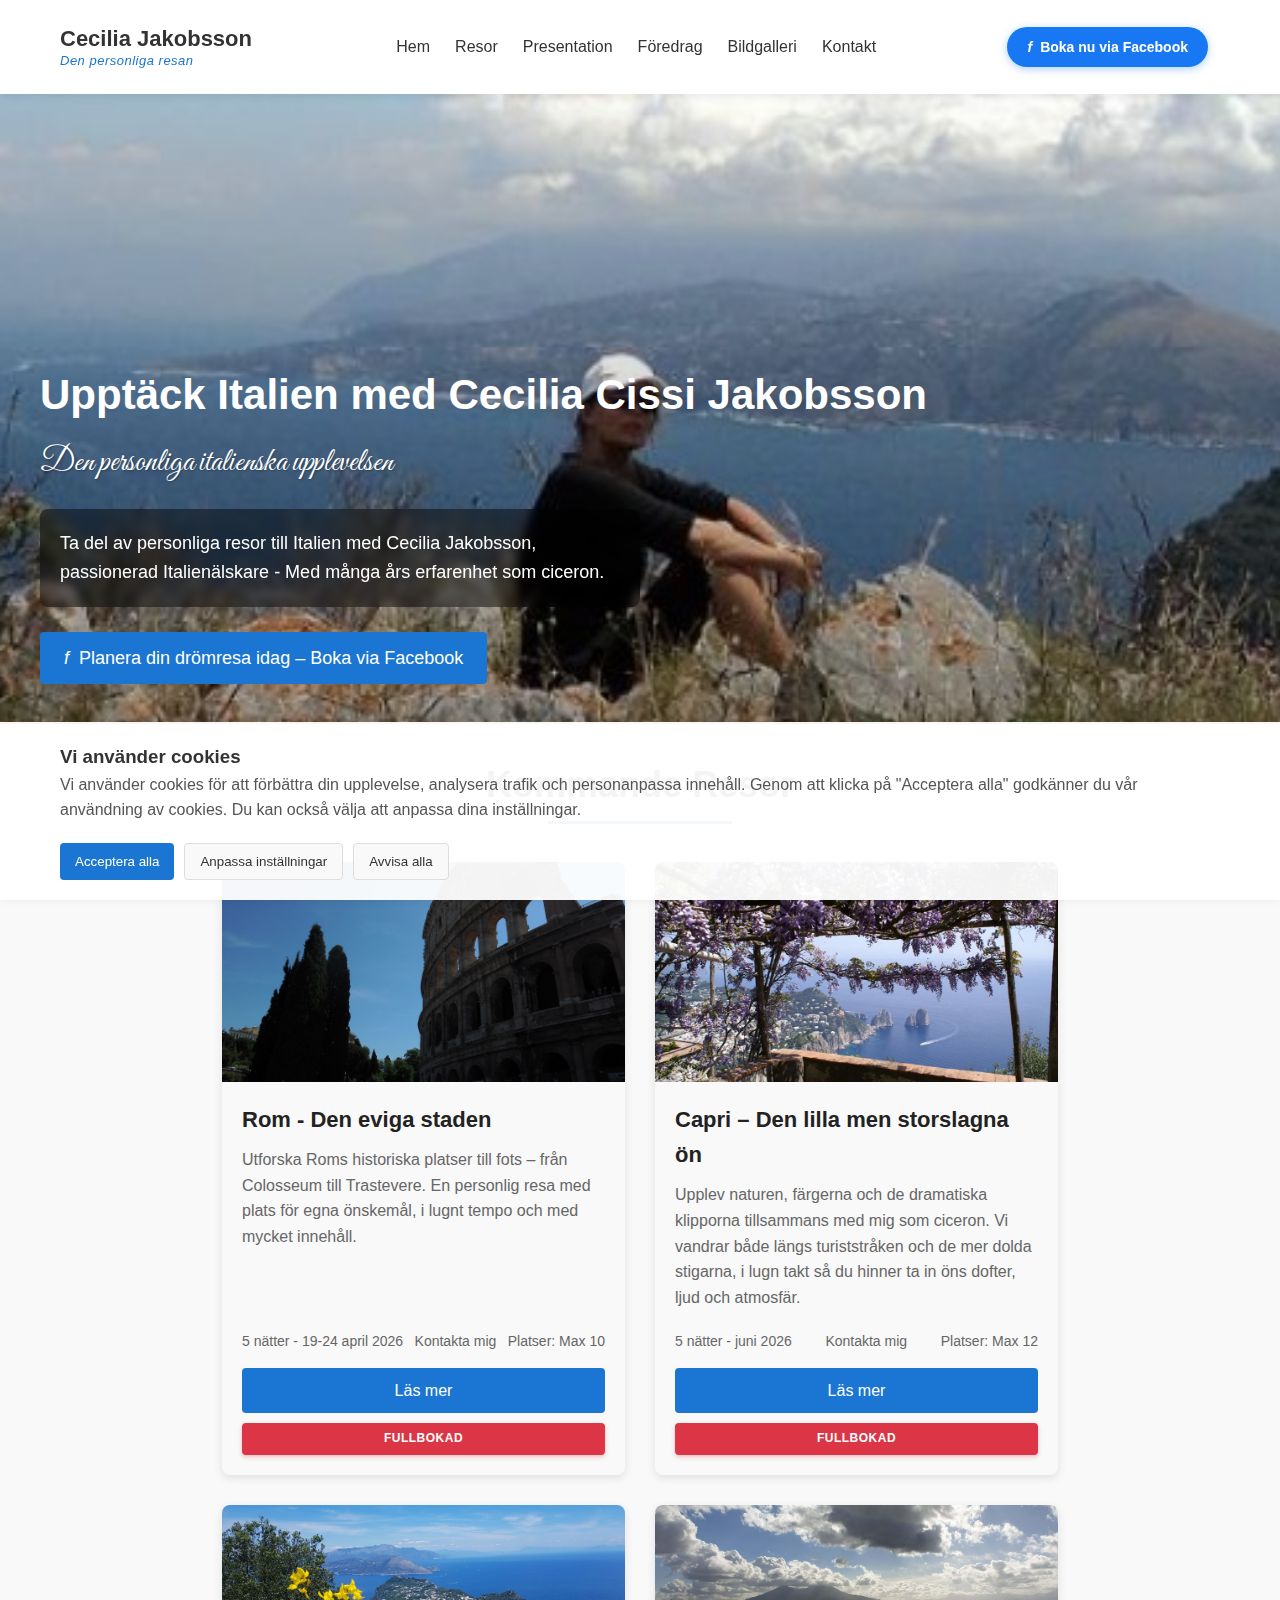
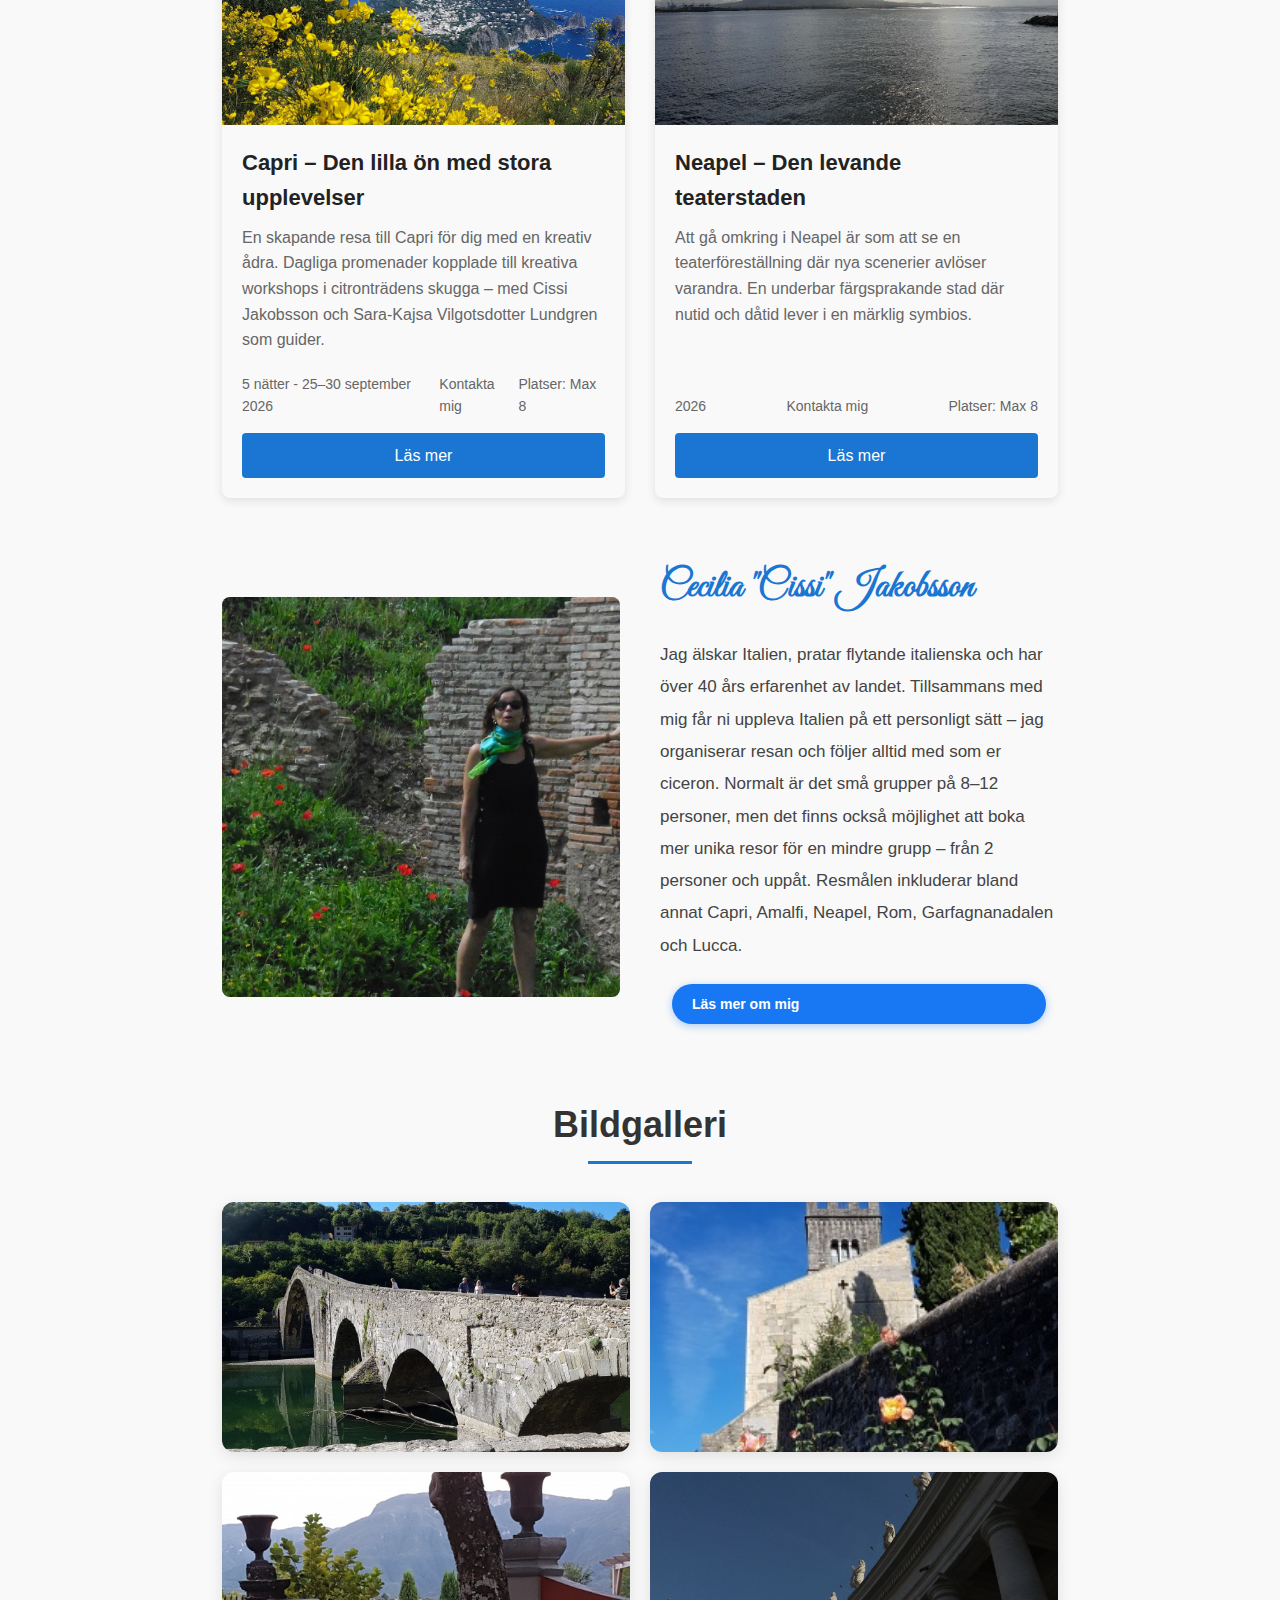
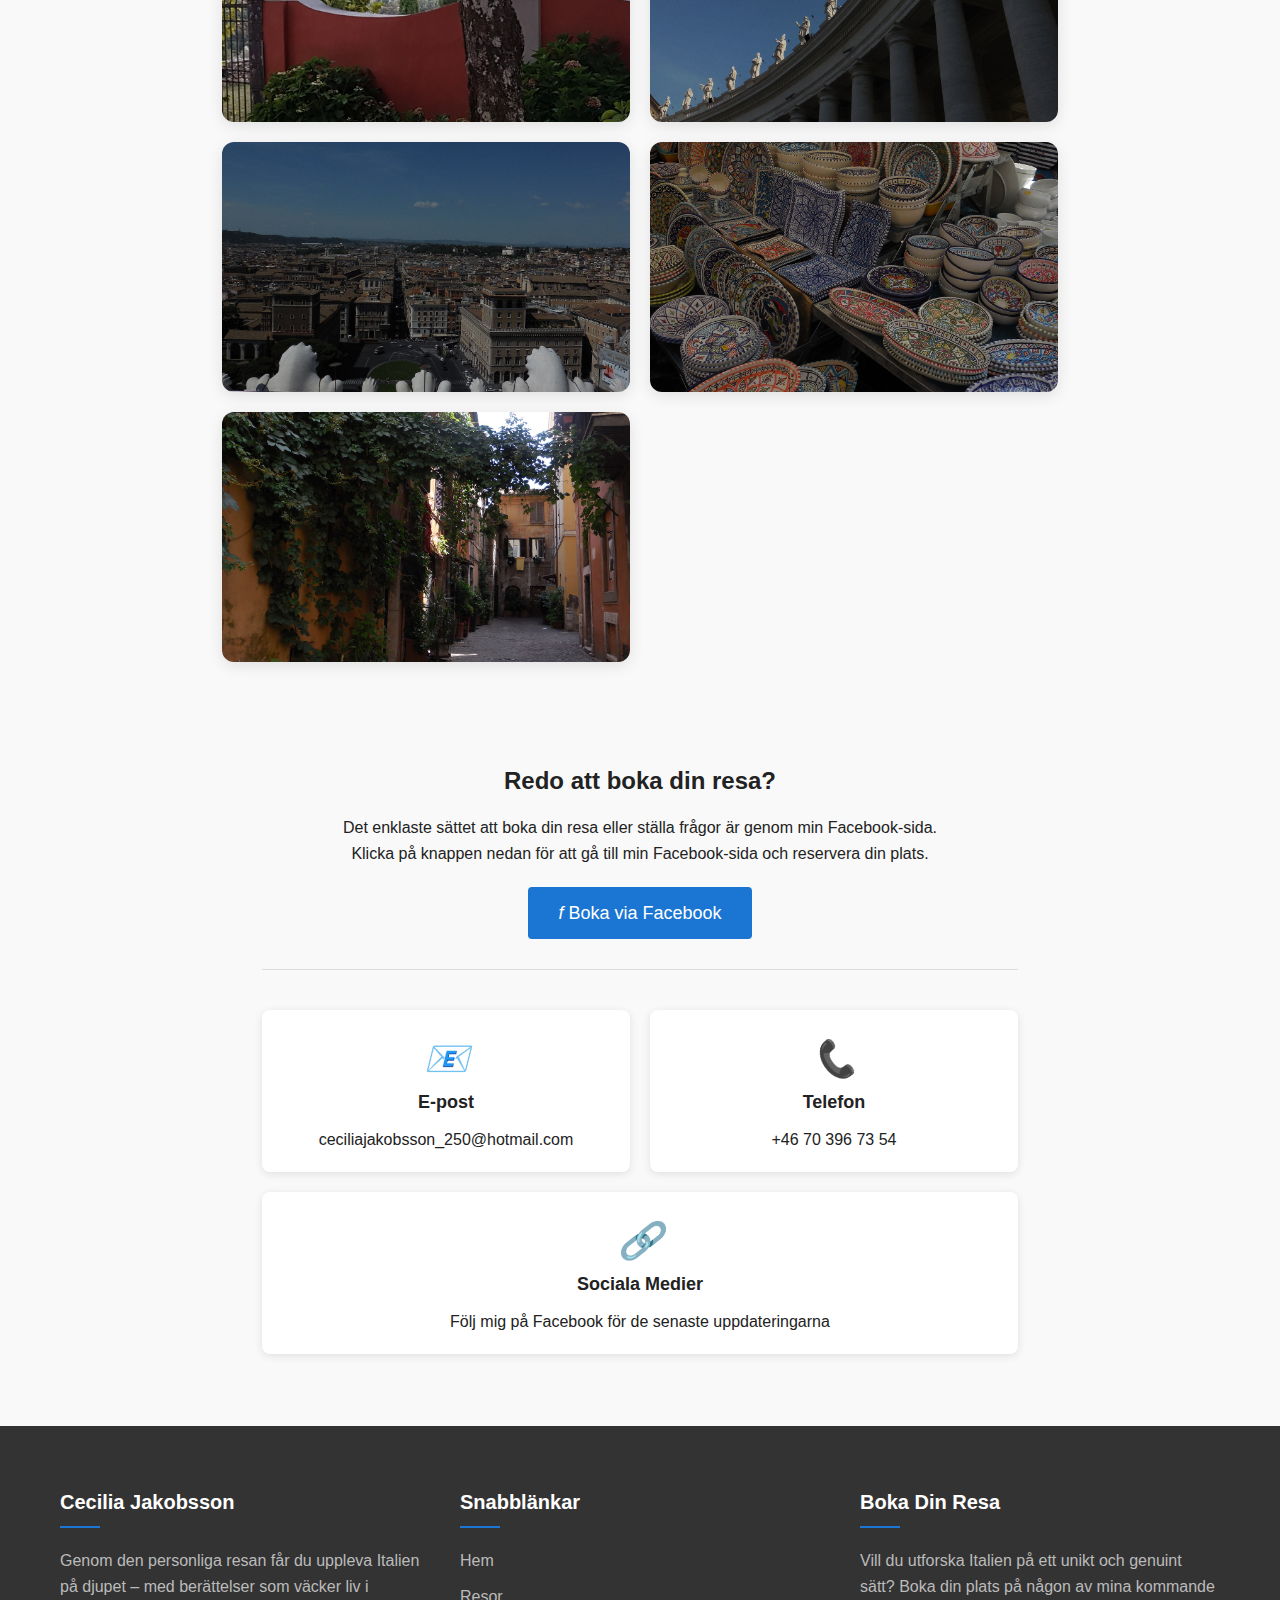
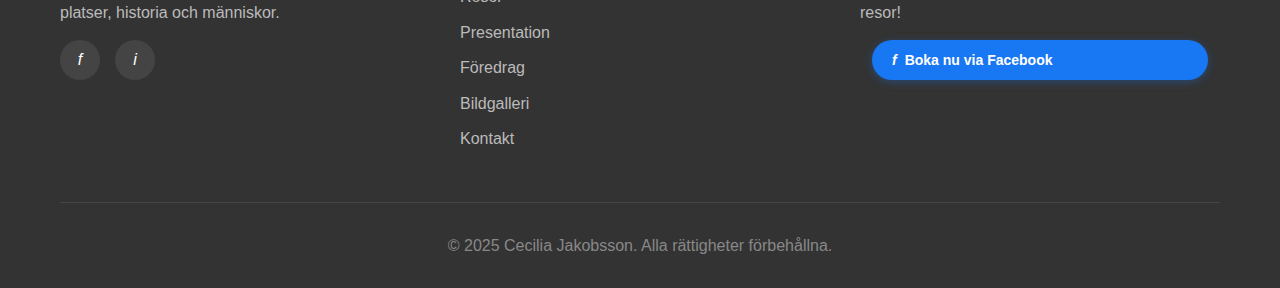
<file: index.html>
<!DOCTYPE html>
<html lang="sv">
<head>
  <!-- Essential Meta Tags -->
  <meta charset="UTF-8">
  <meta name="viewport" content="width=device-width, initial-scale=1.0">

  <!-- SEO Meta Tags -->
  <title>Cecilia Jakobsson - Personliga Resor till Italien | Expertguidad Ciceron</title>
  <meta name="description" content="Upptäck Italien med erfaren ciceron Cecilia Jakobsson. Personliga smågrupper (max 12 personer) till Capri, Rom och Toscana. 15+ års erfarenhet. Boka via Facebook.">
  <meta name="robots" content="index, follow">
  <meta name="author" content="Cecilia Jakobsson">
  <link rel="canonical" href="https://ceciliajakobsson.se/">

  <!-- Open Graph Meta Tags -->
  <meta property="og:title" content="Cecilia Jakobsson - Personliga Resor till Italien">
  <meta property="og:description" content="Upplev Italien med erfaren ciceron. Personliga smågrupper till Capri, Rom och Toscana. 15+ års erfarenhet.">
  <meta property="og:type" content="website">
  <meta property="og:url" content="https://ceciliajakobsson.se/">
  <meta property="og:image" content="https://ceciliajakobsson.se/assets/images/hero.jpg">
  <meta property="og:locale" content="sv_SE">
  <meta property="og:site_name" content="Cecilia Jakobsson - Den personliga resan">

  <!-- Twitter Card Meta Tags -->
  <meta name="twitter:card" content="summary_large_image">
  <meta name="twitter:title" content="Cecilia Jakobsson - Personliga Resor till Italien">
  <meta name="twitter:description" content="Upplev Italien med erfaren ciceron. Personliga smågrupper till Capri, Rom och Toscana.">
  <meta name="twitter:image" content="https://ceciliajakobsson.se/assets/images/hero.jpg">

  <!-- Preload Critical Resources -->
  <link rel="preload" href="./css/style.css" as="style">
  <link rel="preload" href="https://fonts.googleapis.com/css2?family=Great+Vibes&display=swap" as="style">

  <!-- Stylesheets -->
  <link rel="stylesheet" href="./css/style.css">

  <!-- Analytics -->
  <script async src="https://www.googletagmanager.com/gtag/js?id=G-S7XXTKR460"></script>
  <script>
    window.dataLayer = window.dataLayer || [];
    function gtag(){dataLayer.push(arguments);}
    gtag('consent', 'default', {
      'analytics_storage': 'denied'
    });
    gtag('js', new Date());
    gtag('config', 'G-S7XXTKR460', { 'cookie_domain': 'none' });
  </script>

  <!-- Structured Data -->
  <script type="application/ld+json">
  {
    "@context": "https://schema.org",
    "@type": "TravelAgency",
    "name": "Cecilia Jakobsson - Den personliga resan",
    "description": "Personliga resor till Italien med erfaren ciceron",
    "url": "https://ceciliajakobsson.se",
    "logo": "https://ceciliajakobsson.se/assets/images/cissi.jpg",
    "image": "https://ceciliajakobsson.se/assets/images/hero.jpg",
    "telephone": "+46 70 396 73 54",
    "email": "ceciliajakobsson_250@hotmail.com",
    "address": {
      "@type": "PostalAddress",
      "addressCountry": "SE"
    },
    "sameAs": [
      "https://www.facebook.com/ceciliajakobsson.se"
    ],
    "founder": {
      "@type": "Person",
      "name": "Cecilia Jakobsson",
      "alternateName": "Cissi Jakobsson",
      "jobTitle": "Reseledare och Ciceron",
      "knowsLanguage": ["sv", "it"],
      "hasOccupation": {
        "@type": "Occupation",
        "name": "Tour Guide",
        "occupationLocation": {
          "@type": "Country",
          "name": "Italien"
        }
      }
    },
    "serviceArea": {
      "@type": "Country",
      "name": "Sverige"
    },
    "areaServed": [
      {
        "@type": "Place",
        "name": "Capri, Italien"
      },
      {
        "@type": "Place",
        "name": "Rom, Italien"
      },
      {
        "@type": "Place",
        "name": "Toscana, Italien"
      }
    ]
  }
  </script>

</head>
<body>
  <!-- Header -->
  <header role="banner">
    <div class="container">
      <div class="header-content">
        <div class="logo">Cecilia Jakobsson <span>Den personliga resan</span></div>
        <nav role="navigation" aria-label="Huvudnavigation">
          <ul>
            <li><a href="index.html" aria-current="page">Hem</a></li>
            <li><a href="resor.html">Resor</a></li>
            <li><a href="presentation.html">Presentation</a></li>
            <li><a href="foredrag.html">Föredrag</a></li>
            <li><a href="bildgalleri.html">Bildgalleri</a></li>
            <li><a href="kontakt.html">Kontakt</a></li>
          </ul>
        </nav>
        <a href="https://www.facebook.com/ceciliajakobsson.se" target="_blank" rel="noopener" class="book-btn" aria-label="Boka resa via Facebook (öppnas i nytt fönster)">
          <i aria-hidden="true">f</i> Boka nu via Facebook
        </a>
      </div>
    </div>
  </header>

  <!-- Hero Section -->
  <section class="hero" role="banner" aria-label="Huvudbanner">
    <div class="hero-content">
      <h1>Upptäck Italien med Cecilia Cissi Jakobsson</h1>
      <div class="hero-subtitle">Den personliga italienska upplevelsen</div>
      <p>Ta del av personliga resor till Italien med Cecilia Jakobsson, passionerad Italienälskare - Med många års erfarenhet som ciceron.</p>
      <a href="https://www.facebook.com/ceciliajakobsson.se" target="_blank" rel="noopener" class="hero-cta" aria-label="Planera din drömresa - Boka via Facebook (öppnas i nytt fönster)">
        <i aria-hidden="true">f</i> Planera din drömresa idag – Boka via Facebook
      </a>
    </div>
  </section>

  <!-- Main Content -->
  <main class="container" role="main">
    <!-- Featured Tours -->
    <section aria-labelledby="tours-heading">
      <div class="page-title">
        <h2 id="tours-heading">Kommande Resor</h2>
      </div>
       <!-- Empty tours container for dynamic content -->
      <div class="tours-grid" id="tours-grid" role="region" aria-label="Lista över tillgängliga resor">
        <!-- Tour cards will be injected here by JavaScript -->
      </div>
    </section>

    <!-- About Section -->
    <section class="about-section">
      <div class="about-img"></div>
      <div class="about-content">
        <h2>Cecilia "Cissi" Jakobsson</h2>
        <p>Jag älskar Italien, pratar flytande italienska och har över 40 års erfarenhet av landet. Tillsammans med mig får ni uppleva Italien på ett personligt sätt – jag organiserar resan och följer alltid med som er ciceron. Normalt är det små grupper på 8–12 personer, men det finns också möjlighet att boka mer unika resor för en mindre grupp – från 2 personer och uppåt. Resmålen inkluderar bland annat Capri, Amalfi, Neapel, Rom, Garfagnanadalen och Lucca.</p>
        <a href="presentation.html" class="book-btn">Läs mer om mig</a>
      </div>
    </section>

    <!-- Gallery Section -->
    <section class="gallery">
      <div class="page-title">
        <h2>Bildgalleri</h2>
      </div>
      <div class="gallery-grid">
        <div class="gallery-item" style="background-image: url('./assets/images/prior-tours/lib1.jpg');"></div>
        <div class="gallery-item" style="background-image: url('./assets/images/prior-tours/lib2.jpg');"></div>
        <div class="gallery-item" style="background-image: url('./assets/images/prior-tours/lib3.jpg');"></div>
        <div class="gallery-item" style="background-image: url('./assets/images/prior-tours/lib4.jpg');"></div>
        <div class="gallery-item" style="background-image: url('./assets/images/prior-tours/lib5.jpg');"></div>
        <div class="gallery-item" style="background-image: url('./assets/images/prior-tours/lib6.jpg');"></div>
        <div class="gallery-item" style="background-image: url('./assets/images/prior-tours/lib7.jpg');"></div>
      </div>
    </section>

    <!-- Contact Section -->
    <section id="kontakt" class="contact-section">
      <div class="contact-booking">
        <h3>Redo att boka din resa?</h3>
        <p>Det enklaste sättet att boka din resa eller ställa frågor är genom min Facebook-sida. Klicka på knappen nedan för att gå till min Facebook-sida och reservera din plats.</p>
        <a href="https://www.facebook.com/ceciliajakobsson.se" target="_blank" class="booking-btn">
          <i>f</i> Boka via Facebook
        </a>
      </div>
      <div class="contact-details">
        <div class="contact-item">
          <i>📧</i>
          <h4>E-post</h4>
          <p>ceciliajakobsson_250@hotmail.com</p>
        </div>
        <div class="contact-item">
          <i>📞</i>
          <h4>Telefon</h4>
          <p>+46 70 396 73 54</p>
        </div>
        <div class="contact-item">
          <i>🔗</i>
          <h4>Sociala Medier</h4>
          <p>Följ mig på Facebook för de senaste uppdateringarna</p>
        </div>
      </div>
    </section>
  </main>

  <!-- Footer -->
  <footer>
    <div class="container">
      <div class="footer-content">
        <div class="footer-section">
          <h3>Cecilia Jakobsson</h3>
          <p>Genom den personliga resan får du uppleva Italien på djupet – med berättelser som väcker liv i platser, historia och människor.</p>
          <div class="social-links">
            <a href="https://www.facebook.com/ceciliajakobsson.se" target="_blank"><i>f</i></a>
            <a href="https://instagram.com" target="_blank"><i>i</i></a>
          </div>
        </div>
        <div class="footer-section">
          <h3>Snabblänkar</h3>
          <ul>
            <li><a href="index.html">Hem</a></li>
            <li><a href="resor.html">Resor</a></li>
            <li><a href="presentation.html">Presentation</a></li>
            <li><a href="foredrag.html">Föredrag</a></li>
            <li><a href="bildgalleri.html">Bildgalleri</a></li>
            <li><a href="kontakt.html">Kontakt</a></li>
          </ul>
        </div>
        <div class="footer-section">
          <h3>Boka Din Resa</h3>
          <p>Vill du utforska Italien på ett unikt och genuint sätt? Boka din plats på någon av mina kommande resor!</p>
          <a href="https://www.facebook.com/ceciliajakobsson.se" target="_blank" class="book-btn">
            <i>f</i> Boka nu via Facebook
          </a>
        </div>
      </div>
      <div class="footer-bottom">
        <p>&copy; 2025 Cecilia Jakobsson. Alla rättigheter förbehållna.</p>
      </div>
    </div>
  </footer>
  <!-- Cookie Consent HTML -->
  <div id="cookie-consent" class="cookie-consent" style="display: none;">
    <div class="cookie-content">
      <h3>Vi använder cookies</h3>
      <p>Vi använder cookies för att förbättra din upplevelse, analysera trafik och personanpassa innehåll. Genom att klicka på "Acceptera alla" godkänner du vår användning av cookies. Du kan också välja att anpassa dina inställningar.</p>
      <div class="cookie-buttons">
        <button id="accept-all-cookies" class="cookie-btn accept-btn">Acceptera alla</button>
        <button id="customize-cookies" class="cookie-btn customize-btn">Anpassa inställningar</button>
        <button id="reject-cookies" class="cookie-btn reject-btn">Avvisa alla</button>
      </div>
    </div>
  
    <!-- Cookie Settings Panel (Hidden by default) -->
    <div id="cookie-settings" class="cookie-settings" style="display: none;">
      <h3>Cookie-inställningar</h3>
      <div class="cookie-option">
        <div>
          <input type="checkbox" id="necessary-cookies" checked disabled>
          <label for="necessary-cookies">Nödvändiga cookies</label>
        </div>
        <p>Dessa cookies är nödvändiga för att webbplatsen ska fungera och kan inte stängas av.</p>
      </div>
      <div class="cookie-option">
        <div>
          <input type="checkbox" id="analytics-cookies">
          <label for="analytics-cookies">Analys-cookies</label>
        </div>
        <p>Hjälper oss att förstå hur besökare använder webbplatsen, vilket gör att vi kan förbättra hur den fungerar.</p>
      </div>
      <div class="cookie-option">
        <div>
          <input type="checkbox" id="marketing-cookies">
          <label for="marketing-cookies">Marknadsförings-cookies</label>
        </div>
        <p>Används för att spåra besökare på webbplatser. Avsikten är att visa annonser som är relevanta och engagerande.</p>
      </div>
      <div class="cookie-buttons settings-buttons">
        <button id="save-preferences" class="cookie-btn save-btn">Spara inställningar</button>
        <button id="cancel-preferences" class="cookie-btn cancel-btn">Avbryt</button>
      </div>
    </div>
  </div>


<!-- Add this JavaScript to handle the cookie consent functionality -->
<script>
  document.addEventListener('DOMContentLoaded', function() {

    const consentDiv = document.getElementById('cookie-consent');
    const settingsDiv = document.getElementById('cookie-settings');
  
    const acceptAllBtn = document.getElementById('accept-all-cookies');
    const rejectBtn = document.getElementById('reject-cookies');
    const customizeBtn = document.getElementById('customize-cookies');
    const saveBtn = document.getElementById('save-preferences');
    const cancelBtn = document.getElementById('cancel-preferences');
    
    // Check initial consent state
    if (!localStorage.getItem('cookieConsent')) {
      consentDiv.style.display = 'block';
    } else {
      applyConsent();
    }
  
    const acceptAllCookiesHandler = () => {
      localStorage.setItem('cookieConsent', 'accepted');
      localStorage.setItem('analyticsCookies', 'true');
      localStorage.setItem('marketingCookies', 'true');
      consentDiv.style.display = 'none';
      applyConsent();
    };
  
    const rejectCookies = () => {
      localStorage.setItem('cookieConsent', 'rejected');
      localStorage.setItem('analyticsCookies', 'false');
      localStorage.setItem('marketingCookies', 'false');
      consentDiv.style.display = 'none';
      applyConsent();
    };
  
    const customizeCookies = () => {
      settingsDiv.style.display = 'block';
      document.querySelector('.cookie-content').style.display = 'none';
    };
  
    const savePreferences = () => {
      const analyticsConsent = document.getElementById('analytics-cookies').checked;
      const marketingConsent = document.getElementById('marketing-cookies').checked;
      
      localStorage.setItem('cookieConsent', 'custom');
      localStorage.setItem('analyticsCookies', analyticsConsent);
      localStorage.setItem('marketingCookies', marketingConsent);
      
      consentDiv.style.display = 'none';
      applyConsent();
    };
  
    const cancelPreferences = () => {
      settingsDiv.style.display = 'none';
      document.querySelector('.cookie-content').style.display = 'block';
    };
  
    if (acceptAllBtn) acceptAllBtn.addEventListener('click', acceptAllCookiesHandler);
    if (rejectBtn) rejectBtn.addEventListener('click', rejectCookies);
    if (customizeBtn) customizeBtn.addEventListener('click', customizeCookies);
    if (saveBtn) saveBtn.addEventListener('click', savePreferences);
    if (cancelBtn) cancelBtn.addEventListener('click', cancelPreferences);
  
    function applyConsent() {
      const analyticsConsent = localStorage.getItem('analyticsCookies') === 'true' ? 'granted' : 'denied';
      
      if (typeof gtag === 'function') {
        gtag('consent', 'update', {
          'analytics_storage': analyticsConsent
        });
      }
    }
    

    
    // Immediately apply consent if already set
    applyConsent();
  });
  
  fetch('tours.json')
    .then(response => {
      if (!response.ok) {
        throw new Error('Network response was not ok');
      }
      return response.json();
    })
    .then(data => {
      const toursGrid = document.getElementById('tours-grid');
      // Loop through each tour and build its HTML
      data.tours.forEach(tour => {
        const tourCard = document.createElement('div');
        tourCard.className = 'tour-card';
        tourCard.innerHTML = `
          <div class="tour-img" style="background-image: url('${tour.image}');" alt="${tour.title}"></div>
          <div class="tour-content">
            <h3>${tour.title}</h3>
            <p>${tour.short_description}</p>
            <div class="tour-meta">
              <span>${tour.days}</span>
              <span>${tour.price}</span>
              <span>Platser: ${tour.places}</span>
            </div>
            <a href="${tour.link}" class="tour-btn">Läs mer</a>
            ${tour.urgency_text ? `<div class="urgency-text">${tour.urgency_text}</div>` : ''}
          </div>
        `;
        toursGrid.appendChild(tourCard);
      });
    })
    .catch(error => {
      console.error('Error loading tours:', error);
    });
</script>

</body>
</html>
</file>
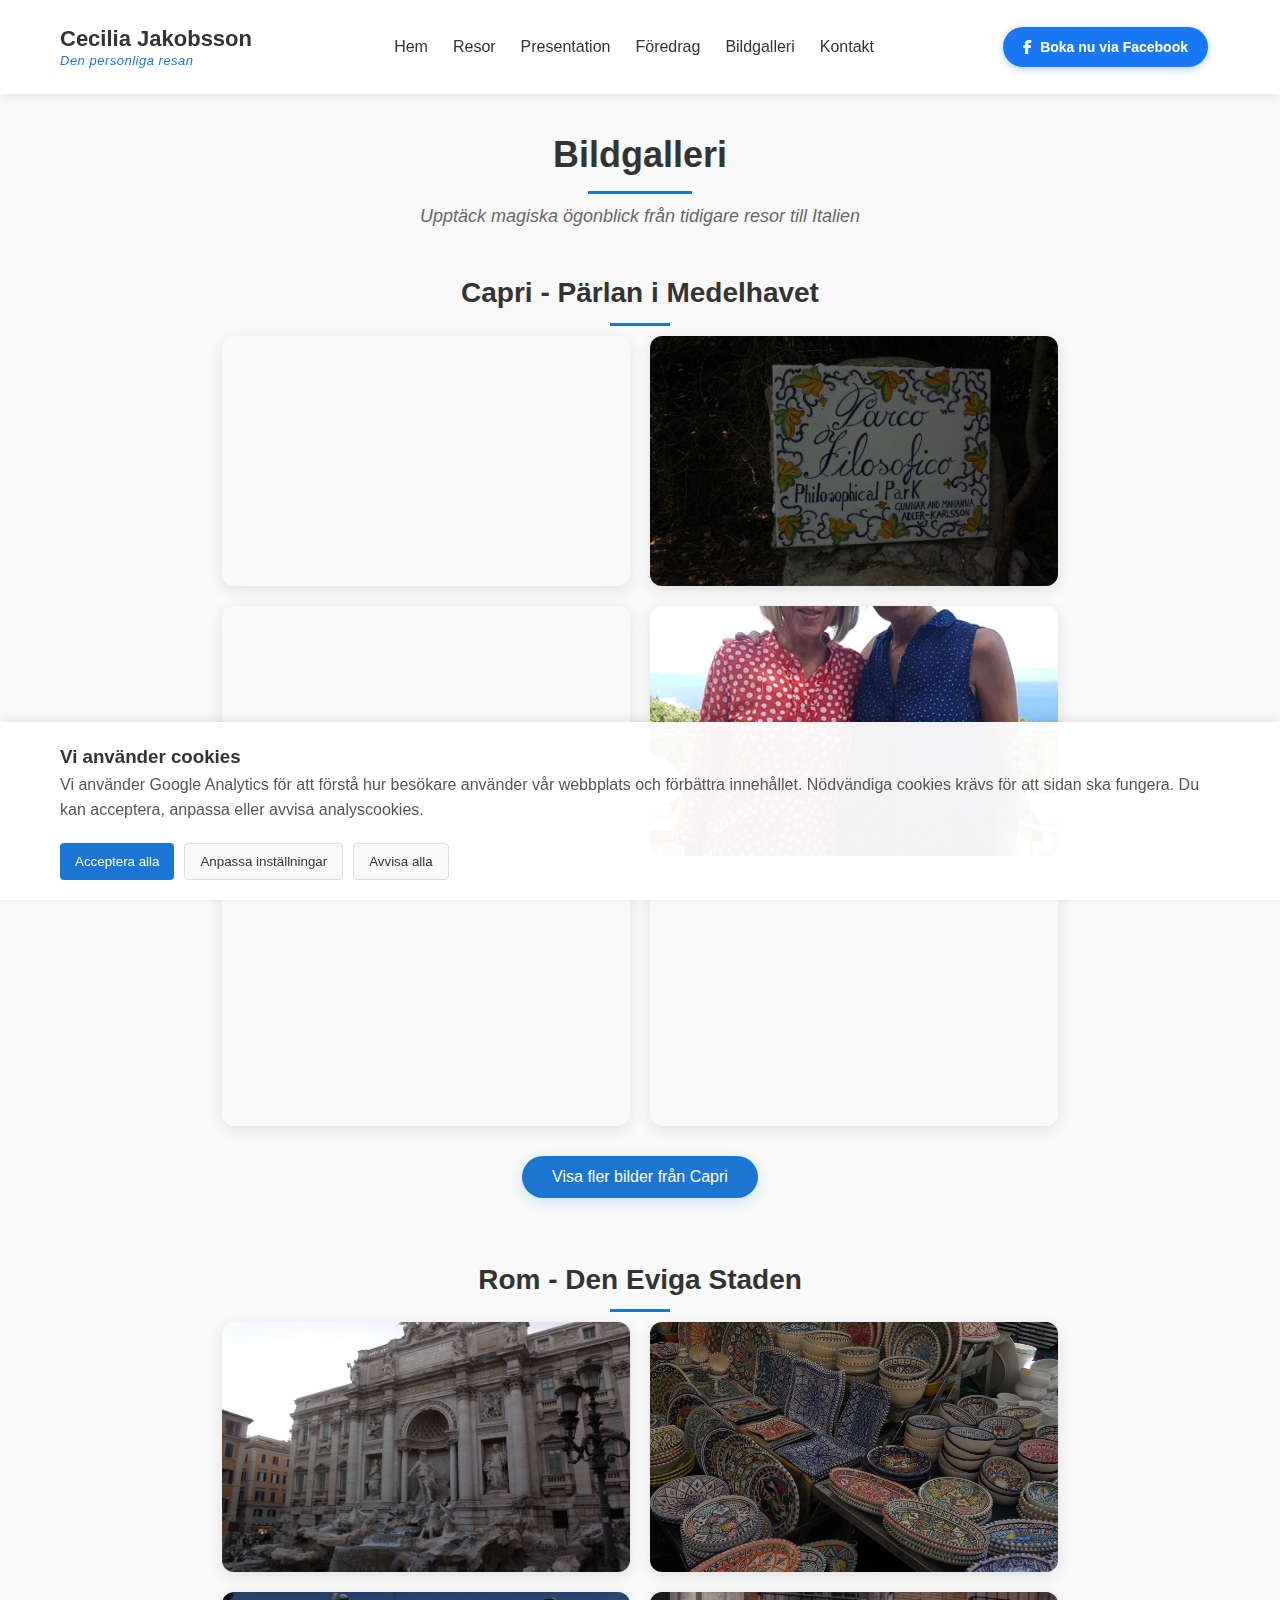
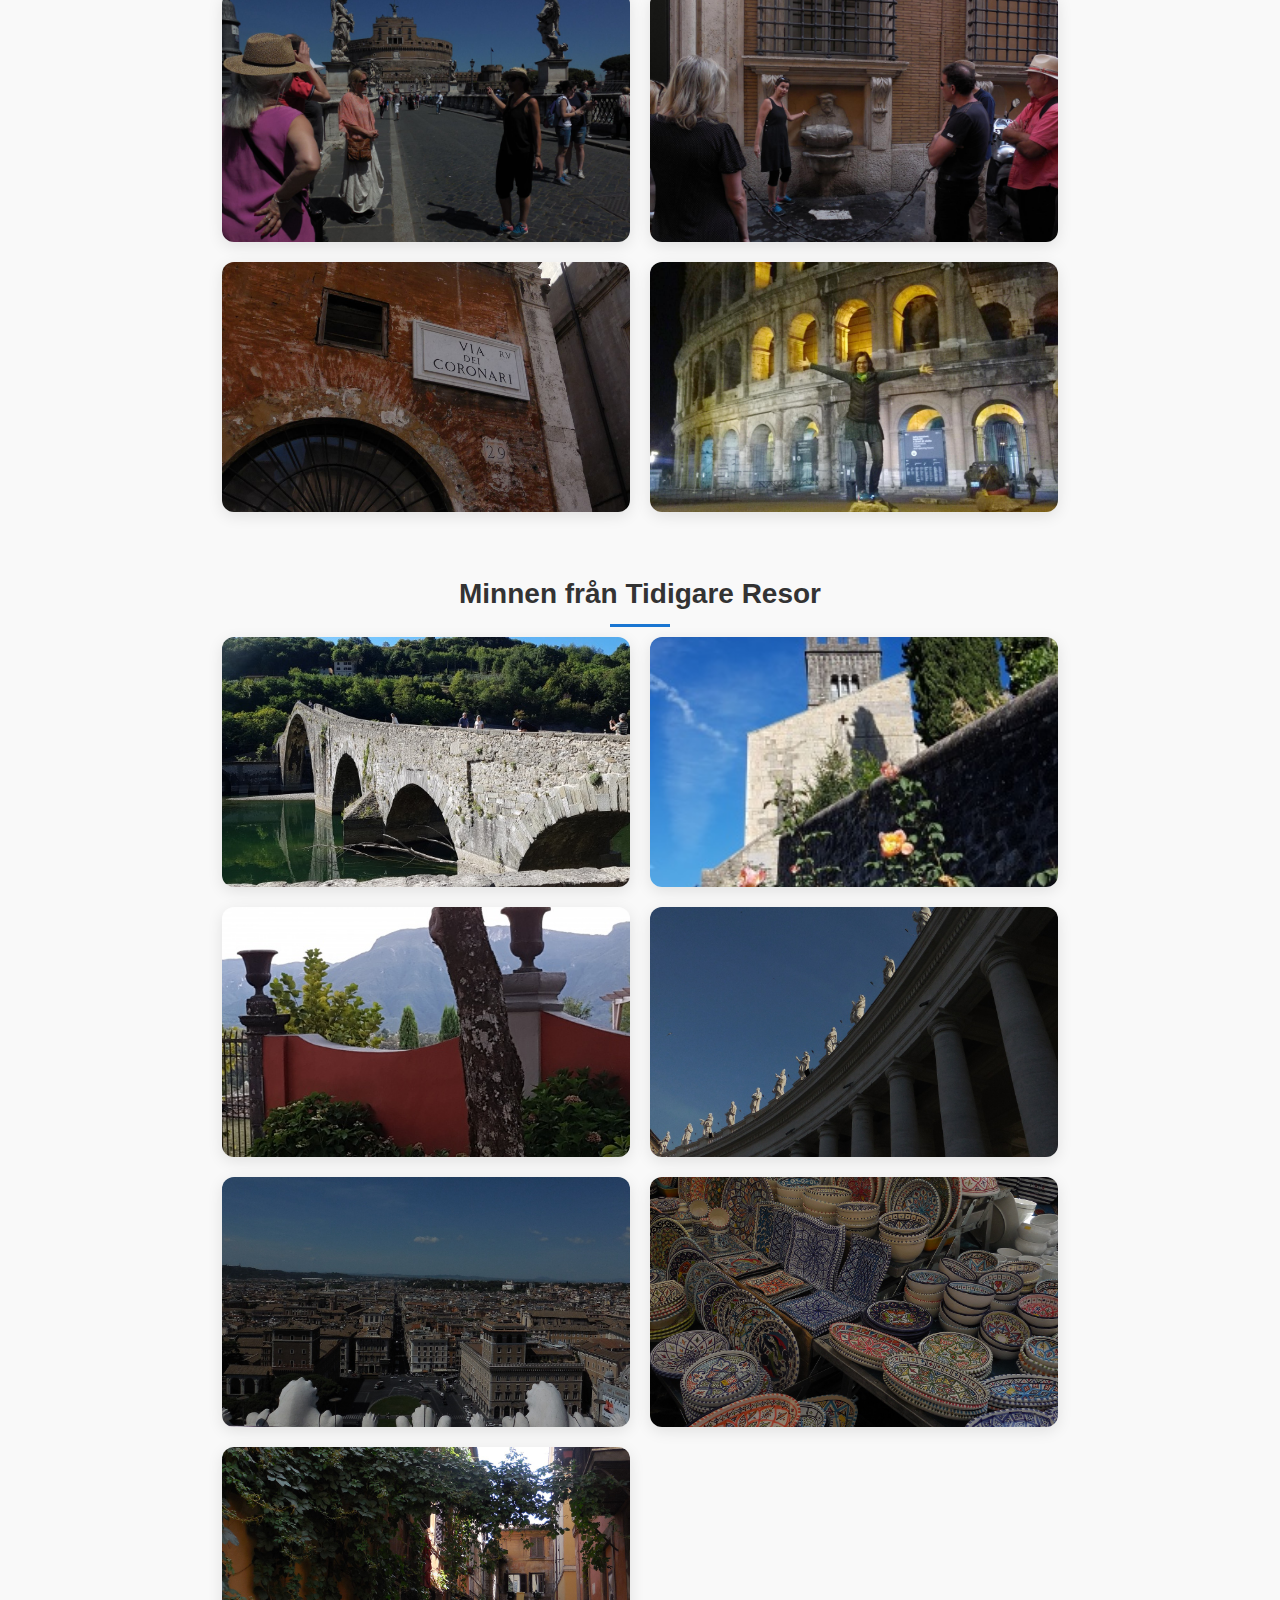
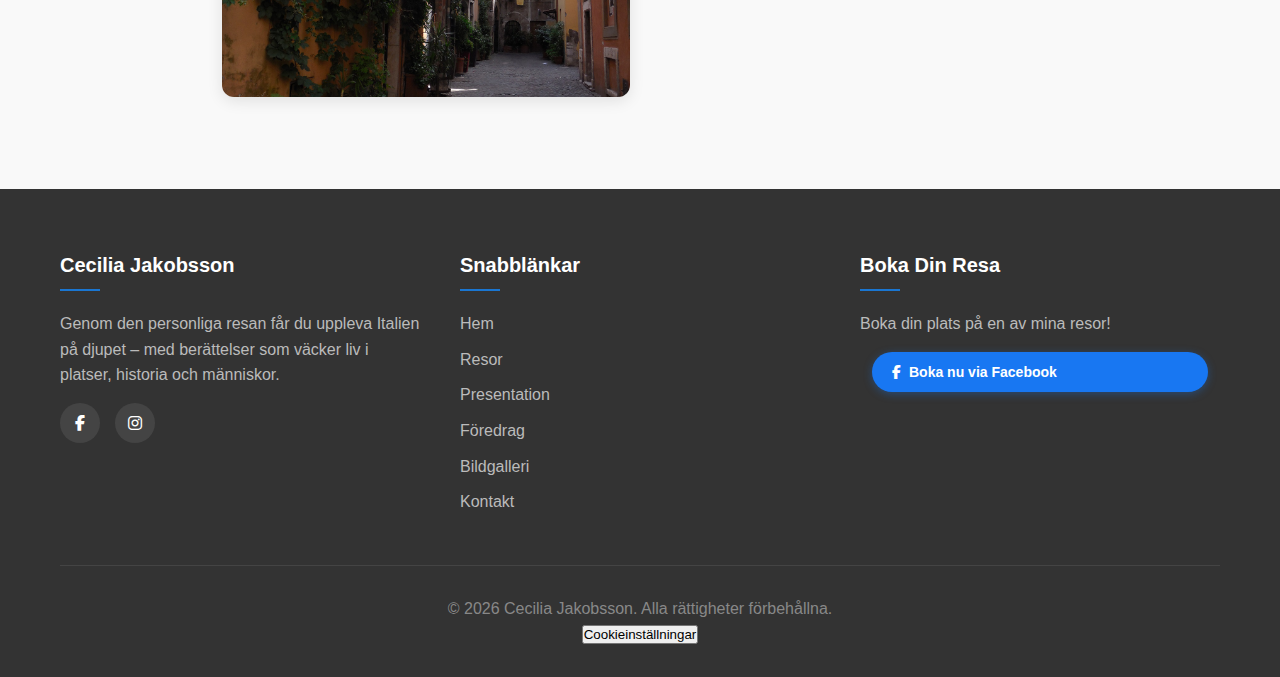
<file: bildgalleri.html>
<!DOCTYPE html>
<html lang="sv">
<head>
  <meta charset="UTF-8">
  <base href="https://spotswoods.github.io/cecilia-jakobsson-website/">
  <script>if (window.self !== window.top) { window.top.location.replace(window.location.href); }</script>
  <meta name="viewport" content="width=device-width, initial-scale=1.0">

  <title>Bildgalleri – Bilder från Italien | Cecilia Jakobsson</title>
  <meta name="description" content="Utforska magiska bilder från Capri, Rom och andra platser i Italien. Foton från Cecilia Jakobssons personliga gruppresor med äkta upplevelser.">
  <meta name="robots" content="index, follow">
  <meta name="author" content="Cecilia Jakobsson">
  <meta name="keywords" content="bildgalleri Italien, bilder Capri, bilder Rom, Cecilia Jakobsson resor, Toscana foton">
  <link rel="canonical" href="https://ceciliajakobsson.se/bildgalleri.html">

  <meta property="og:title" content="Bildgalleri – Bilder från Italien | Cecilia Jakobsson">
  <meta property="og:description" content="Magiska bilder från Capri, Rom och Italiens vackraste platser. Upplev Italien genom Cecilia Jakobssons ögon.">
  <meta property="og:type" content="website">
  <meta property="og:url" content="https://ceciliajakobsson.se/bildgalleri.html">
  <meta property="og:image" content="https://ceciliajakobsson.se/assets/images/tours/capri/Capri1.jpg">
  <meta property="og:image:alt" content="Lummig citronlund på Capri i solsken">
  <meta property="og:locale" content="sv_SE">
  <meta property="og:site_name" content="Cecilia Jakobsson – Den personliga resan">

  <meta name="twitter:card" content="summary_large_image">
  <meta name="twitter:title" content="Bildgalleri – Bilder från Italien | Cecilia Jakobsson">
  <meta name="twitter:description" content="Magiska bilder från Capri, Rom och Italiens vackraste platser.">
  <meta name="twitter:image" content="https://ceciliajakobsson.se/assets/images/tours/capri/Capri1.jpg">

  <script type="application/ld+json">
  {
    "@context": "https://schema.org",
    "@type": "ImageGallery",
    "name": "Bildgalleri – Resor till Italien",
    "description": "Foton från Cecilia Jakobssons personliga gruppresor till Italien, inklusive Capri, Rom och Toscana.",
    "url": "https://ceciliajakobsson.se/bildgalleri.html",
    "author": {
      "@type": "Person",
      "name": "Cecilia Jakobsson",
      "url": "https://ceciliajakobsson.se/presentation.html"
    }
  }
  </script>

  <script async src="https://www.googletagmanager.com/gtag/js?id=G-S7XXTKR460"></script>
  <script>
    window.dataLayer = window.dataLayer || [];
    function gtag(){dataLayer.push(arguments);}
    gtag('consent', 'default', {
      'analytics_storage': 'denied',
      'ad_storage': 'denied',
      'ad_user_data': 'denied',
      'ad_personalization': 'denied',
      'wait_for_update': 500
    });
    gtag('js', new Date());
    gtag('config', 'G-S7XXTKR460');
    // Apply stored consent immediately within the wait_for_update window
    (function() {
      try {
        var exp = 365 * 24 * 60 * 60 * 1000;
        var ts = localStorage.getItem('cookieConsentTimestamp');
        if (localStorage.getItem('cookieConsent') && ts && (Date.now() - parseInt(ts)) <= exp) {
          gtag('consent', 'update', {
            'analytics_storage': localStorage.getItem('analyticsCookies') === 'true' ? 'granted' : 'denied',
            'ad_storage': 'denied', 'ad_user_data': 'denied', 'ad_personalization': 'denied'
          });
        }
      } catch(e) {}
    })();
  </script>
  <link rel="stylesheet" href="./css/style.css">
  <link rel="stylesheet" href="https://cdnjs.cloudflare.com/ajax/libs/font-awesome/6.5.0/css/all.min.css">

  </head>
<body>
  <!-- Header -->
  <header>
    <div class="container">
      <div class="header-content">
        <div class="logo">Cecilia Jakobsson <span>Den personliga resan</span></div>
        <nav>
          <ul>
            <li><a href="index.html">Hem</a></li>
            <li><a href="resor.html">Resor</a></li>
            <li><a href="presentation.html">Presentation</a></li>
            <li><a href="foredrag.html">Föredrag</a></li>
            <li><a href="bildgalleri.html">Bildgalleri</a></li>
            <li><a href="kontakt.html">Kontakt</a></li>
          </ul>
        </nav>
        <a href="https://www.facebook.com/ceciliajakobsson.se" target="_blank" class="book-btn">
          <i class="fab fa-facebook-f" aria-hidden="true"></i> Boka nu via Facebook
        </a>
      </div>
    </div>
  </header>

  <!-- Main Content: Gallery -->
  <main class="container">
    <div class="page-title">
      <h1>Bildgalleri</h1>
      <p>Upptäck magiska ögonblick från tidigare resor till Italien</p>
    </div>

    <!-- Capri Gallery Section -->
    <section class="gallery-section">
      <h3 class="gallery-section-title">Capri - Pärlan i Medelhavet</h3>
      <div class="gallery-grid">
        <div class="gallery-item" onclick="openLightbox('./assets/images/tours/capri/Capri1.jpg', 'Capri - Lummig citronlund i solsken')" style="background-image: url('./assets/images/tours/capri/Capri1.jpg');"></div>
        <div class="gallery-item" onclick="openLightbox('./assets/images/tours/capri/Capri2.jpg', 'Capri - Filosofiska Parkens entré')" style="background-image: url('./assets/images/tours/capri/Capri2.jpg');"></div>
        <div class="gallery-item" onclick="openLightbox('./assets/images/tours/capri/Capri3.jpg', 'Capri - Fräsch Caprese vid Medelhavet')" style="background-image: url('./assets/images/tours/capri/Capri3.jpg');"></div>
        <div class="gallery-item" onclick="openLightbox('./assets/images/tours/capri/Capri4.jpg', 'Capri - Capri')" style="background-image: url('./assets/images/tours/capri/Capri4.jpg');"></div>
        <div class="gallery-item" onclick="openLightbox('./assets/images/tours/capri/Capri5.jpg', 'Capri - Slingrande klippstig')" style="background-image: url('./assets/images/tours/capri/Capri5.jpg');"></div>
        <div class="gallery-item" onclick="openLightbox('./assets/images/tours/capri/Capri6.jpg', 'Capri - Capris antika väktare')" style="background-image: url('./assets/images/tours/capri/Capri6.jpg');"></div>
      </div>
      <div class="show-more-container">
        <button class="show-more-btn" onclick="toggleGalleryImages('capri-extra')" id="capri-toggle">Visa fler bilder från Capri</button>
      </div>
      <div class="gallery-grid gallery-extra" id="capri-extra" style="display: none;">
        <div class="gallery-item" onclick="openLightbox('./assets/images/tours/capri/Capri7.jpg', 'Capri - Blomstrande utsikt mot Vesuvius')" style="background-image: url('./assets/images/tours/capri/Capri7.jpg');"></div>
        <div class="gallery-item" onclick="openLightbox('./assets/images/tours/capri/Capri8.jpg', 'Capri - Capri')" style="background-image: url('./assets/images/tours/capri/Capri8.jpg');"></div>
        <div class="gallery-item" onclick="openLightbox('./assets/images/tours/capri/Capri9.jpg', 'Capri - Utsmyckat valv med gyllene detaljer')" style="background-image: url('./assets/images/tours/capri/Capri9.jpg');"></div>
        <div class="gallery-item" onclick="openLightbox('./assets/images/tours/capri/Capri10.jpg', 'Capri - Utsikt från Augustus trädgårdar')" style="background-image: url('./assets/images/tours/capri/Capri10.jpg');"></div>
        <div class="gallery-item" onclick="openLightbox('./assets/images/tours/capri/Capri11.jpg', 'Capri - Idyllisk utsikt')" style="background-image: url('./assets/images/tours/capri/Capri11.jpg');"></div>
        <div class="gallery-item" onclick="openLightbox('./assets/images/tours/capri/Capri12.jpg', 'Capri - Branta stigar mot Medelhavet')" style="background-image: url('./assets/images/tours/capri/Capri12.jpg');"></div>
        <div class="gallery-item" onclick="openLightbox('./assets/images/tours/capri/Capri13.jpg', 'Capri - Idyllisk gång under grönska')" style="background-image: url('./assets/images/tours/capri/Capri13.jpg');"></div>
      </div>
    </section>

    <!-- Rom Gallery Section -->
    <section class="gallery-section">
      <h3 class="gallery-section-title">Rom - Den Eviga Staden</h3>
      <div class="gallery-grid">
        <div class="gallery-item" onclick="openLightbox('./assets/images/tours/rom/rom1.jpg', 'Rom - Roms majestätiska Trevifontän')" style="background-image: url('./assets/images/tours/rom/rom1.jpg');"></div>
        <div class="gallery-item" onclick="openLightbox('./assets/images/tours/rom/rom2.jpg', 'Rom - Marknadens konstnärliga keramik')" style="background-image: url('./assets/images/tours/rom/rom2.jpg');"></div>
        <div class="gallery-item" onclick="openLightbox('./assets/images/tours/rom/rom3.jpg', 'Rom - Castel Saint-Angelo')" style="background-image: url('./assets/images/tours/rom/rom3.jpg');"></div>
        <div class="gallery-item" onclick="openLightbox('./assets/images/tours/rom/rom4.jpg', 'Rom - Fontana del Facchino')" style="background-image: url('./assets/images/tours/rom/rom4.jpg');"></div>
        <div class="gallery-item" onclick="openLightbox('./assets/images/tours/rom/Via dei Coronari.jpg', 'Via dei Coronari - Charmig gata')" style="background-image: url('./assets/images/tours/rom/Via dei Coronari.jpg');"></div>
        <div class="gallery-item" onclick="openLightbox('./assets/images/tours/rom/rom5.jpg', 'Rom - Colosseum lyser i mörkret')" style="background-image: url('./assets/images/tours/rom/rom5.jpg');"></div>
      </div>
    </section>

    <!-- Tidigare Resor Gallery Section -->
    <section class="gallery-section">
      <h3 class="gallery-section-title">Minnen från Tidigare Resor</h3>
      <div class="gallery-grid">
        <div class="gallery-item" onclick="openLightbox('./assets/images/prior-tours/lib1.jpg', 'Tidigare resa - Kulturupplevelser')" style="background-image: url('./assets/images/prior-tours/lib1.jpg');"></div>
        <div class="gallery-item" onclick="openLightbox('./assets/images/prior-tours/lib2.jpg', 'Tidigare resa - Grupp tillsammans')" style="background-image: url('./assets/images/prior-tours/lib2.jpg');"></div>
        <div class="gallery-item" onclick="openLightbox('./assets/images/prior-tours/lib3.jpg', 'Tidigare resa - Lokala upplevelser')" style="background-image: url('./assets/images/prior-tours/lib3.jpg');"></div>
        <div class="gallery-item" onclick="openLightbox('./assets/images/prior-tours/lib4.jpg', 'Tidigare resa - Historiska platser')" style="background-image: url('./assets/images/prior-tours/lib4.jpg');"></div>
        <div class="gallery-item" onclick="openLightbox('./assets/images/prior-tours/lib5.jpg', 'Tidigare resa - Naturens skönhet')" style="background-image: url('./assets/images/prior-tours/lib5.jpg');"></div>
        <div class="gallery-item" onclick="openLightbox('./assets/images/prior-tours/lib6.jpg', 'Tidigare resa - Gemenskap')" style="background-image: url('./assets/images/prior-tours/lib6.jpg');"></div>
        <div class="gallery-item" onclick="openLightbox('./assets/images/prior-tours/lib7.jpg', 'Tidigare resa - Italiensk charm')" style="background-image: url('./assets/images/prior-tours/lib7.jpg');"></div>
      </div>
    </section>

    <!-- Lightbox Modal -->
    <div id="lightbox" class="lightbox" onclick="closeLightbox()">
      <span class="lightbox-close">&times;</span>
      <img id="lightbox-img" class="lightbox-content" alt="" onclick="event.stopPropagation()">
      <div id="lightbox-caption" class="lightbox-caption" onclick="event.stopPropagation()"></div>
      <button class="lightbox-prev" onclick="event.stopPropagation(); changeLightboxImage(-1)">❮</button>
      <button class="lightbox-next" onclick="event.stopPropagation(); changeLightboxImage(1)">❯</button>
    </div>
  </main>

  <!-- Footer (same as before) -->
  <footer>
    <div class="container">
      <!-- [Footer content as in index.html] -->
      <div class="footer-content">
        <div class="footer-section">
          <h3>Cecilia Jakobsson</h3>
          <p>Genom den personliga resan får du uppleva Italien på djupet – med berättelser som väcker liv i platser, historia och människor.</p>
          <div class="social-links">
            <a href="https://www.facebook.com/ceciliajakobsson.se" target="_blank"><i class="fab fa-facebook-f" aria-hidden="true"></i></a>
            <a href="https://instagram.com" target="_blank"><i class="fab fa-instagram" aria-hidden="true"></i></a>
          </div>
        </div>
        <div class="footer-section">
          <h3>Snabblänkar</h3>
          <ul>
            <li><a href="index.html">Hem</a></li>
            <li><a href="resor.html">Resor</a></li>
            <li><a href="presentation.html">Presentation</a></li>
            <li><a href="foredrag.html">Föredrag</a></li>
            <li><a href="bildgalleri.html">Bildgalleri</a></li>
            <li><a href="kontakt.html">Kontakt</a></li>
          </ul>
        </div>
        <div class="footer-section">
          <h3>Boka Din Resa</h3>
          <p>Boka din plats på en av mina resor!</p>
          <a href="https://www.facebook.com/ceciliajakobsson.se" target="_blank" class="book-btn">
            <i class="fab fa-facebook-f" aria-hidden="true"></i> Boka nu via Facebook
          </a>
        </div>
      </div>
      <div class="footer-bottom">
        <p>&copy; 2026 Cecilia Jakobsson. Alla rättigheter förbehållna.</p>
        <p class="cookie-settings-link"><button class="cookie-link-btn" onclick="openCookieSettings()">Cookieinställningar</button></p>
      </div>
    </div>
  </footer>

  <!-- Cookie Consent HTML -->
  <div id="cookie-consent" class="cookie-consent" style="display: none;">
    <div class="cookie-content">
      <h3>Vi använder cookies</h3>
      <p>Vi använder Google Analytics för att förstå hur besökare använder vår webbplats och förbättra innehållet. Nödvändiga cookies krävs för att sidan ska fungera. Du kan acceptera, anpassa eller avvisa analyscookies.</p>
      <div class="cookie-buttons">
        <button id="accept-all-cookies" class="cookie-btn accept-btn">Acceptera alla</button>
        <button id="customize-cookies" class="cookie-btn customize-btn">Anpassa inställningar</button>
        <button id="reject-cookies" class="cookie-btn reject-btn">Avvisa alla</button>
      </div>
    </div>

    <!-- Cookie Settings Panel (Hidden by default) -->
    <div id="cookie-settings" class="cookie-settings" style="display: none;">
      <h3>Cookie-inställningar</h3>
      <div class="cookie-option">
        <div>
          <input type="checkbox" id="necessary-cookies" checked disabled>
          <label for="necessary-cookies">Nödvändiga cookies (alltid aktiva)</label>
        </div>
        <p>Dessa cookies är nödvändiga för att webbplatsen ska fungera och kan inte stängas av.</p>
      </div>
      <div class="cookie-option">
        <div>
          <input type="checkbox" id="analytics-cookies">
          <label for="analytics-cookies">Analyscookies (Google Analytics)</label>
        </div>
        <p>Hjälper oss förstå hur besökare använder webbplatsen (t.ex. vilka sidor som besöks). Informationen är anonym och används enbart för att förbättra webbplatsen.</p>
      </div>
      <div class="cookie-buttons settings-buttons">
        <button id="save-preferences" class="cookie-btn save-btn">Spara inställningar</button>
        <button id="cancel-preferences" class="cookie-btn cancel-btn">Avbryt</button>
      </div>
    </div>
  </div>

<!-- Cookie Consent JavaScript -->
<script>
  document.addEventListener('DOMContentLoaded', function() {
    const consentDiv = document.getElementById('cookie-consent');
    const settingsDiv = document.getElementById('cookie-settings');
    const acceptAllBtn = document.getElementById('accept-all-cookies');
    const rejectBtn = document.getElementById('reject-cookies');
    const customizeBtn = document.getElementById('customize-cookies');
    const saveBtn = document.getElementById('save-preferences');
    const cancelBtn = document.getElementById('cancel-preferences');

    const CONSENT_EXPIRY_MS = 365 * 24 * 60 * 60 * 1000; // 12 months

    function isConsentExpired() {
      const ts = localStorage.getItem('cookieConsentTimestamp');
      return !ts || (Date.now() - parseInt(ts)) > CONSENT_EXPIRY_MS;
    }

    function saveTimestamp() {
      localStorage.setItem('cookieConsentTimestamp', Date.now().toString());
    }

    function applyConsent() {
      const granted = localStorage.getItem('analyticsCookies') === 'true' ? 'granted' : 'denied';
      if (typeof gtag === 'function') {
        gtag('consent', 'update', {
          'analytics_storage': granted,
          'ad_storage': 'denied',
          'ad_user_data': 'denied',
          'ad_personalization': 'denied'
        });
      }
    }

    // Show banner if no consent or consent has expired
    if (!localStorage.getItem('cookieConsent') || isConsentExpired()) {
      consentDiv.style.display = 'block';
    } else {
      applyConsent();
    }

    // Allow re-opening settings from footer link
    window.openCookieSettings = function() {
      const analyticsEl = document.getElementById('analytics-cookies');
      if (analyticsEl) analyticsEl.checked = localStorage.getItem('analyticsCookies') === 'true';
      document.querySelector('.cookie-content').style.display = 'none';
      settingsDiv.style.display = 'block';
      consentDiv.style.display = 'block';
    };

    if (acceptAllBtn) acceptAllBtn.addEventListener('click', function() {
      localStorage.setItem('cookieConsent', 'accepted');
      localStorage.setItem('analyticsCookies', 'true');
      saveTimestamp();
      consentDiv.style.display = 'none';
      applyConsent();
    });

    if (rejectBtn) rejectBtn.addEventListener('click', function() {
      localStorage.setItem('cookieConsent', 'rejected');
      localStorage.setItem('analyticsCookies', 'false');
      saveTimestamp();
      consentDiv.style.display = 'none';
      applyConsent();
    });

    if (customizeBtn) customizeBtn.addEventListener('click', function() {
      const analyticsEl = document.getElementById('analytics-cookies');
      if (analyticsEl) analyticsEl.checked = localStorage.getItem('analyticsCookies') === 'true';
      settingsDiv.style.display = 'block';
      document.querySelector('.cookie-content').style.display = 'none';
    });

    if (saveBtn) saveBtn.addEventListener('click', function() {
      const analyticsConsent = document.getElementById('analytics-cookies').checked;
      localStorage.setItem('cookieConsent', 'custom');
      localStorage.setItem('analyticsCookies', analyticsConsent);
      saveTimestamp();
      consentDiv.style.display = 'none';
      applyConsent();
    });

    if (cancelBtn) cancelBtn.addEventListener('click', function() {
      settingsDiv.style.display = 'none';
      document.querySelector('.cookie-content').style.display = 'block';
    });

    applyConsent();
  });

  // Gallery functionality
  let currentImageIndex = 0;
  let currentImages = [];

  function openLightbox(imgSrc, caption) {
    const lightbox = document.getElementById('lightbox');
    const lightboxImg = document.getElementById('lightbox-img');
    const lightboxCaption = document.getElementById('lightbox-caption');
    
    lightboxImg.src = imgSrc;
    lightboxCaption.textContent = caption;
    lightbox.style.display = 'flex';
    
    // Build array of all images for navigation
    currentImages = getAllGalleryImages();
    currentImageIndex = currentImages.findIndex(img => img.src === imgSrc);
    
    document.body.style.overflow = 'hidden'; // Prevent background scrolling
  }

  function closeLightbox() {
    const lightbox = document.getElementById('lightbox');
    lightbox.style.display = 'none';
    document.body.style.overflow = 'auto'; // Restore scrolling
  }

  function changeLightboxImage(direction) {
    currentImageIndex += direction;
    
    if (currentImageIndex >= currentImages.length) {
      currentImageIndex = 0;
    } else if (currentImageIndex < 0) {
      currentImageIndex = currentImages.length - 1;
    }
    
    const lightboxImg = document.getElementById('lightbox-img');
    const lightboxCaption = document.getElementById('lightbox-caption');
    
    lightboxImg.src = currentImages[currentImageIndex].src;
    lightboxCaption.textContent = currentImages[currentImageIndex].caption;
  }

  function getAllGalleryImages() {
    const images = [];
    document.querySelectorAll('.gallery-item').forEach(item => {
      const backgroundImage = item.style.backgroundImage;
      const src = backgroundImage.slice(5, -2); // Remove 'url("' and '")'
      const caption = item.getAttribute('onclick').match(/'([^']+)'/g)[1].slice(1, -1);
      images.push({ src, caption });
    });
    return images;
  }

  function toggleGalleryImages(sectionId) {
    const section = document.getElementById(sectionId);
    const button = document.getElementById(sectionId.replace('-extra', '-toggle'));
    
    if (section.style.display === 'none') {
      section.style.display = 'grid';
      button.textContent = button.textContent.replace('Visa fler', 'Visa färre');
    } else {
      section.style.display = 'none';
      button.textContent = button.textContent.replace('Visa färre', 'Visa fler');
    }
  }

  // Close lightbox with Escape key
  document.addEventListener('keydown', function(e) {
    if (e.key === 'Escape') {
      closeLightbox();
    } else if (e.key === 'ArrowLeft') {
      changeLightboxImage(-1);
    } else if (e.key === 'ArrowRight') {
      changeLightboxImage(1);
    }
  });
</script>

</body>
</html>
</file>
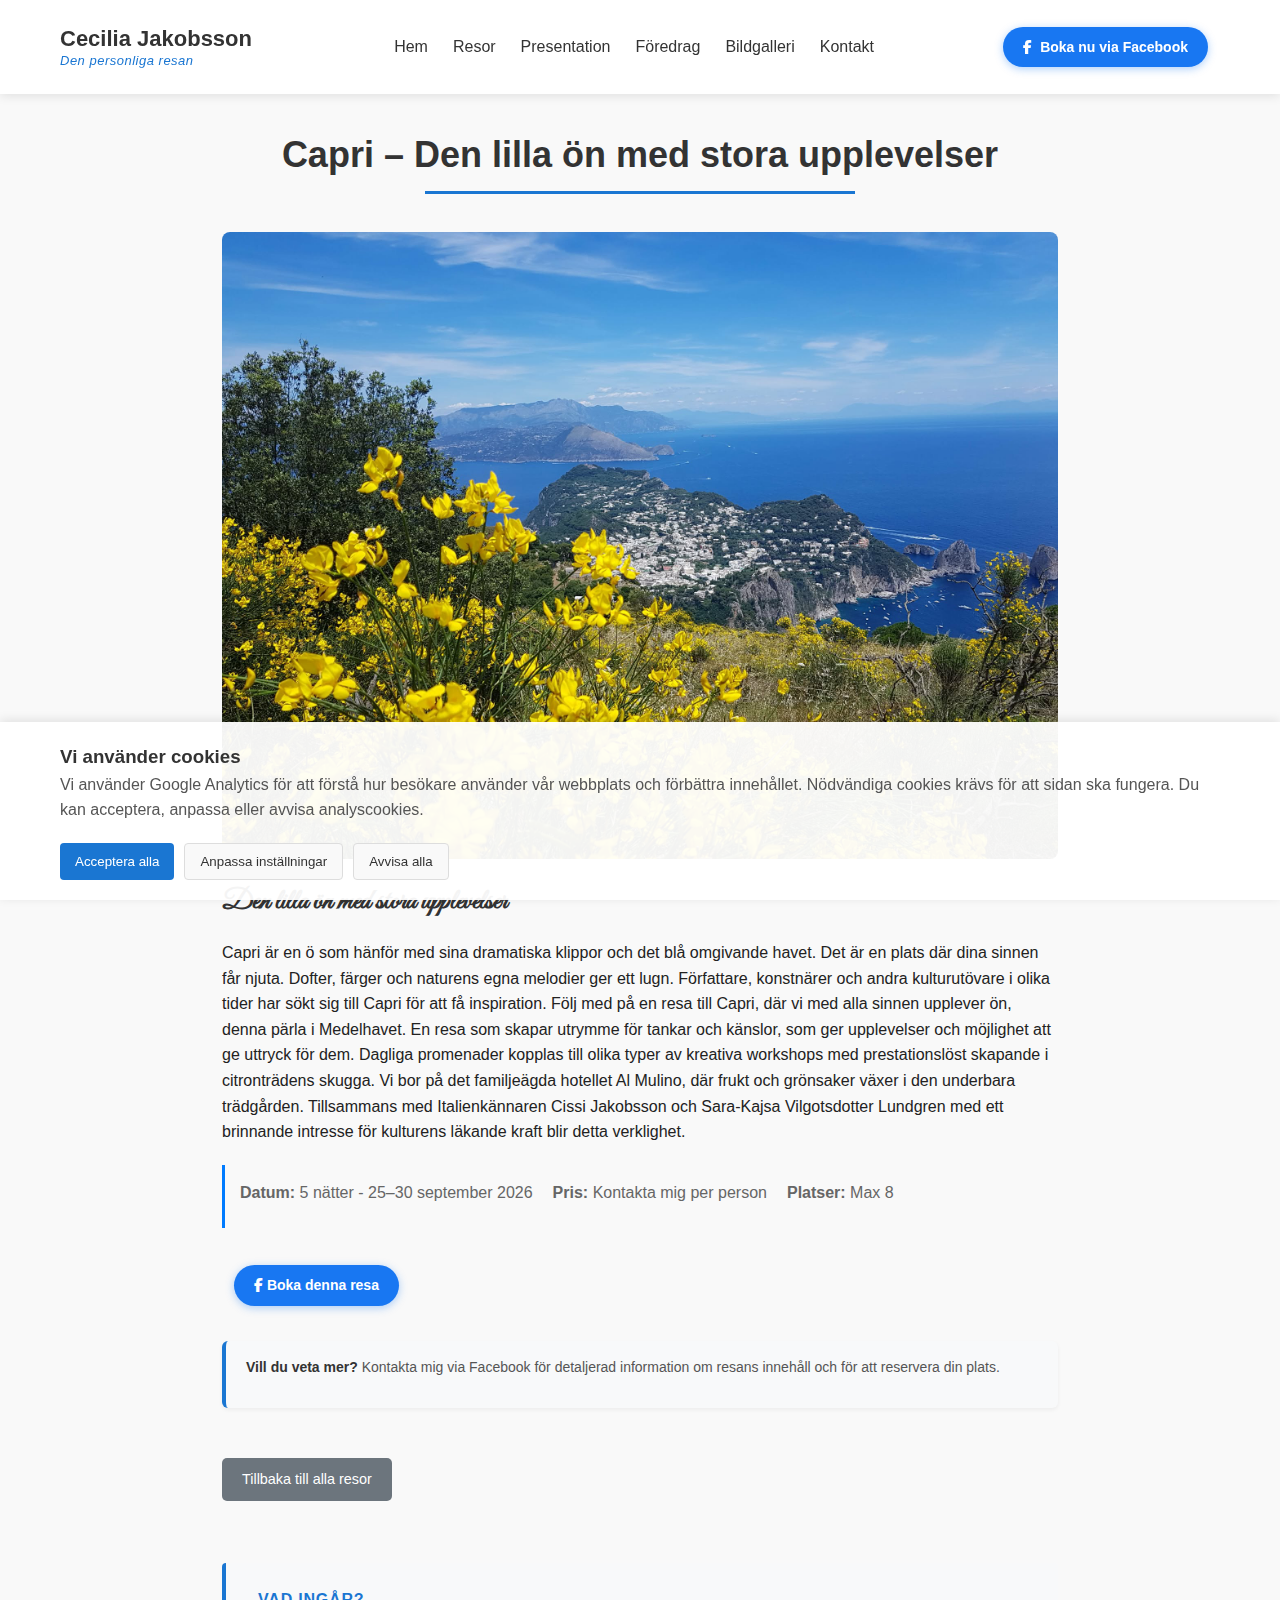
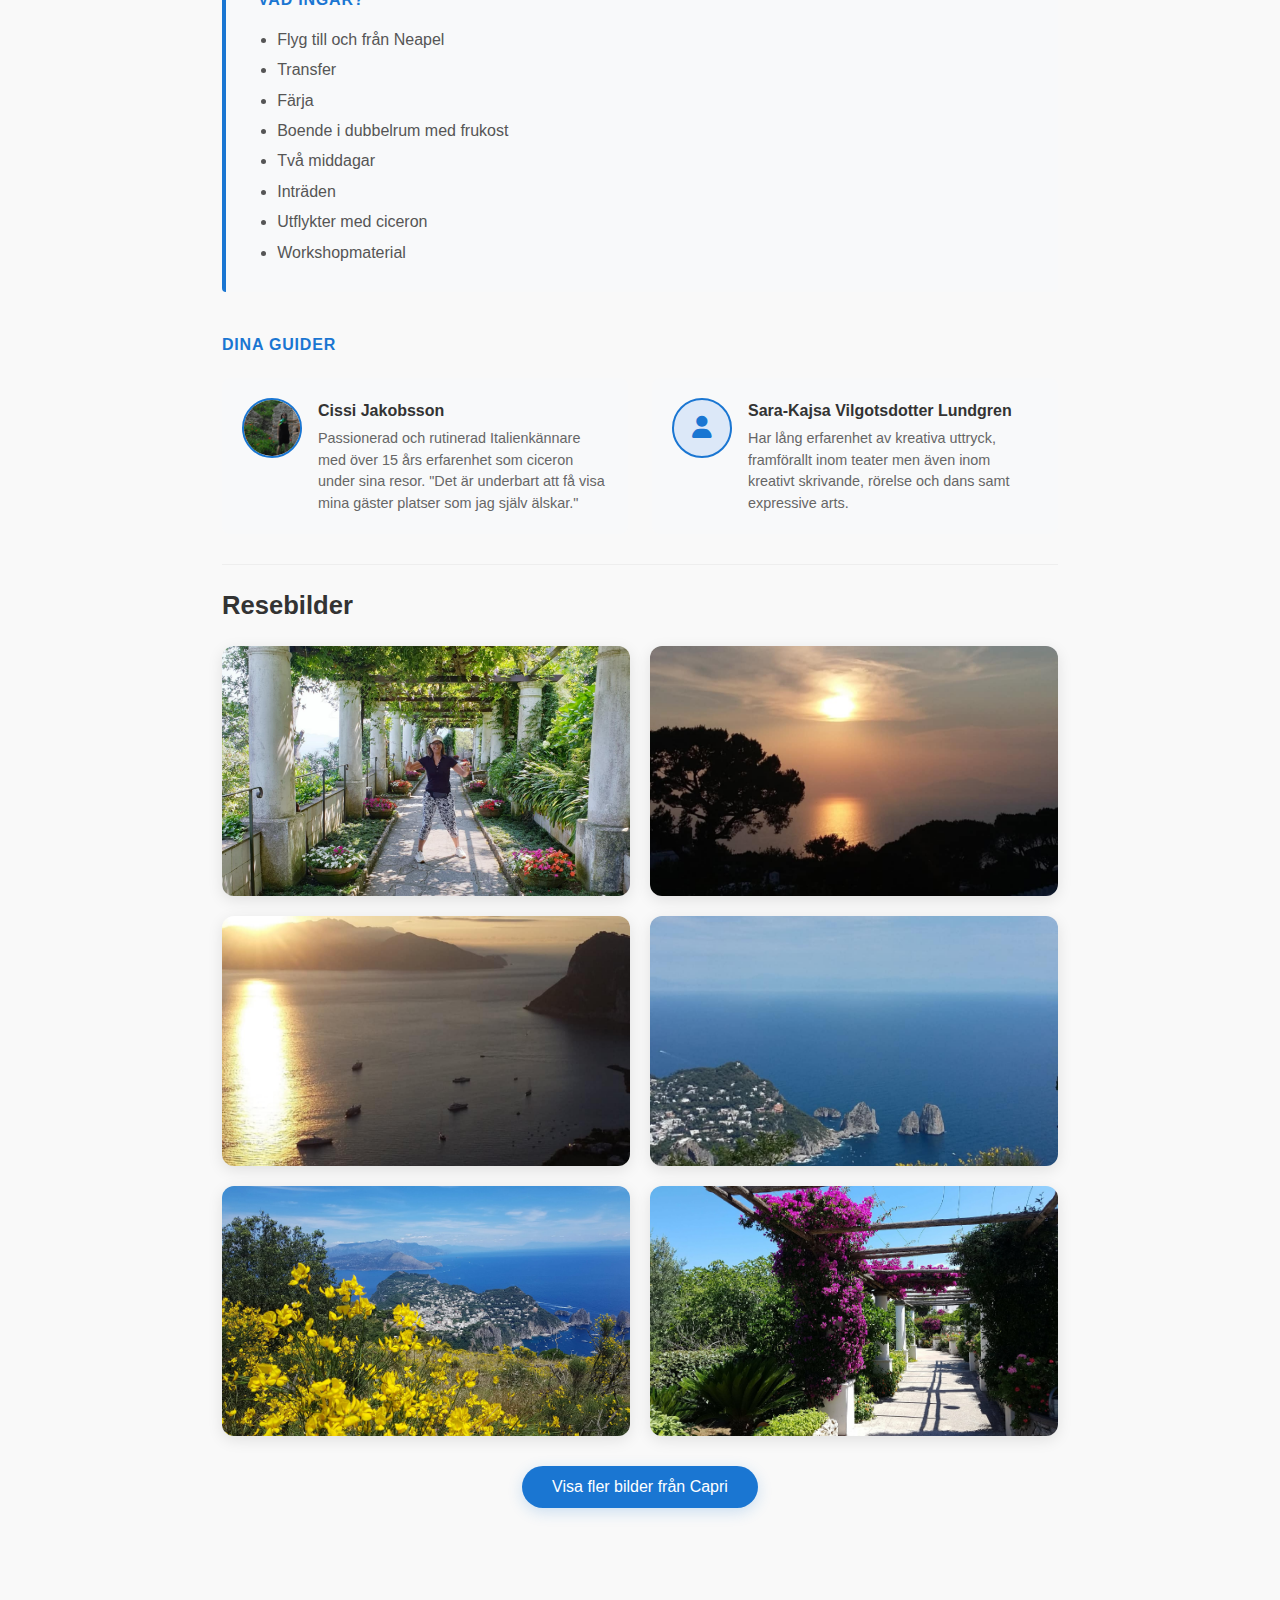
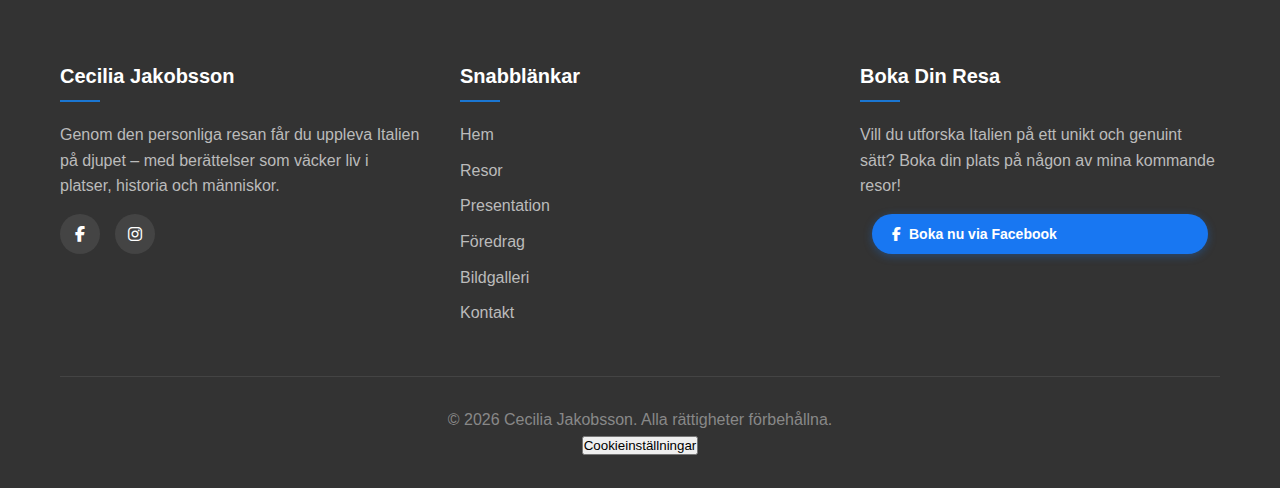
<file: capri-kreativ.html>
<!DOCTYPE html>
<html lang="sv">
<head>
  <meta charset="UTF-8">
  <base href="https://spotswoods.github.io/cecilia-jakobsson-website/">
  <script>if (window.self !== window.top) { window.top.location.replace(window.location.href); }</script>
  <meta name="viewport" content="width=device-width, initial-scale=1.0">

  <title>Capri – Den lilla ön med stora upplevelser | Kreativ resa september 2026</title>
  <meta name="description" content="En skapande resa till Capri 25–30 september 2026 med Cissi Jakobsson och Sara-Kajsa Vilgotsdotter Lundgren. Kreativa workshops, dagliga promenader och boende på Hotel Al Mulino. Max 8 pers, 28 800 kr.">
  <meta name="robots" content="index, follow">
  <meta name="author" content="Cecilia Jakobsson">
  <link rel="canonical" href="https://ceciliajakobsson.se/capri-kreativ.html">

  <meta property="og:title" content="Capri – Den lilla ön med stora upplevelser | Kreativ resa september 2026">
  <meta property="og:description" content="En skapande resa till Capri med kreativa workshops och personlig guidning. 25–30 september 2026. Max 8 pers.">
  <meta property="og:type" content="website">
  <meta property="og:url" content="https://ceciliajakobsson.se/capri-kreativ.html">
  <meta property="og:image" content="https://ceciliajakobsson.se/assets/images/tours/capri-kreativ/capri_new5.jpg">
  <meta property="og:locale" content="sv_SE">
  <meta property="og:site_name" content="Cecilia Jakobsson – Den personliga resan">

  <script type="application/ld+json">
  {
    "@context": "https://schema.org",
    "@type": "TouristTrip",
    "name": "Capri – Den lilla ön med stora upplevelser",
    "description": "En skapande resa till Capri med kreativa workshops i citronträdens skugga, dagliga promenader och boende på familjeägda Hotel Al Mulino.",
    "url": "https://ceciliajakobsson.se/capri-kreativ.html",
    "image": "https://ceciliajakobsson.se/assets/images/tours/capri-kreativ/capri_new5.jpg",
    "startDate": "2026-09-25",
    "endDate": "2026-09-30",
    "touristType": "CulturalTourist",
    "offers": {
      "@type": "Offer",
      "url": "https://www.facebook.com/ceciliajakobsson.se",
      "priceCurrency": "SEK",
      "price": "28800",
      "availability": "https://schema.org/InStock",
      "validFrom": "2026-01-01"
    },
    "organizer": {
      "@type": "Person",
      "name": "Cecilia Jakobsson",
      "url": "https://ceciliajakobsson.se",
      "telephone": "+46703967354",
      "email": "ceciliajakobsson_250@hotmail.com"
    },
    "maximumAttendeeCapacity": 8,
    "location": {
      "@type": "Place",
      "name": "Capri",
      "address": {
        "@type": "PostalAddress",
        "addressCountry": "IT",
        "addressRegion": "Campania"
      }
    }
  }
  </script>

  <script async src="https://www.googletagmanager.com/gtag/js?id=G-S7XXTKR460"></script>
  <script>
    window.dataLayer = window.dataLayer || [];
    function gtag(){dataLayer.push(arguments);}
    gtag('consent', 'default', {
      'analytics_storage': 'denied',
      'ad_storage': 'denied',
      'ad_user_data': 'denied',
      'ad_personalization': 'denied',
      'wait_for_update': 500
    });
    gtag('js', new Date());
    gtag('config', 'G-S7XXTKR460');
    (function() {
      try {
        var exp = 365 * 24 * 60 * 60 * 1000;
        var ts = localStorage.getItem('cookieConsentTimestamp');
        if (localStorage.getItem('cookieConsent') && ts && (Date.now() - parseInt(ts)) <= exp) {
          gtag('consent', 'update', {
            'analytics_storage': localStorage.getItem('analyticsCookies') === 'true' ? 'granted' : 'denied',
            'ad_storage': 'denied', 'ad_user_data': 'denied', 'ad_personalization': 'denied'
          });
        }
      } catch(e) {}
    })();
  </script>
  <link rel="stylesheet" href="./css/style.css">
  <link rel="stylesheet" href="https://cdnjs.cloudflare.com/ajax/libs/font-awesome/6.5.0/css/all.min.css">
  <style>
    .includes-section {
      margin: 2rem 0;
      padding: 1.5rem 2rem;
      background: #f8f9fa;
      border-left: 4px solid #1a76d2;
      border-radius: 4px;
    }
    .includes-section h4 {
      margin: 0 0 0.75rem;
      color: #1a76d2;
      font-size: 1rem;
      text-transform: uppercase;
      letter-spacing: 0.05em;
    }
    .includes-section ul {
      margin: 0;
      padding-left: 1.2rem;
      color: #555;
      line-height: 1.9;
    }
    .guides-section {
      margin: 2.5rem 0 1rem;
    }
    .guides-section h4 {
      font-size: 1rem;
      text-transform: uppercase;
      letter-spacing: 0.05em;
      color: #1a76d2;
      margin-bottom: 1.25rem;
    }
    .guides-grid {
      display: grid;
      grid-template-columns: 1fr 1fr;
      gap: 1.5rem;
    }
    .guide-card {
      display: flex;
      gap: 1rem;
      align-items: flex-start;
      background: #f8f9fa;
      border-radius: 8px;
      padding: 1.25rem;
    }
    .guide-avatar {
      width: 60px;
      height: 60px;
      border-radius: 50%;
      object-fit: cover;
      flex-shrink: 0;
      border: 2px solid #1a76d2;
    }
    .guide-avatar-placeholder {
      width: 60px;
      height: 60px;
      border-radius: 50%;
      background: #dce8f8;
      display: flex;
      align-items: center;
      justify-content: center;
      flex-shrink: 0;
      border: 2px solid #1a76d2;
      color: #1a76d2;
      font-size: 1.4rem;
    }
    .guide-info strong {
      display: block;
      margin-bottom: 0.3rem;
      color: #333;
    }
    .guide-info p {
      margin: 0;
      font-size: 0.9rem;
      color: #666;
      line-height: 1.5;
    }
    @media (max-width: 600px) {
      .guides-grid { grid-template-columns: 1fr; }
    }
  </style>
</head>
<body>
  <header>
    <div class="container">
      <div class="header-content">
        <div class="logo">Cecilia Jakobsson <span>Den personliga resan</span></div>
        <nav>
          <ul>
            <li><a href="index.html">Hem</a></li>
            <li><a href="resor.html">Resor</a></li>
            <li><a href="presentation.html">Presentation</a></li>
            <li><a href="foredrag.html">Föredrag</a></li>
            <li><a href="bildgalleri.html">Bildgalleri</a></li>
            <li><a href="kontakt.html">Kontakt</a></li>
          </ul>
        </nav>
        <a href="https://www.facebook.com/ceciliajakobsson.se" target="_blank" rel="noopener" class="book-btn">
          <i class="fab fa-facebook-f" aria-hidden="true"></i> Boka nu via Facebook
        </a>
      </div>
    </div>
  </header>

  <main class="container">
    <div class="page-title">
      <h1>Capri – Den lilla ön med stora upplevelser</h1>
    </div>

    <div class="tour-detail-container" id="tour-detail-container">
      <!-- Tour content loaded dynamically -->
    </div>

    <!-- What's included -->
    <div class="includes-section">
      <h4>Vad ingår?</h4>
      <ul>
        <li>Flyg till och från Neapel</li>
        <li>Transfer</li>
        <li>Färja</li>
        <li>Boende i dubbelrum med frukost</li>
        <li>Två middagar</li>
        <li>Inträden</li>
        <li>Utflykter med ciceron</li>
        <li>Workshopmaterial</li>
      </ul>
    </div>

    <!-- Guides -->
    <div class="guides-section">
      <h4>Dina guider</h4>
      <div class="guides-grid">
        <div class="guide-card">
          <img src="./assets/images/cissi.jpg" alt="Cissi Jakobsson" class="guide-avatar">
          <div class="guide-info">
            <strong>Cissi Jakobsson</strong>
            <p>Passionerad och rutinerad Italienkännare med över 15 års erfarenhet som ciceron under sina resor. "Det är underbart att få visa mina gäster platser som jag själv älskar."</p>
          </div>
        </div>
        <div class="guide-card">
          <div class="guide-avatar-placeholder" aria-hidden="true"><i class="fas fa-user"></i></div>
          <div class="guide-info">
            <strong>Sara-Kajsa Vilgotsdotter Lundgren</strong>
            <p>Har lång erfarenhet av kreativa uttryck, framförallt inom teater men även inom kreativt skrivande, rörelse och dans samt expressive arts.</p>
          </div>
        </div>
      </div>
    </div>

    <div class="tour-image-gallery">
      <h3>Resebilder</h3>
      <section class="gallery-section">
        <div class="gallery-grid">
          <div class="gallery-item" onclick="openLightbox('./assets/images/tours/capri-kreativ/capri_new1.jpg', 'Capri – Stämningsfull utsikt')" style="background-image: url('./assets/images/tours/capri-kreativ/capri_new1.jpg');"></div>
          <div class="gallery-item" onclick="openLightbox('./assets/images/tours/capri-kreativ/capri_new2.jpg', 'Capri – Naturens egna färger')" style="background-image: url('./assets/images/tours/capri-kreativ/capri_new2.jpg');"></div>
          <div class="gallery-item" onclick="openLightbox('./assets/images/tours/capri-kreativ/capri_new3.jpg', 'Capri – Medelhavets pärla')" style="background-image: url('./assets/images/tours/capri-kreativ/capri_new3.jpg');"></div>
          <div class="gallery-item" onclick="openLightbox('./assets/images/tours/capri-kreativ/capri_new4.jpg', 'Capri – Dramatiska klippor')" style="background-image: url('./assets/images/tours/capri-kreativ/capri_new4.jpg');"></div>
          <div class="gallery-item" onclick="openLightbox('./assets/images/tours/capri-kreativ/capri_new5.jpg', 'Capri – Den lilla ön med stora upplevelser')" style="background-image: url('./assets/images/tours/capri-kreativ/capri_new5.jpg');"></div>
          <div class="gallery-item" onclick="openLightbox('./assets/images/tours/capri-kreativ/capri_new6.jpg', 'Capri – Citronträdens skugga')" style="background-image: url('./assets/images/tours/capri-kreativ/capri_new6.jpg');"></div>
        </div>
        <div class="show-more-container">
          <button class="show-more-btn" onclick="toggleGalleryImages('capri-tour-extra')" id="capri-tour-toggle">Visa fler bilder från Capri</button>
        </div>
        <div class="gallery-grid gallery-extra" id="capri-tour-extra" style="display: none;">
          <div class="gallery-item" onclick="openLightbox('./assets/images/tours/capri-kreativ/capri_new7.jpg', 'Capri – Genuint och stämningsfullt')" style="background-image: url('./assets/images/tours/capri-kreativ/capri_new7.jpg');"></div>
        </div>
      </section>

      <!-- Lightbox Modal -->
      <div id="lightbox" class="lightbox" onclick="closeLightbox()">
        <span class="lightbox-close">&times;</span>
        <img id="lightbox-img" class="lightbox-content" alt="" onclick="event.stopPropagation()">
        <div id="lightbox-caption" class="lightbox-caption" onclick="event.stopPropagation()"></div>
        <button class="lightbox-prev" onclick="event.stopPropagation(); changeLightboxImage(-1)">❮</button>
        <button class="lightbox-next" onclick="event.stopPropagation(); changeLightboxImage(1)">❯</button>
      </div>
    </div>
  </main>

  <footer>
    <div class="container">
      <div class="footer-content">
        <div class="footer-section">
          <h3>Cecilia Jakobsson</h3>
          <p>Genom den personliga resan får du uppleva Italien på djupet – med berättelser som väcker liv i platser, historia och människor.</p>
          <div class="social-links">
            <a href="https://www.facebook.com/ceciliajakobsson.se" target="_blank" rel="noopener" aria-label="Facebook"><i class="fab fa-facebook-f" aria-hidden="true"></i></a>
            <a href="https://www.instagram.com/ceciliajakobsson.se" target="_blank" rel="noopener" aria-label="Instagram"><i class="fab fa-instagram" aria-hidden="true"></i></a>
          </div>
        </div>
        <div class="footer-section">
          <h3>Snabblänkar</h3>
          <ul>
            <li><a href="index.html">Hem</a></li>
            <li><a href="resor.html">Resor</a></li>
            <li><a href="presentation.html">Presentation</a></li>
            <li><a href="foredrag.html">Föredrag</a></li>
            <li><a href="bildgalleri.html">Bildgalleri</a></li>
            <li><a href="kontakt.html">Kontakt</a></li>
          </ul>
        </div>
        <div class="footer-section">
          <h3>Boka Din Resa</h3>
          <p>Vill du utforska Italien på ett unikt och genuint sätt? Boka din plats på någon av mina kommande resor!</p>
          <a href="https://www.facebook.com/ceciliajakobsson.se" target="_blank" rel="noopener" class="book-btn">
            <i class="fab fa-facebook-f" aria-hidden="true"></i> Boka nu via Facebook
          </a>
        </div>
      </div>
      <div class="footer-bottom">
        <p>&copy; 2026 Cecilia Jakobsson. Alla rättigheter förbehållna.</p>
        <p class="cookie-settings-link"><button class="cookie-link-btn" onclick="openCookieSettings()">Cookieinställningar</button></p>
      </div>
    </div>
  </footer>

  <!-- Cookie Consent HTML -->
  <div id="cookie-consent" class="cookie-consent" style="display: none;">
    <div class="cookie-content">
      <h3>Vi använder cookies</h3>
      <p>Vi använder Google Analytics för att förstå hur besökare använder vår webbplats och förbättra innehållet. Nödvändiga cookies krävs för att sidan ska fungera. Du kan acceptera, anpassa eller avvisa analyscookies.</p>
      <div class="cookie-buttons">
        <button id="accept-all-cookies" class="cookie-btn accept-btn">Acceptera alla</button>
        <button id="customize-cookies" class="cookie-btn customize-btn">Anpassa inställningar</button>
        <button id="reject-cookies" class="cookie-btn reject-btn">Avvisa alla</button>
      </div>
    </div>
    <div id="cookie-settings" class="cookie-settings" style="display: none;">
      <h3>Cookie-inställningar</h3>
      <div class="cookie-option">
        <div>
          <input type="checkbox" id="necessary-cookies" checked disabled>
          <label for="necessary-cookies">Nödvändiga cookies (alltid aktiva)</label>
        </div>
        <p>Dessa cookies är nödvändiga för att webbplatsen ska fungera och kan inte stängas av.</p>
      </div>
      <div class="cookie-option">
        <div>
          <input type="checkbox" id="analytics-cookies">
          <label for="analytics-cookies">Analyscookies (Google Analytics)</label>
        </div>
        <p>Hjälper oss förstå hur besökare använder webbplatsen (t.ex. vilka sidor som besöks). Informationen är anonym och används enbart för att förbättra webbplatsen.</p>
      </div>
      <div class="cookie-buttons settings-buttons">
        <button id="save-preferences" class="cookie-btn save-btn">Spara inställningar</button>
        <button id="cancel-preferences" class="cookie-btn cancel-btn">Avbryt</button>
      </div>
    </div>
  </div>

  <!-- Cookie Consent JavaScript -->
  <script>
  document.addEventListener('DOMContentLoaded', function() {
    const consentDiv = document.getElementById('cookie-consent');
    const settingsDiv = document.getElementById('cookie-settings');
    const acceptAllBtn = document.getElementById('accept-all-cookies');
    const rejectBtn = document.getElementById('reject-cookies');
    const customizeBtn = document.getElementById('customize-cookies');
    const saveBtn = document.getElementById('save-preferences');
    const cancelBtn = document.getElementById('cancel-preferences');

    const CONSENT_EXPIRY_MS = 365 * 24 * 60 * 60 * 1000;

    function isConsentExpired() {
      const ts = localStorage.getItem('cookieConsentTimestamp');
      return !ts || (Date.now() - parseInt(ts)) > CONSENT_EXPIRY_MS;
    }

    function saveTimestamp() {
      localStorage.setItem('cookieConsentTimestamp', Date.now().toString());
    }

    function applyConsent() {
      const granted = localStorage.getItem('analyticsCookies') === 'true' ? 'granted' : 'denied';
      if (typeof gtag === 'function') {
        gtag('consent', 'update', {
          'analytics_storage': granted,
          'ad_storage': 'denied',
          'ad_user_data': 'denied',
          'ad_personalization': 'denied'
        });
      }
    }

    if (!localStorage.getItem('cookieConsent') || isConsentExpired()) {
      consentDiv.style.display = 'block';
    } else {
      applyConsent();
    }

    window.openCookieSettings = function() {
      const analyticsEl = document.getElementById('analytics-cookies');
      if (analyticsEl) analyticsEl.checked = localStorage.getItem('analyticsCookies') === 'true';
      document.querySelector('.cookie-content').style.display = 'none';
      settingsDiv.style.display = 'block';
      consentDiv.style.display = 'block';
    };

    if (acceptAllBtn) acceptAllBtn.addEventListener('click', function() {
      localStorage.setItem('cookieConsent', 'accepted');
      localStorage.setItem('analyticsCookies', 'true');
      saveTimestamp();
      consentDiv.style.display = 'none';
      applyConsent();
    });

    if (rejectBtn) rejectBtn.addEventListener('click', function() {
      localStorage.setItem('cookieConsent', 'rejected');
      localStorage.setItem('analyticsCookies', 'false');
      saveTimestamp();
      consentDiv.style.display = 'none';
      applyConsent();
    });

    if (customizeBtn) customizeBtn.addEventListener('click', function() {
      const analyticsEl = document.getElementById('analytics-cookies');
      if (analyticsEl) analyticsEl.checked = localStorage.getItem('analyticsCookies') === 'true';
      settingsDiv.style.display = 'block';
      document.querySelector('.cookie-content').style.display = 'none';
    });

    if (saveBtn) saveBtn.addEventListener('click', function() {
      const analyticsConsent = document.getElementById('analytics-cookies').checked;
      localStorage.setItem('cookieConsent', 'custom');
      localStorage.setItem('analyticsCookies', analyticsConsent);
      saveTimestamp();
      consentDiv.style.display = 'none';
      applyConsent();
    });

    if (cancelBtn) cancelBtn.addEventListener('click', function() {
      settingsDiv.style.display = 'none';
      document.querySelector('.cookie-content').style.display = 'block';
    });

    applyConsent();
  });
  </script>

  <script>
    fetch('tours.json')
      .then(response => response.json())
      .then(data => {
        const tour = data.tours.find(t => t.id === 4);
        if (tour) {
          const container = document.getElementById('tour-detail-container');
          container.innerHTML = `
            <img src="${tour.image}" alt="${tour.title}" class="tour-detail-image">
            <div class="tour-detail-content">
              <h3 class="tour-detail-subtitle">Den lilla ön med stora upplevelser</h3>
              <p>${tour.long_description}</p>
              <div class="tour-meta-detail">
                <p><strong>Datum:</strong> ${tour.days}</p>
                <p><strong>Pris:</strong> ${tour.price} per person</p>
                <p><strong>Platser:</strong> ${tour.places}</p>
              </div>
              <a href="https://www.facebook.com/ceciliajakobsson.se" target="_blank" rel="noopener" class="book-btn tour-detail-book-btn">
                <i class="fab fa-facebook-f" aria-hidden="true"></i> Boka denna resa
              </a>
              <div class="booking-info">
                <p><strong>Vill du veta mer?</strong> Kontakta mig via Facebook för detaljerad information om resans innehåll och för att reservera din plats.</p>
              </div>
              <a href="resor.html" class="back-to-tours-btn">Tillbaka till alla resor</a>
            </div>
          `;
        }
      })
      .catch(error => console.error('Error loading tour data:', error));
  </script>

  <script>
    let currentImageIndex = 0;
    let currentImages = [];

    function openLightbox(imgSrc, caption) {
      const lightbox = document.getElementById('lightbox');
      const lightboxImg = document.getElementById('lightbox-img');
      const lightboxCaption = document.getElementById('lightbox-caption');
      lightboxImg.src = imgSrc;
      lightboxCaption.textContent = caption;
      lightbox.style.display = 'flex';
      currentImages = getAllGalleryImages();
      currentImageIndex = currentImages.findIndex(img => img.src === imgSrc);
      document.body.style.overflow = 'hidden';
    }

    function closeLightbox() {
      document.getElementById('lightbox').style.display = 'none';
      document.body.style.overflow = 'auto';
    }

    function changeLightboxImage(direction) {
      currentImageIndex += direction;
      if (currentImageIndex >= currentImages.length) currentImageIndex = 0;
      else if (currentImageIndex < 0) currentImageIndex = currentImages.length - 1;
      document.getElementById('lightbox-img').src = currentImages[currentImageIndex].src;
      document.getElementById('lightbox-caption').textContent = currentImages[currentImageIndex].caption;
    }

    function getAllGalleryImages() {
      const images = [];
      document.querySelectorAll('.gallery-item').forEach(item => {
        const src = item.style.backgroundImage.slice(5, -2);
        const caption = item.getAttribute('onclick').match(/'([^']+)'/g)[1].slice(1, -1);
        images.push({ src, caption });
      });
      return images;
    }

    function toggleGalleryImages(sectionId) {
      const section = document.getElementById(sectionId);
      const button = document.getElementById(sectionId.replace('-extra', '-toggle'));
      if (section.style.display === 'none') {
        section.style.display = 'grid';
        button.textContent = button.textContent.replace('Visa fler', 'Visa färre');
      } else {
        section.style.display = 'none';
        button.textContent = button.textContent.replace('Visa färre', 'Visa fler');
      }
    }

    document.addEventListener('keydown', function(e) {
      if (e.key === 'Escape') closeLightbox();
      else if (e.key === 'ArrowLeft') changeLightboxImage(-1);
      else if (e.key === 'ArrowRight') changeLightboxImage(1);
    });
  </script>

</body>
</html>
</file>
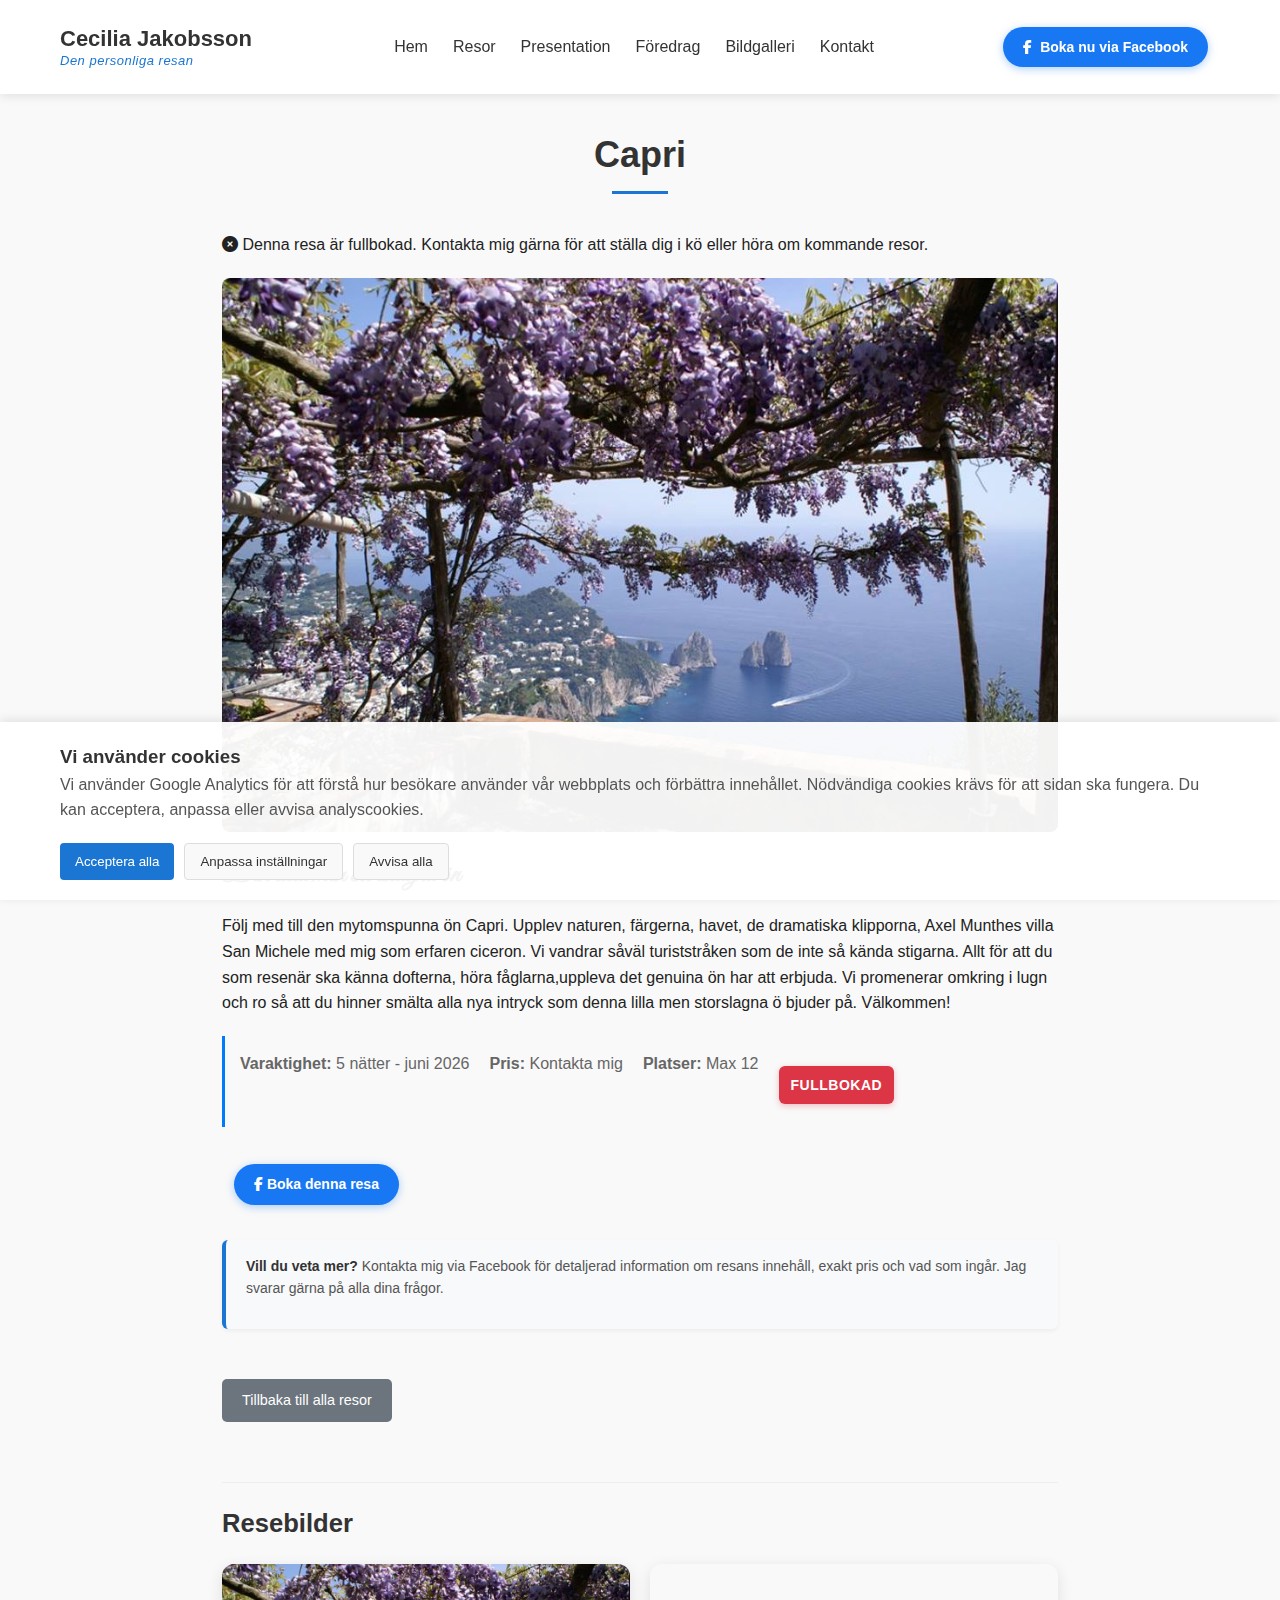
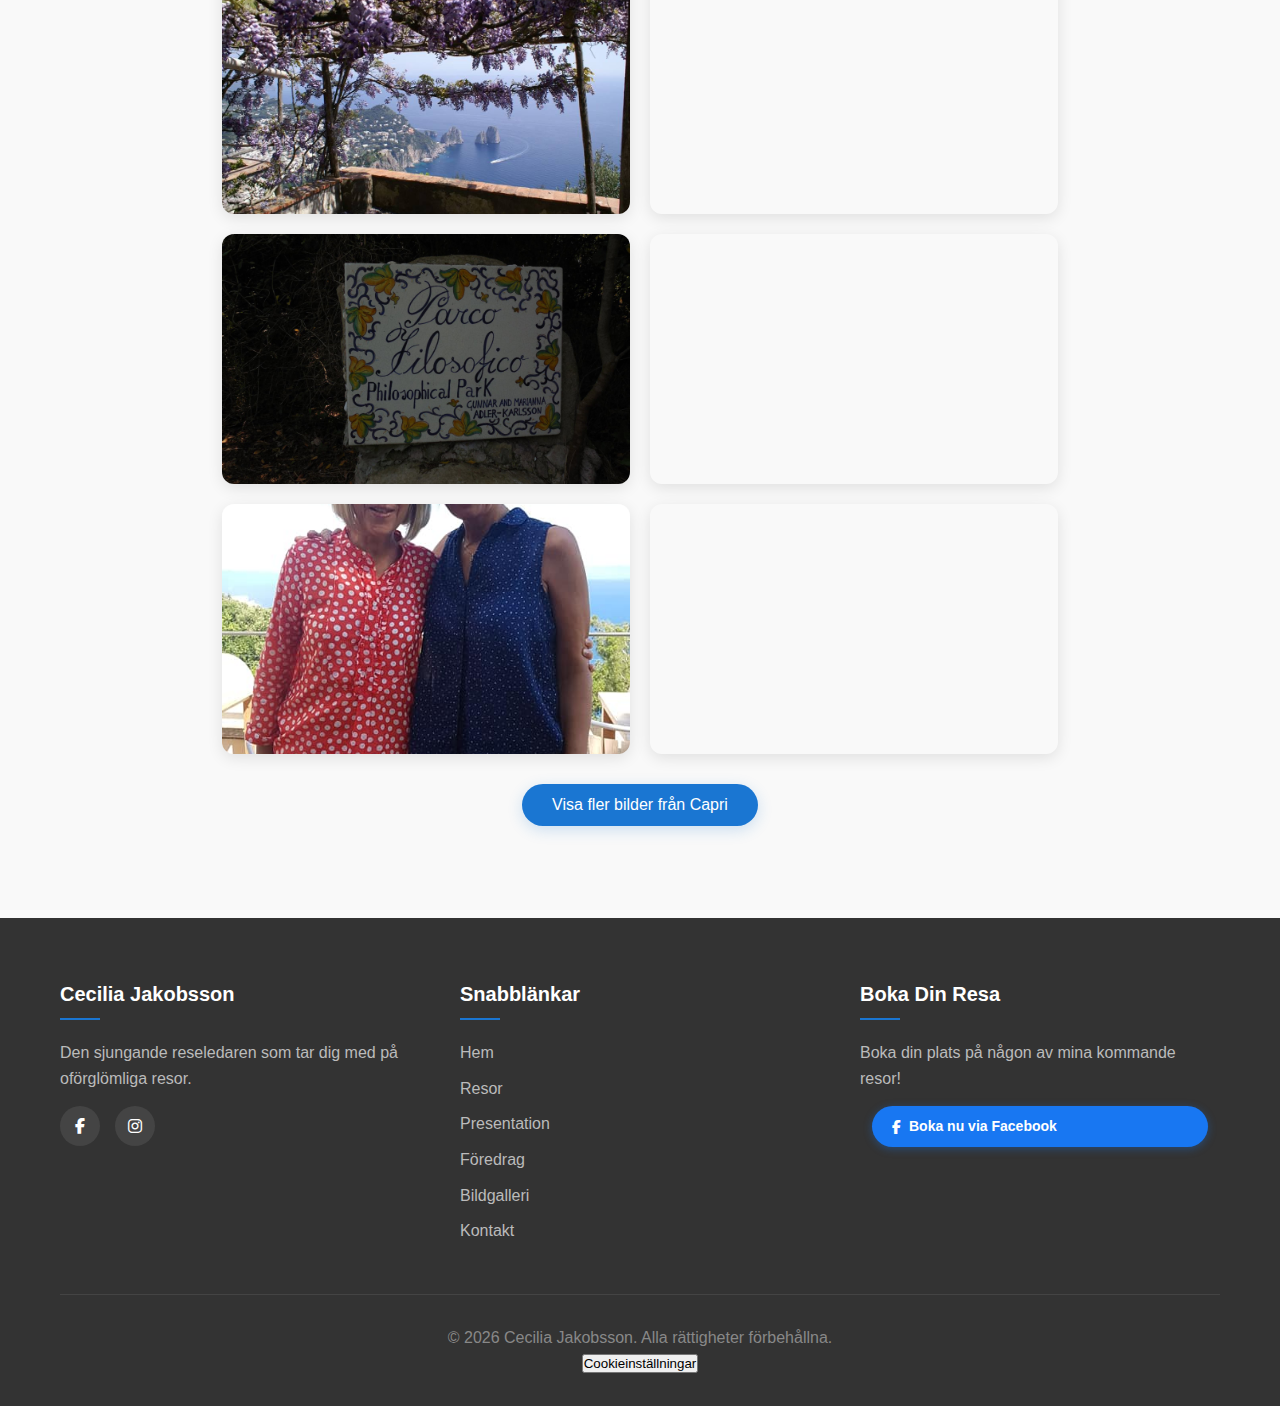
<file: capri.html>
<!DOCTYPE html>
<html lang="sv">
<head>
  <meta charset="UTF-8">
  <base href="https://spotswoods.github.io/cecilia-jakobsson-website/">
  <script>if (window.self !== window.top) { window.top.location.replace(window.location.href); }</script>
  <meta name="viewport" content="width=device-width, initial-scale=1.0">

  <title>Capri Resa Juni 2026 – Personlig Guide med Cecilia Jakobsson</title>
  <meta name="description" content="Upplev Capris dramatiska klippor, Blå Grottan och Villa San Michele med Cecilia Jakobsson som personlig ciceron. Små grupper, äkta upplevelser. Juni 2026 – 1-2 platser kvar!">
  <meta name="robots" content="index, follow">
  <meta name="author" content="Cecilia Jakobsson">
  <meta name="keywords" content="Capri resa 2026, Cecilia Jakobsson, personlig guide Capri, Villa San Michele, Blå Grottan, Italien resa, kulturresa, ciceron">
  <link rel="canonical" href="https://ceciliajakobsson.se/capri.html">

  <meta property="og:title" content="Capri Resa Juni 2026 – Personlig Guide med Cecilia Jakobsson">
  <meta property="og:description" content="Upplev Capris dramatiska klippor, Blå Grottan och Villa San Michele med Cecilia Jakobsson. Små grupper, äkta upplevelser. Juni 2026 – 1-2 platser kvar!">
  <meta property="og:type" content="website">
  <meta property="og:url" content="https://ceciliajakobsson.se/capri.html">
  <meta property="og:image" content="https://ceciliajakobsson.se/assets/images/tours/tour-capri.jpg">
  <meta property="og:image:alt" content="Utsikt över Capri med dramatiska klippor och turkost hav">
  <meta property="og:locale" content="sv_SE">
  <meta property="og:site_name" content="Cecilia Jakobsson – Den personliga resan">

  <meta name="twitter:card" content="summary_large_image">
  <meta name="twitter:title" content="Capri Resa Juni 2026 – Personlig Guide med Cecilia Jakobsson">
  <meta name="twitter:description" content="Upplev Capris dramatiska klippor och Villa San Michele med erfaren ciceron. Juni 2026 – 1-2 platser kvar!">
  <meta name="twitter:image" content="https://ceciliajakobsson.se/assets/images/tours/tour-capri.jpg">

  <script type="application/ld+json">
  {
    "@context": "https://schema.org",
    "@type": "TouristTrip",
    "name": "Capri – Den lilla men storslagna ön",
    "description": "Upplev naturen, färgerna, havet och de dramatiska klipporna på Capri med Cecilia Jakobsson som erfaren ciceron. Vandring längs turiststråken och de mer dolda stigarna i lugn takt.",
    "url": "https://ceciliajakobsson.se/capri.html",
    "image": "https://ceciliajakobsson.se/assets/images/tours/tour-capri.jpg",
    "startDate": "2026-06-01",
    "touristType": "CulturalTourist",
    "itinerary": {
      "@type": "ItemList",
      "name": "Capri 5 nätter",
      "numberOfItems": 5
    },
    "offers": {
      "@type": "Offer",
      "url": "https://www.facebook.com/ceciliajakobsson.se",
      "priceCurrency": "SEK",
      "price": "Kontakta för pris",
      "availability": "https://schema.org/SoldOut",
      "validFrom": "2026-01-01"
    },
    "organizer": {
      "@type": "Person",
      "name": "Cecilia Jakobsson",
      "url": "https://ceciliajakobsson.se",
      "telephone": "+46703967354",
      "email": "ceciliajakobsson_250@hotmail.com"
    },
    "maximumAttendeeCapacity": 12,
    "location": {
      "@type": "Place",
      "name": "Capri",
      "address": {
        "@type": "PostalAddress",
        "addressCountry": "IT",
        "addressRegion": "Campania"
      }
    }
  }
  </script>

  <script async src="https://www.googletagmanager.com/gtag/js?id=G-S7XXTKR460"></script>
  <script>
    window.dataLayer = window.dataLayer || [];
    function gtag(){dataLayer.push(arguments);}
    gtag('consent', 'default', {
      'analytics_storage': 'denied',
      'ad_storage': 'denied',
      'ad_user_data': 'denied',
      'ad_personalization': 'denied',
      'wait_for_update': 500
    });
    gtag('js', new Date());
    gtag('config', 'G-S7XXTKR460');
    // Apply stored consent immediately within the wait_for_update window
    (function() {
      try {
        var exp = 365 * 24 * 60 * 60 * 1000;
        var ts = localStorage.getItem('cookieConsentTimestamp');
        if (localStorage.getItem('cookieConsent') && ts && (Date.now() - parseInt(ts)) <= exp) {
          gtag('consent', 'update', {
            'analytics_storage': localStorage.getItem('analyticsCookies') === 'true' ? 'granted' : 'denied',
            'ad_storage': 'denied', 'ad_user_data': 'denied', 'ad_personalization': 'denied'
          });
        }
      } catch(e) {}
    })();
  </script>
  <link rel="stylesheet" href="./css/style.css">
  <link rel="stylesheet" href="https://cdnjs.cloudflare.com/ajax/libs/font-awesome/6.5.0/css/all.min.css">
</head>
<body>
  <header>
    <div class="container">
      <div class="header-content">
        <div class="logo">Cecilia Jakobsson <span>Den personliga resan</span></div>
        <nav>
          <ul>
            <li><a href="index.html">Hem</a></li>
            <li><a href="resor.html">Resor</a></li>
            <li><a href="presentation.html">Presentation</a></li>
            <li><a href="foredrag.html">Föredrag</a></li>
            <li><a href="bildgalleri.html">Bildgalleri</a></li>
            <li><a href="kontakt.html">Kontakt</a></li>
          </ul>
        </nav>
        <a href="https://www.facebook.com/ceciliajakobsson.se" target="_blank" class="book-btn">
          <i class="fab fa-facebook-f" aria-hidden="true"></i> Boka nu via Facebook
        </a>
      </div>
    </div>
  </header>

  <main class="container">
    <div class="page-title">
      <h1>Capri</h1>
    </div>

    <div class="sold-out-banner">
      <i class="fas fa-times-circle" aria-hidden="true"></i>
      <span>Denna resa är fullbokad. Kontakta mig gärna för att ställa dig i kö eller höra om kommande resor.</span>
    </div>

    <div class="tour-detail-container" id="tour-detail-container">
      <!-- Tour content will be loaded dynamically -->
    </div>

    <div class="tour-image-gallery">
      <h3>Resebilder</h3>
      <section class="gallery-section">
        <div class="gallery-grid">
          <div class="gallery-item" onclick="openLightbox('./assets/images/tours/tour-capri.jpg', 'Capri - Överblick av ön')" style="background-image: url('./assets/images/tours/tour-capri.jpg');"></div>
          <div class="gallery-item" onclick="openLightbox('./assets/images/tours/capri/Capri1.jpg', 'Capri - Lummig citronlund i solsken')" style="background-image: url('./assets/images/tours/capri/Capri1.jpg');"></div>
          <div class="gallery-item" onclick="openLightbox('./assets/images/tours/capri/Capri2.jpg', 'Capri - Filosofiska Parkens entré')" style="background-image: url('./assets/images/tours/capri/Capri2.jpg');"></div>
          <div class="gallery-item" onclick="openLightbox('./assets/images/tours/capri/Capri3.jpg', 'Capri - Fräsch Caprese vid Medelhavet')" style="background-image: url('./assets/images/tours/capri/Capri3.jpg');"></div>
          <div class="gallery-item" onclick="openLightbox('./assets/images/tours/capri/Capri4.jpg', 'Capri - Capri')" style="background-image: url('./assets/images/tours/capri/Capri4.jpg');"></div>
          <div class="gallery-item" onclick="openLightbox('./assets/images/tours/capri/Capri5.jpg', 'Capri - Slingrande klippstig')" style="background-image: url('./assets/images/tours/capri/Capri5.jpg');"></div>
        </div>
        <div class="show-more-container">
          <button class="show-more-btn" onclick="toggleGalleryImages('capri-tour-extra')" id="capri-tour-toggle">Visa fler bilder från Capri</button>
        </div>
        <div class="gallery-grid gallery-extra" id="capri-tour-extra" style="display: none;">
          <div class="gallery-item" onclick="openLightbox('./assets/images/tours/capri/Capri6.jpg', 'Capri - Capris antika väktare')" style="background-image: url('./assets/images/tours/capri/Capri6.jpg');"></div>
          <div class="gallery-item" onclick="openLightbox('./assets/images/tours/capri/Capri7.jpg', 'Capri - Blomstrande utsikt mot Vesuvius')" style="background-image: url('./assets/images/tours/capri/Capri7.jpg');"></div>
          <div class="gallery-item" onclick="openLightbox('./assets/images/tours/capri/Capri8.jpg', 'Capri - Capri')" style="background-image: url('./assets/images/tours/capri/Capri8.jpg');"></div>
          <div class="gallery-item" onclick="openLightbox('./assets/images/tours/capri/Capri9.jpg', 'Capri - Utsmyckat valv med gyllene detaljer')" style="background-image: url('./assets/images/tours/capri/Capri9.jpg');"></div>
          <div class="gallery-item" onclick="openLightbox('./assets/images/tours/capri/Capri10.jpg', 'Capri - Utsikt från Augustus trädgårdar')" style="background-image: url('./assets/images/tours/capri/Capri10.jpg');"></div>
          <div class="gallery-item" onclick="openLightbox('./assets/images/tours/capri/Capri11.jpg', 'Capri - Idyllisk utsikt')" style="background-image: url('./assets/images/tours/capri/Capri11.jpg');"></div>
          <div class="gallery-item" onclick="openLightbox('./assets/images/tours/capri/Capri12.jpg', 'Capri - Branta stigar mot Medelhavet')" style="background-image: url('./assets/images/tours/capri/Capri12.jpg');"></div>
          <div class="gallery-item" onclick="openLightbox('./assets/images/tours/capri/Capri13.jpg', 'Capri - Idyllisk gång under grönska')" style="background-image: url('./assets/images/tours/capri/Capri13.jpg');"></div>
          <div class="gallery-item" onclick="openLightbox('./assets/images/tours/capri/Capri14.jpg', 'Capri - Fridfull Solnedgång över Klipporna')" style="background-image: url('./assets/images/tours/capri/Capri14.jpg');"></div>
        </div>
      </section>
      
      <!-- Lightbox Modal -->
      <div id="lightbox" class="lightbox" onclick="closeLightbox()">
        <span class="lightbox-close">&times;</span>
        <img id="lightbox-img" class="lightbox-content" alt="" onclick="event.stopPropagation()">
        <div id="lightbox-caption" class="lightbox-caption" onclick="event.stopPropagation()"></div>
        <button class="lightbox-prev" onclick="event.stopPropagation(); changeLightboxImage(-1)">❮</button>
        <button class="lightbox-next" onclick="event.stopPropagation(); changeLightboxImage(1)">❯</button>
      </div>
    </div>
  </main>

  <footer>
    <div class="container">
      <div class="footer-content">
        <div class="footer-section">
          <h3>Cecilia Jakobsson</h3>
          <p>Den sjungande reseledaren som tar dig med på oförglömliga resor.</p>
          <div class="social-links">
            <a href="https://www.facebook.com/ceciliajakobsson.se" target="_blank"><i class="fab fa-facebook-f" aria-hidden="true"></i></a>
            <a href="https://www.instagram.com/ceciliajakobsson.se" target="_blank"><i class="fab fa-instagram" aria-hidden="true"></i></a>
          </div>
        </div>
        <div class="footer-section">
          <h3>Snabblänkar</h3>
          <ul>
            <li><a href="index.html">Hem</a></li>
            <li><a href="resor.html">Resor</a></li>
            <li><a href="presentation.html">Presentation</a></li>
            <li><a href="foredrag.html">Föredrag</a></li>
            <li><a href="bildgalleri.html">Bildgalleri</a></li>
            <li><a href="kontakt.html">Kontakt</a></li>
          </ul>
        </div>
        <div class="footer-section">
          <h3>Boka Din Resa</h3>
          <p>Boka din plats på någon av mina kommande resor!</p>
          <a href="https://m.me/ceciliajakobsson.se" target="_blank" class="book-btn">
            <i class="fab fa-facebook-f" aria-hidden="true"></i> Boka nu via Facebook
          </a>
        </div>
      </div>
      <div class="footer-bottom">
        <p>&copy; 2026 Cecilia Jakobsson. Alla rättigheter förbehållna.</p>
        <p class="cookie-settings-link"><button class="cookie-link-btn" onclick="openCookieSettings()">Cookieinställningar</button></p>
      </div>
    </div>
  </footer>

  <!-- Cookie Consent HTML -->
  <div id="cookie-consent" class="cookie-consent" style="display: none;">
    <div class="cookie-content">
      <h3>Vi använder cookies</h3>
      <p>Vi använder Google Analytics för att förstå hur besökare använder vår webbplats och förbättra innehållet. Nödvändiga cookies krävs för att sidan ska fungera. Du kan acceptera, anpassa eller avvisa analyscookies.</p>
      <div class="cookie-buttons">
        <button id="accept-all-cookies" class="cookie-btn accept-btn">Acceptera alla</button>
        <button id="customize-cookies" class="cookie-btn customize-btn">Anpassa inställningar</button>
        <button id="reject-cookies" class="cookie-btn reject-btn">Avvisa alla</button>
      </div>
    </div>

    <!-- Cookie Settings Panel (Hidden by default) -->
    <div id="cookie-settings" class="cookie-settings" style="display: none;">
      <h3>Cookie-inställningar</h3>
      <div class="cookie-option">
        <div>
          <input type="checkbox" id="necessary-cookies" checked disabled>
          <label for="necessary-cookies">Nödvändiga cookies (alltid aktiva)</label>
        </div>
        <p>Dessa cookies är nödvändiga för att webbplatsen ska fungera och kan inte stängas av.</p>
      </div>
      <div class="cookie-option">
        <div>
          <input type="checkbox" id="analytics-cookies">
          <label for="analytics-cookies">Analyscookies (Google Analytics)</label>
        </div>
        <p>Hjälper oss förstå hur besökare använder webbplatsen (t.ex. vilka sidor som besöks). Informationen är anonym och används enbart för att förbättra webbplatsen.</p>
      </div>
      <div class="cookie-buttons settings-buttons">
        <button id="save-preferences" class="cookie-btn save-btn">Spara inställningar</button>
        <button id="cancel-preferences" class="cookie-btn cancel-btn">Avbryt</button>
      </div>
    </div>
  </div>

  <!-- Cookie Consent JavaScript -->
  <script>
  document.addEventListener('DOMContentLoaded', function() {
    const consentDiv = document.getElementById('cookie-consent');
    const settingsDiv = document.getElementById('cookie-settings');
    const acceptAllBtn = document.getElementById('accept-all-cookies');
    const rejectBtn = document.getElementById('reject-cookies');
    const customizeBtn = document.getElementById('customize-cookies');
    const saveBtn = document.getElementById('save-preferences');
    const cancelBtn = document.getElementById('cancel-preferences');

    const CONSENT_EXPIRY_MS = 365 * 24 * 60 * 60 * 1000; // 12 months

    function isConsentExpired() {
      const ts = localStorage.getItem('cookieConsentTimestamp');
      return !ts || (Date.now() - parseInt(ts)) > CONSENT_EXPIRY_MS;
    }

    function saveTimestamp() {
      localStorage.setItem('cookieConsentTimestamp', Date.now().toString());
    }

    function applyConsent() {
      const granted = localStorage.getItem('analyticsCookies') === 'true' ? 'granted' : 'denied';
      if (typeof gtag === 'function') {
        gtag('consent', 'update', {
          'analytics_storage': granted,
          'ad_storage': 'denied',
          'ad_user_data': 'denied',
          'ad_personalization': 'denied'
        });
      }
    }

    // Show banner if no consent or consent has expired
    if (!localStorage.getItem('cookieConsent') || isConsentExpired()) {
      consentDiv.style.display = 'block';
    } else {
      applyConsent();
    }

    // Allow re-opening settings from footer link
    window.openCookieSettings = function() {
      const analyticsEl = document.getElementById('analytics-cookies');
      if (analyticsEl) analyticsEl.checked = localStorage.getItem('analyticsCookies') === 'true';
      document.querySelector('.cookie-content').style.display = 'none';
      settingsDiv.style.display = 'block';
      consentDiv.style.display = 'block';
    };

    if (acceptAllBtn) acceptAllBtn.addEventListener('click', function() {
      localStorage.setItem('cookieConsent', 'accepted');
      localStorage.setItem('analyticsCookies', 'true');
      saveTimestamp();
      consentDiv.style.display = 'none';
      applyConsent();
    });

    if (rejectBtn) rejectBtn.addEventListener('click', function() {
      localStorage.setItem('cookieConsent', 'rejected');
      localStorage.setItem('analyticsCookies', 'false');
      saveTimestamp();
      consentDiv.style.display = 'none';
      applyConsent();
    });

    if (customizeBtn) customizeBtn.addEventListener('click', function() {
      const analyticsEl = document.getElementById('analytics-cookies');
      if (analyticsEl) analyticsEl.checked = localStorage.getItem('analyticsCookies') === 'true';
      settingsDiv.style.display = 'block';
      document.querySelector('.cookie-content').style.display = 'none';
    });

    if (saveBtn) saveBtn.addEventListener('click', function() {
      const analyticsConsent = document.getElementById('analytics-cookies').checked;
      localStorage.setItem('cookieConsent', 'custom');
      localStorage.setItem('analyticsCookies', analyticsConsent);
      saveTimestamp();
      consentDiv.style.display = 'none';
      applyConsent();
    });

    if (cancelBtn) cancelBtn.addEventListener('click', function() {
      settingsDiv.style.display = 'none';
      document.querySelector('.cookie-content').style.display = 'block';
    });

    applyConsent();
  });
  </script>

  <script>
    // Load tour data dynamically
    fetch('tours.json')
      .then(response => response.json())
      .then(data => {
        const capriTour = data.tours.find(tour => tour.id === 2); // Capri tour has id 2
        if (capriTour) {
          const container = document.getElementById('tour-detail-container');
          container.innerHTML = `
            <img src="${capriTour.image}" alt="${capriTour.title}" class="tour-detail-image">
            <div class="tour-detail-content">
              <h3 class="tour-detail-subtitle">Den lilla men storslagna ön</h3>
              <p>${capriTour.long_description}</p>

              <div class="tour-meta-detail">
                <p><strong>Varaktighet:</strong> ${capriTour.days}</p>
                <p><strong>Pris:</strong> ${capriTour.price}</p>
                <p><strong>Platser:</strong> ${capriTour.places}</p>
                ${capriTour.urgency_text ? `<p class="urgency-text-detail"><strong>${capriTour.urgency_text}</strong></p>` : ''}
              </div>

              <a href="https://m.me/ceciliajakobsson.se" target="_blank" class="book-btn tour-detail-book-btn">
                <i class="fab fa-facebook-f" aria-hidden="true"></i> Boka denna resa
              </a>
              
              <div class="booking-info">
                <p><strong>Vill du veta mer?</strong> Kontakta mig via Facebook för detaljerad information om resans innehåll, exakt pris och vad som ingår. Jag svarar gärna på alla dina frågor.</p>
              </div>
              
              <a href="resor.html" class="back-to-tours-btn">Tillbaka till alla resor</a>
            </div>
          `;
        }
      })
      .catch(error => console.error('Error loading tour data:', error));
  </script>

  <script>
    // Gallery functionality
    let currentImageIndex = 0;
    let currentImages = [];

    function openLightbox(imgSrc, caption) {
      const lightbox = document.getElementById('lightbox');
      const lightboxImg = document.getElementById('lightbox-img');
      const lightboxCaption = document.getElementById('lightbox-caption');
      
      lightboxImg.src = imgSrc;
      lightboxCaption.textContent = caption;
      lightbox.style.display = 'flex';
      
      // Build array of all images for navigation
      currentImages = getAllGalleryImages();
      currentImageIndex = currentImages.findIndex(img => img.src === imgSrc);
      
      document.body.style.overflow = 'hidden'; // Prevent background scrolling
    }

    function closeLightbox() {
      const lightbox = document.getElementById('lightbox');
      lightbox.style.display = 'none';
      document.body.style.overflow = 'auto'; // Restore scrolling
    }

    function changeLightboxImage(direction) {
      currentImageIndex += direction;
      
      if (currentImageIndex >= currentImages.length) {
        currentImageIndex = 0;
      } else if (currentImageIndex < 0) {
        currentImageIndex = currentImages.length - 1;
      }
      
      const lightboxImg = document.getElementById('lightbox-img');
      const lightboxCaption = document.getElementById('lightbox-caption');
      
      lightboxImg.src = currentImages[currentImageIndex].src;
      lightboxCaption.textContent = currentImages[currentImageIndex].caption;
    }

    function getAllGalleryImages() {
      const images = [];
      document.querySelectorAll('.gallery-item').forEach(item => {
        const backgroundImage = item.style.backgroundImage;
        const src = backgroundImage.slice(5, -2); // Remove 'url("' and '")'
        const caption = item.getAttribute('onclick').match(/'([^']+)'/g)[1].slice(1, -1);
        images.push({ src, caption });
      });
      return images;
    }

    function toggleGalleryImages(sectionId) {
      const section = document.getElementById(sectionId);
      const button = document.getElementById(sectionId.replace('-extra', '-toggle'));
      
      if (section.style.display === 'none') {
        section.style.display = 'grid';
        button.textContent = button.textContent.replace('Visa fler', 'Visa färre');
      } else {
        section.style.display = 'none';
        button.textContent = button.textContent.replace('Visa färre', 'Visa fler');
      }
    }

    // Close lightbox with Escape key
    document.addEventListener('keydown', function(e) {
      if (e.key === 'Escape') {
        closeLightbox();
      } else if (e.key === 'ArrowLeft') {
        changeLightboxImage(-1);
      } else if (e.key === 'ArrowRight') {
        changeLightboxImage(1);
      }
    });
  </script>

</body>
</html>
</file>
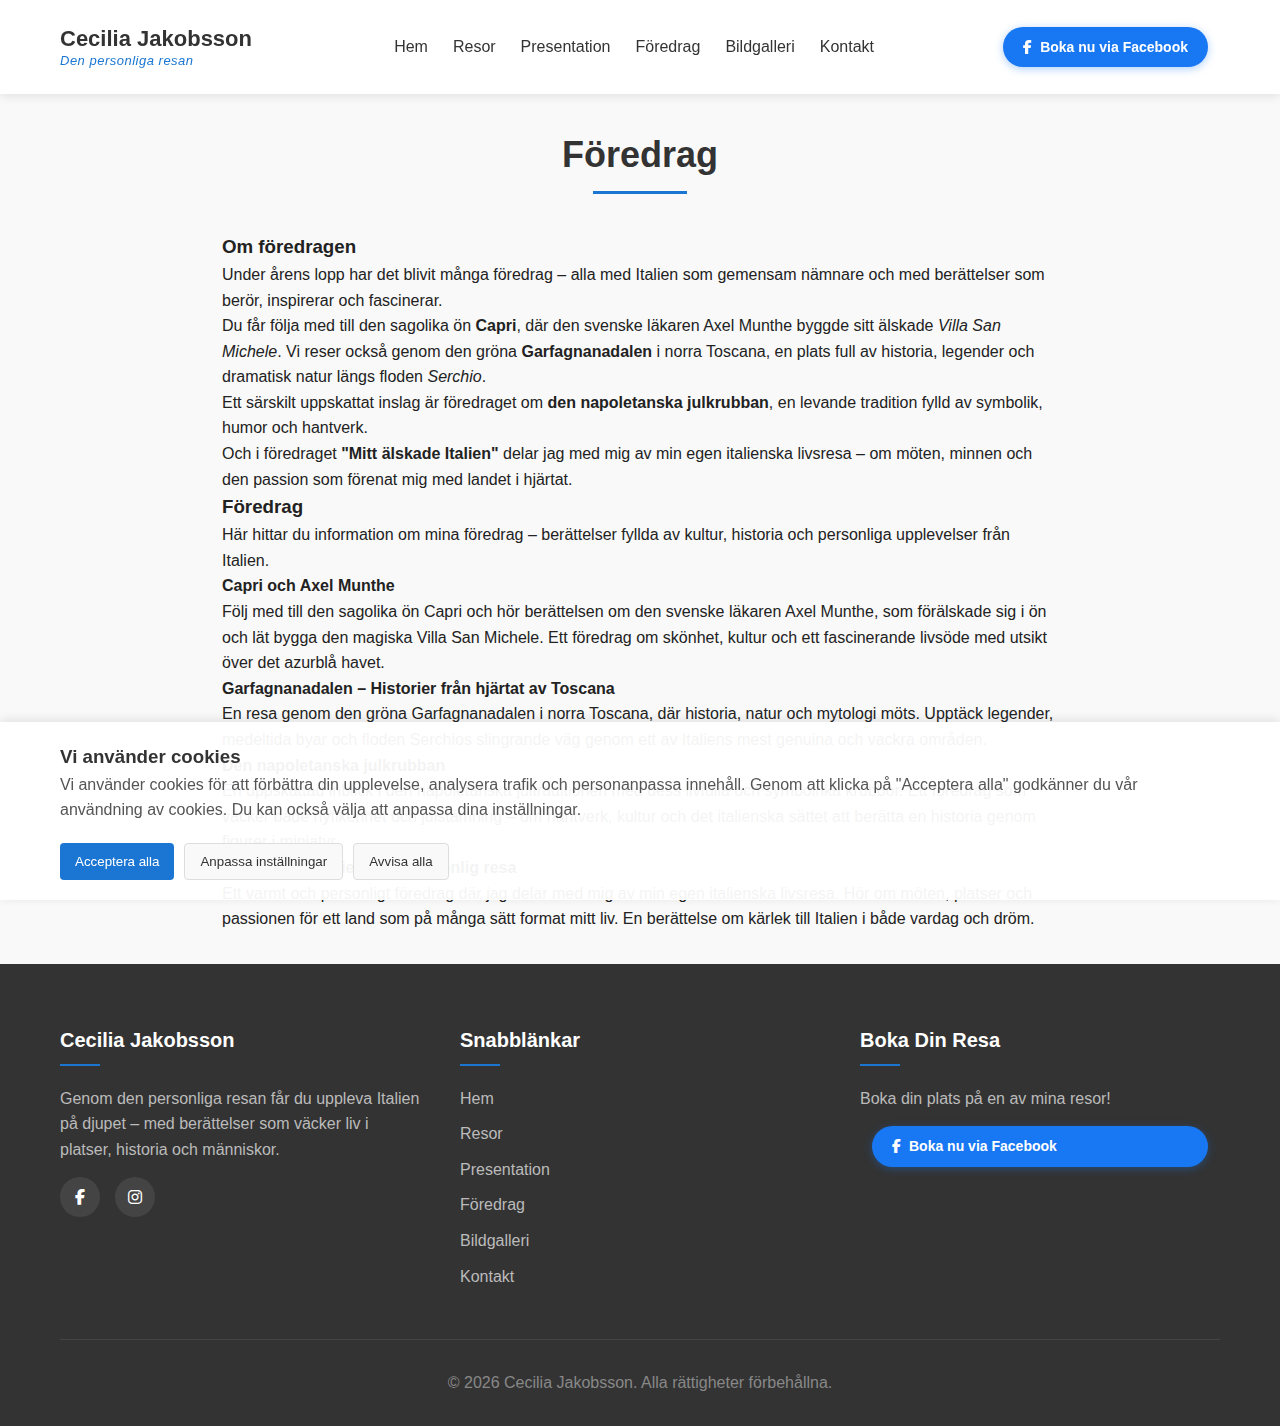
<file: foredrag.html>
<!DOCTYPE html>
<html lang="sv">
<head>
  <meta charset="UTF-8">
  <base href="https://spotswoods.github.io/cecilia-jakobsson-website/">
  <script>if (window.self !== window.top) { window.top.location.replace(window.location.href); }</script>
  <meta name="viewport" content="width=device-width, initial-scale=1.0">
  <title>Föredrag - Cecilia Jakobsson</title>
  <script async src="https://www.googletagmanager.com/gtag/js?id=G-S7XXTKR460"></script>
  <script>
    window.dataLayer = window.dataLayer || [];
    function gtag(){dataLayer.push(arguments);}
    gtag('consent', 'default', {
      'analytics_storage': 'denied'
    });
    gtag('js', new Date());
    gtag('config', 'G-S7XXTKR460', { 'cookie_domain': 'none' });
  </script>
  <link rel="stylesheet" href="./css/style.css">
  <link rel="stylesheet" href="https://cdnjs.cloudflare.com/ajax/libs/font-awesome/6.5.0/css/all.min.css">
  <meta name="description" content="Upptäck kommande föredrag av Cecilia Jakobsson där musik och inspirerande berättelser möts.">
  <meta name="keywords" content="föredrag, Cecilia Jakobsson, musik, inspirerande berättelser">
</head>
<body>
  <!-- Header -->
  <header>
    <div class="container">
      <div class="header-content">
        <div class="logo">Cecilia Jakobsson <span>Den personliga resan</span></div>
        <nav>
          <ul>
            <li><a href="index.html">Hem</a></li>
            <li><a href="resor.html">Resor</a></li>
            <li><a href="presentation.html">Presentation</a></li>
            <li><a href="foredrag.html">Föredrag</a></li>
            <li><a href="bildgalleri.html">Bildgalleri</a></li>
            <li><a href="kontakt.html">Kontakt</a></li>
          </ul>
        </nav>
        <a href="https://www.facebook.com/ceciliajakobsson.se" target="_blank" class="book-btn">
          <i class="fab fa-facebook-f" aria-hidden="true"></i> Boka nu via Facebook
        </a>
      </div>
    </div>
  </header>

  <!-- Main Content: Information about upcoming talks -->
  <main class="container">
  <div class="page-title">
    <h2>Föredrag</h2>
  </div>
  <section class="intro-text">
  <h3>Om föredragen</h3>
  <p>Under årens lopp har det blivit många föredrag – alla med Italien som gemensam nämnare och med berättelser som berör, inspirerar och fascinerar.</p>
  <p>Du får följa med till den sagolika ön <strong>Capri</strong>, där den svenske läkaren Axel Munthe byggde sitt älskade <em>Villa San Michele</em>. Vi reser också genom den gröna <strong>Garfagnanadalen</strong> i norra Toscana, en plats full av historia, legender och dramatisk natur längs floden <em>Serchio</em>.</p>
  <p>Ett särskilt uppskattat inslag är föredraget om <strong>den napoletanska julkrubban</strong>, en levande tradition fylld av symbolik, humor och hantverk.</p>
  <p>Och i föredraget <strong>"Mitt älskade Italien"</strong> delar jag med mig av min egen italienska livsresa – om möten, minnen och den passion som förenat mig med landet i hjärtat.</p>
</section>

  <section>
    <h3>Föredrag</h3>
    <p>Här hittar du information om mina föredrag – berättelser fyllda av kultur, historia och personliga upplevelser från Italien.</p>

    <article>
      <h4>Capri och Axel Munthe</h4>
      <p>Följ med till den sagolika ön Capri och hör berättelsen om den svenske läkaren Axel Munthe, som förälskade sig i ön och lät bygga den magiska Villa San Michele. Ett föredrag om skönhet, kultur och ett fascinerande livsöde med utsikt över det azurblå havet.</p>
    </article>

    <article>
      <h4>Garfagnanadalen – Historier från hjärtat av Toscana</h4>
      <p>En resa genom den gröna Garfagnanadalen i norra Toscana, där historia, natur och mytologi möts. Upptäck legender, medeltida byar och floden Serchios slingrande väg genom ett av Italiens mest genuina och vackra områden.</p>
    </article>

    <article>
      <h4>Den napoletanska julkrubban</h4>
      <p>En uppskattad inblick i den napoletanska jultraditionen med dess livfulla och symbolrika krubbor. Ett föredrag som väcker både nyfikenhet och julstämning – om hantverk, kultur och det italienska sättet att berätta en historia genom figurer i miniatyr.</p>
    </article>

    <article>
      <h4>Mitt älskade Italien – En personlig resa</h4>
      <p>Ett varmt och personligt föredrag där jag delar med mig av min egen italienska livsresa. Hör om möten, platser och passionen för ett land som på många sätt format mitt liv. En berättelse om kärlek till Italien i både vardag och dröm.</p>
    </article>
  </section>
</main>

  <!-- Footer (same as before) -->
  <footer>
    <div class="container">
      <!-- [Footer content as in index.html] -->
      <div class="footer-content">
        <div class="footer-section">
          <h3>Cecilia Jakobsson</h3>
          <p>Genom den personliga resan får du uppleva Italien på djupet – med berättelser som väcker liv i platser, historia och människor.</p>
          <div class="social-links">
            <a href="https://www.facebook.com/ceciliajakobsson.se" target="_blank"><i class="fab fa-facebook-f" aria-hidden="true"></i></a>
            <a href="https://instagram.com" target="_blank"><i class="fab fa-instagram" aria-hidden="true"></i></a>
          </div>
        </div>
        <div class="footer-section">
          <h3>Snabblänkar</h3>
          <ul>
            <li><a href="index.html">Hem</a></li>
            <li><a href="resor.html">Resor</a></li>
            <li><a href="presentation.html">Presentation</a></li>
            <li><a href="foredrag.html">Föredrag</a></li>
            <li><a href="bildgalleri.html">Bildgalleri</a></li>
            <li><a href="kontakt.html">Kontakt</a></li>
          </ul>
        </div>
        <div class="footer-section">
          <h3>Boka Din Resa</h3>
          <p>Boka din plats på en av mina resor!</p>
          <a href="https://www.facebook.com/ceciliajakobsson.se" target="_blank" class="book-btn">
            <i class="fab fa-facebook-f" aria-hidden="true"></i> Boka nu via Facebook
          </a>
        </div>
      </div>
      <div class="footer-bottom">
        <p>&copy; 2026 Cecilia Jakobsson. Alla rättigheter förbehållna.</p>
      </div>
    </div>
  </footer>

  <!-- Cookie Consent HTML + JS -->
   <!-- Cookie Consent HTML -->
   <div id="cookie-consent" class="cookie-consent" style="display: none;">
    <div class="cookie-content">
      <h3>Vi använder cookies</h3>
      <p>Vi använder cookies för att förbättra din upplevelse, analysera trafik och personanpassa innehåll. Genom att klicka på "Acceptera alla" godkänner du vår användning av cookies. Du kan också välja att anpassa dina inställningar.</p>
      <div class="cookie-buttons">
        <button id="accept-all-cookies" class="cookie-btn accept-btn">Acceptera alla</button>
        <button id="customize-cookies" class="cookie-btn customize-btn">Anpassa inställningar</button>
        <button id="reject-cookies" class="cookie-btn reject-btn">Avvisa alla</button>
      </div>
    </div>
  
    <!-- Cookie Settings Panel (Hidden by default) -->
    <div id="cookie-settings" class="cookie-settings" style="display: none;">
      <h3>Cookie-inställningar</h3>
      <div class="cookie-option">
        <div>
          <input type="checkbox" id="necessary-cookies" checked disabled>
          <label for="necessary-cookies">Nödvändiga cookies</label>
        </div>
        <p>Dessa cookies är nödvändiga för att webbplatsen ska fungera och kan inte stängas av.</p>
      </div>
      <div class="cookie-option">
        <div>
          <input type="checkbox" id="analytics-cookies">
          <label for="analytics-cookies">Analys-cookies</label>
        </div>
        <p>Hjälper oss att förstå hur besökare använder webbplatsen, vilket gör att vi kan förbättra hur den fungerar.</p>
      </div>
      <div class="cookie-option">
        <div>
          <input type="checkbox" id="marketing-cookies">
          <label for="marketing-cookies">Marknadsförings-cookies</label>
        </div>
        <p>Används för att spåra besökare på webbplatser. Avsikten är att visa annonser som är relevanta och engagerande.</p>
      </div>
      <div class="cookie-buttons settings-buttons">
        <button id="save-preferences" class="cookie-btn save-btn">Spara inställningar</button>
        <button id="cancel-preferences" class="cookie-btn cancel-btn">Avbryt</button>
      </div>
    </div>
  </div>

<!-- Add this JavaScript to handle the cookie consent functionality -->
<script>
  document.addEventListener('DOMContentLoaded', function() {

    const consentDiv = document.getElementById('cookie-consent');
    const settingsDiv = document.getElementById('cookie-settings');
  
    const acceptAllBtn = document.getElementById('accept-all-cookies');
    const rejectBtn = document.getElementById('reject-cookies');
    const customizeBtn = document.getElementById('customize-cookies');
    const saveBtn = document.getElementById('save-preferences');
    const cancelBtn = document.getElementById('cancel-preferences');
    
    // Check initial consent state
    if (!localStorage.getItem('cookieConsent')) {
      consentDiv.style.display = 'block';
    } else {
      applyConsent();
    }
  
    const acceptAllCookiesHandler = () => {
      localStorage.setItem('cookieConsent', 'accepted');
      localStorage.setItem('analyticsCookies', 'true');
      localStorage.setItem('marketingCookies', 'true');
      consentDiv.style.display = 'none';
      applyConsent();
    };
  
    const rejectCookies = () => {
      localStorage.setItem('cookieConsent', 'rejected');
      localStorage.setItem('analyticsCookies', 'false');
      localStorage.setItem('marketingCookies', 'false');
      consentDiv.style.display = 'none';
      applyConsent();
    };
  
    const customizeCookies = () => {
      settingsDiv.style.display = 'block';
      document.querySelector('.cookie-content').style.display = 'none';
    };
  
    const savePreferences = () => {
      const analyticsConsent = document.getElementById('analytics-cookies').checked;
      const marketingConsent = document.getElementById('marketing-cookies').checked;
      
      localStorage.setItem('cookieConsent', 'custom');
      localStorage.setItem('analyticsCookies', analyticsConsent);
      localStorage.setItem('marketingCookies', marketingConsent);
      
      consentDiv.style.display = 'none';
      applyConsent();
    };
  
    const cancelPreferences = () => {
      settingsDiv.style.display = 'none';
      document.querySelector('.cookie-content').style.display = 'block';
    };
  
    if (acceptAllBtn) acceptAllBtn.addEventListener('click', acceptAllCookiesHandler);
    if (rejectBtn) rejectBtn.addEventListener('click', rejectCookies);
    if (customizeBtn) customizeBtn.addEventListener('click', customizeCookies);
    if (saveBtn) saveBtn.addEventListener('click', savePreferences);
    if (cancelBtn) cancelBtn.addEventListener('click', cancelPreferences);
  
    function applyConsent() {
      const analyticsConsent = localStorage.getItem('analyticsCookies') === 'true' ? 'granted' : 'denied';
      
      if (typeof gtag === 'function') {
        gtag('consent', 'update', {
          'analytics_storage': analyticsConsent
        });
      }
    }
  
    // Immediately apply consent if already set
    applyConsent();
  });
</script>
</body>
</html>
</file>
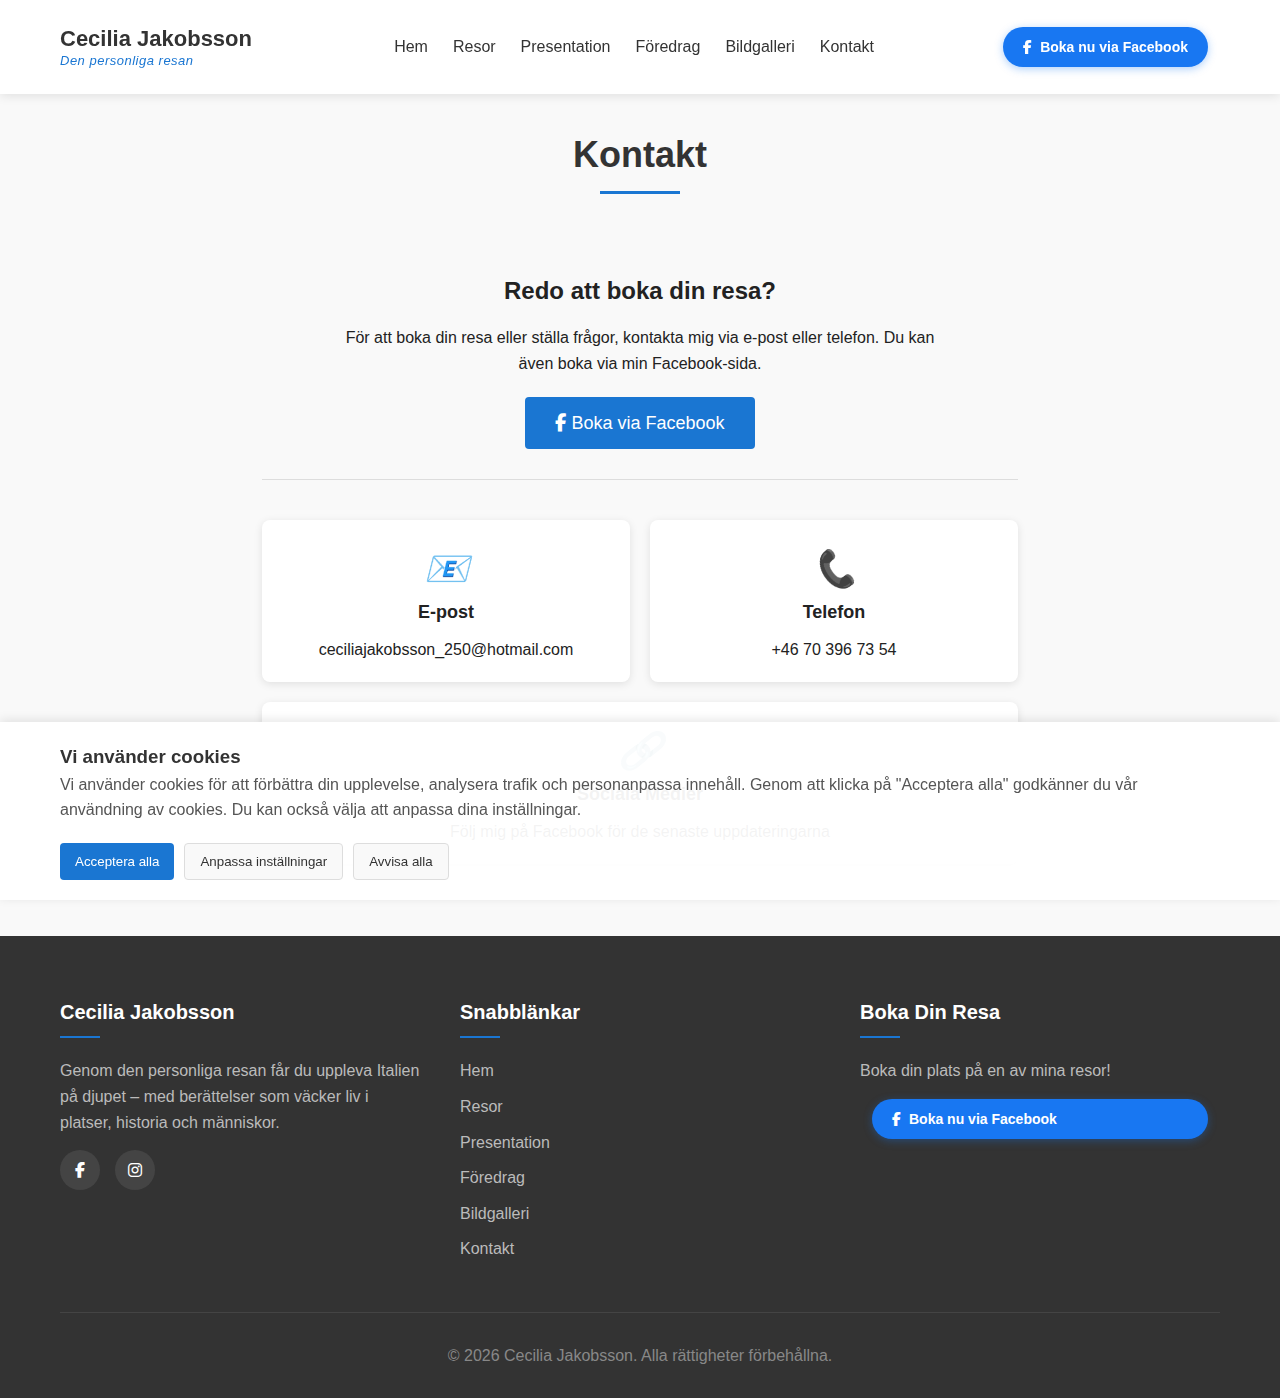
<file: kontakt.html>
<!DOCTYPE html>
<html lang="sv">
<head>
  <meta charset="UTF-8">
  <base href="https://spotswoods.github.io/cecilia-jakobsson-website/">
  <script>if (window.self !== window.top) { window.top.location.replace(window.location.href); }</script>
  <meta name="viewport" content="width=device-width, initial-scale=1.0">

  <title>Kontakt – Boka Resa med Cecilia Jakobsson | E-post & Telefon</title>
  <meta name="description" content="Kontakta Cecilia Jakobsson för att boka din plats på en personlig Italienresa. Nå henne via e-post ceciliajakobsson_250@hotmail.com, telefon +46 70 396 73 54 eller Facebook.">
  <meta name="robots" content="index, follow">
  <meta name="author" content="Cecilia Jakobsson">
  <meta name="keywords" content="kontakt Cecilia Jakobsson, boka resa Italien, e-post, telefon, Facebook bokning">
  <link rel="canonical" href="https://ceciliajakobsson.se/kontakt.html">

  <meta property="og:title" content="Kontakt – Boka Resa med Cecilia Jakobsson">
  <meta property="og:description" content="Kontakta Cecilia via e-post, telefon eller Facebook för att boka din plats på en personlig Italienresa.">
  <meta property="og:type" content="website">
  <meta property="og:url" content="https://ceciliajakobsson.se/kontakt.html">
  <meta property="og:image" content="https://ceciliajakobsson.se/assets/images/cissi.jpg">
  <meta property="og:image:alt" content="Cecilia Jakobsson – personlig reseguide till Italien">
  <meta property="og:locale" content="sv_SE">
  <meta property="og:site_name" content="Cecilia Jakobsson – Den personliga resan">

  <meta name="twitter:card" content="summary_large_image">
  <meta name="twitter:title" content="Kontakt – Boka Resa med Cecilia Jakobsson">
  <meta name="twitter:description" content="Kontakta Cecilia via e-post, telefon eller Facebook för att boka din plats på en Italienresa.">
  <meta name="twitter:image" content="https://ceciliajakobsson.se/assets/images/cissi.jpg">

  <script type="application/ld+json">
  {
    "@context": "https://schema.org",
    "@type": "ContactPage",
    "name": "Kontakt – Cecilia Jakobsson",
    "description": "Kontakta Cecilia Jakobsson för att boka din plats på en personlig Italienresa.",
    "url": "https://ceciliajakobsson.se/kontakt.html",
    "mainEntity": {
      "@type": "Person",
      "name": "Cecilia Jakobsson",
      "url": "https://ceciliajakobsson.se/presentation.html",
      "telephone": "+46703967354",
      "email": "ceciliajakobsson_250@hotmail.com",
      "sameAs": "https://www.facebook.com/ceciliajakobsson.se"
    }
  }
  </script>

  <script async src="https://www.googletagmanager.com/gtag/js?id=G-S7XXTKR460"></script>
  <script>
    window.dataLayer = window.dataLayer || [];
    function gtag(){dataLayer.push(arguments);}
    gtag('consent', 'default', {
      'analytics_storage': 'denied'
    });
    gtag('js', new Date());
    gtag('config', 'G-S7XXTKR460', { 'cookie_domain': 'none' });
  </script>
  <link rel="stylesheet" href="./css/style.css">
  <link rel="stylesheet" href="https://cdnjs.cloudflare.com/ajax/libs/font-awesome/6.5.0/css/all.min.css">

</head>
<body>
  <!-- Header -->
  <header>
    <div class="container">
      <div class="header-content">
        <div class="logo">Cecilia Jakobsson <span>Den personliga resan</span></div>
        <nav>
          <ul>
            <li><a href="index.html">Hem</a></li>
            <li><a href="resor.html">Resor</a></li>
            <li><a href="presentation.html">Presentation</a></li>
            <li><a href="foredrag.html">Föredrag</a></li>
            <li><a href="bildgalleri.html">Bildgalleri</a></li>
            <li><a href="kontakt.html">Kontakt</a></li>
          </ul>
        </nav>
        <a href="https://www.facebook.com/ceciliajakobsson.se" target="_blank" class="book-btn">
          <i class="fab fa-facebook-f" aria-hidden="true"></i> Boka nu via Facebook
        </a>
      </div>
    </div>
  </header>

  <!-- Main Content: Contact details and booking information -->
  <main class="container">
    <div class="page-title">
      <h1>Kontakt</h1>
    </div>
    <section class="contact-section">
      <div class="contact-booking">
        <h3>Redo att boka din resa?</h3>
        <p>För att boka din resa eller ställa frågor, kontakta mig via e-post eller telefon. Du kan även boka via min Facebook-sida.</p>
        <a href="https://www.facebook.com/ceciliajakobsson.se" target="_blank" class="booking-btn">
          <i class="fab fa-facebook-f" aria-hidden="true"></i> Boka via Facebook
        </a>
      </div>
      <div class="contact-details">
        <div class="contact-item">
          <i>📧</i>
          <h4>E-post</h4>
          <p>ceciliajakobsson_250@hotmail.com</p>
        </div>
        <div class="contact-item">
          <i>📞</i>
          <h4>Telefon</h4>
          <p>+46 70 396 73 54</p>
        </div>
        <div class="contact-item">
          <i>🔗</i>
          <h4>Sociala Medier</h4>
          <p>Följ mig på Facebook för de senaste uppdateringarna</p>
        </div>
      </div>
    </section>
  </main>

  <!-- Footer (same as before) -->
  <footer>
    <div class="container">
      <!-- [Footer content as in index.html] -->
      <div class="footer-content">
        <div class="footer-section">
          <h3>Cecilia Jakobsson</h3>
          <p>Genom den personliga resan får du uppleva Italien på djupet – med berättelser som väcker liv i platser, historia och människor.</p>
          <div class="social-links">
            <a href="https://www.facebook.com/ceciliajakobsson.se" target="_blank"><i class="fab fa-facebook-f" aria-hidden="true"></i></a>
            <a href="https://instagram.com" target="_blank"><i class="fab fa-instagram" aria-hidden="true"></i></a>
          </div>
        </div>
        <div class="footer-section">
          <h3>Snabblänkar</h3>
          <ul>
            <li><a href="index.html">Hem</a></li>
            <li><a href="resor.html">Resor</a></li>
            <li><a href="presentation.html">Presentation</a></li>
            <li><a href="foredrag.html">Föredrag</a></li>
            <li><a href="bildgalleri.html">Bildgalleri</a></li>
            <li><a href="kontakt.html">Kontakt</a></li>
          </ul>
        </div>
        <div class="footer-section">
          <h3>Boka Din Resa</h3>
          <p>Boka din plats på en av mina resor!</p>
          <a href="https://www.facebook.com/ceciliajakobsson.se" target="_blank" class="book-btn">
            <i class="fab fa-facebook-f" aria-hidden="true"></i> Boka nu via Facebook
          </a>
        </div>
      </div>
      <div class="footer-bottom">
        <p>&copy; 2026 Cecilia Jakobsson. Alla rättigheter förbehållna.</p>
      </div>
    </div>
  </footer>

  <!-- Cookie Consent HTML + JS -->
   <!-- Cookie Consent HTML -->
   <div id="cookie-consent" class="cookie-consent" style="display: none;">
    <div class="cookie-content">
      <h3>Vi använder cookies</h3>
      <p>Vi använder cookies för att förbättra din upplevelse, analysera trafik och personanpassa innehåll. Genom att klicka på "Acceptera alla" godkänner du vår användning av cookies. Du kan också välja att anpassa dina inställningar.</p>
      <div class="cookie-buttons">
        <button id="accept-all-cookies" class="cookie-btn accept-btn">Acceptera alla</button>
        <button id="customize-cookies" class="cookie-btn customize-btn">Anpassa inställningar</button>
        <button id="reject-cookies" class="cookie-btn reject-btn">Avvisa alla</button>
      </div>
    </div>
  
    <!-- Cookie Settings Panel (Hidden by default) -->
    <div id="cookie-settings" class="cookie-settings" style="display: none;">
      <h3>Cookie-inställningar</h3>
      <div class="cookie-option">
        <div>
          <input type="checkbox" id="necessary-cookies" checked disabled>
          <label for="necessary-cookies">Nödvändiga cookies</label>
        </div>
        <p>Dessa cookies är nödvändiga för att webbplatsen ska fungera och kan inte stängas av.</p>
      </div>
      <div class="cookie-option">
        <div>
          <input type="checkbox" id="analytics-cookies">
          <label for="analytics-cookies">Analys-cookies</label>
        </div>
        <p>Hjälper oss att förstå hur besökare använder webbplatsen, vilket gör att vi kan förbättra hur den fungerar.</p>
      </div>
      <div class="cookie-option">
        <div>
          <input type="checkbox" id="marketing-cookies">
          <label for="marketing-cookies">Marknadsförings-cookies</label>
        </div>
        <p>Används för att spåra besökare på webbplatser. Avsikten är att visa annonser som är relevanta och engagerande.</p>
      </div>
      <div class="cookie-buttons settings-buttons">
        <button id="save-preferences" class="cookie-btn save-btn">Spara inställningar</button>
        <button id="cancel-preferences" class="cookie-btn cancel-btn">Avbryt</button>
      </div>
    </div>
  </div>


<!-- Add this JavaScript to handle the cookie consent functionality -->
<script>
  document.addEventListener('DOMContentLoaded', function() {

    const consentDiv = document.getElementById('cookie-consent');
    const settingsDiv = document.getElementById('cookie-settings');
  
    const acceptAllBtn = document.getElementById('accept-all-cookies');
    const rejectBtn = document.getElementById('reject-cookies');
    const customizeBtn = document.getElementById('customize-cookies');
    const saveBtn = document.getElementById('save-preferences');
    const cancelBtn = document.getElementById('cancel-preferences');
    
    // Check initial consent state
    if (!localStorage.getItem('cookieConsent')) {
      consentDiv.style.display = 'block';
    } else {
      applyConsent();
    }
  
    const acceptAllCookiesHandler = () => {
      localStorage.setItem('cookieConsent', 'accepted');
      localStorage.setItem('analyticsCookies', 'true');
      localStorage.setItem('marketingCookies', 'true');
      consentDiv.style.display = 'none';
      applyConsent();
    };
  
    const rejectCookies = () => {
      localStorage.setItem('cookieConsent', 'rejected');
      localStorage.setItem('analyticsCookies', 'false');
      localStorage.setItem('marketingCookies', 'false');
      consentDiv.style.display = 'none';
      applyConsent();
    };
  
    const customizeCookies = () => {
      settingsDiv.style.display = 'block';
      document.querySelector('.cookie-content').style.display = 'none';
    };
  
    const savePreferences = () => {
      const analyticsConsent = document.getElementById('analytics-cookies').checked;
      const marketingConsent = document.getElementById('marketing-cookies').checked;
      
      localStorage.setItem('cookieConsent', 'custom');
      localStorage.setItem('analyticsCookies', analyticsConsent);
      localStorage.setItem('marketingCookies', marketingConsent);
      
      consentDiv.style.display = 'none';
      applyConsent();
    };
  
    const cancelPreferences = () => {
      settingsDiv.style.display = 'none';
      document.querySelector('.cookie-content').style.display = 'block';
    };
  
    if (acceptAllBtn) acceptAllBtn.addEventListener('click', acceptAllCookiesHandler);
    if (rejectBtn) rejectBtn.addEventListener('click', rejectCookies);
    if (customizeBtn) customizeBtn.addEventListener('click', customizeCookies);
    if (saveBtn) saveBtn.addEventListener('click', savePreferences);
    if (cancelBtn) cancelBtn.addEventListener('click', cancelPreferences);
  
    function applyConsent() {
      const analyticsConsent = localStorage.getItem('analyticsCookies') === 'true' ? 'granted' : 'denied';
      
      if (typeof gtag === 'function') {
        gtag('consent', 'update', {
          'analytics_storage': analyticsConsent
        });
      }
    }
  
    // Immediately apply consent if already set
    applyConsent();
  });
</script>
</body>
</html>
</file>
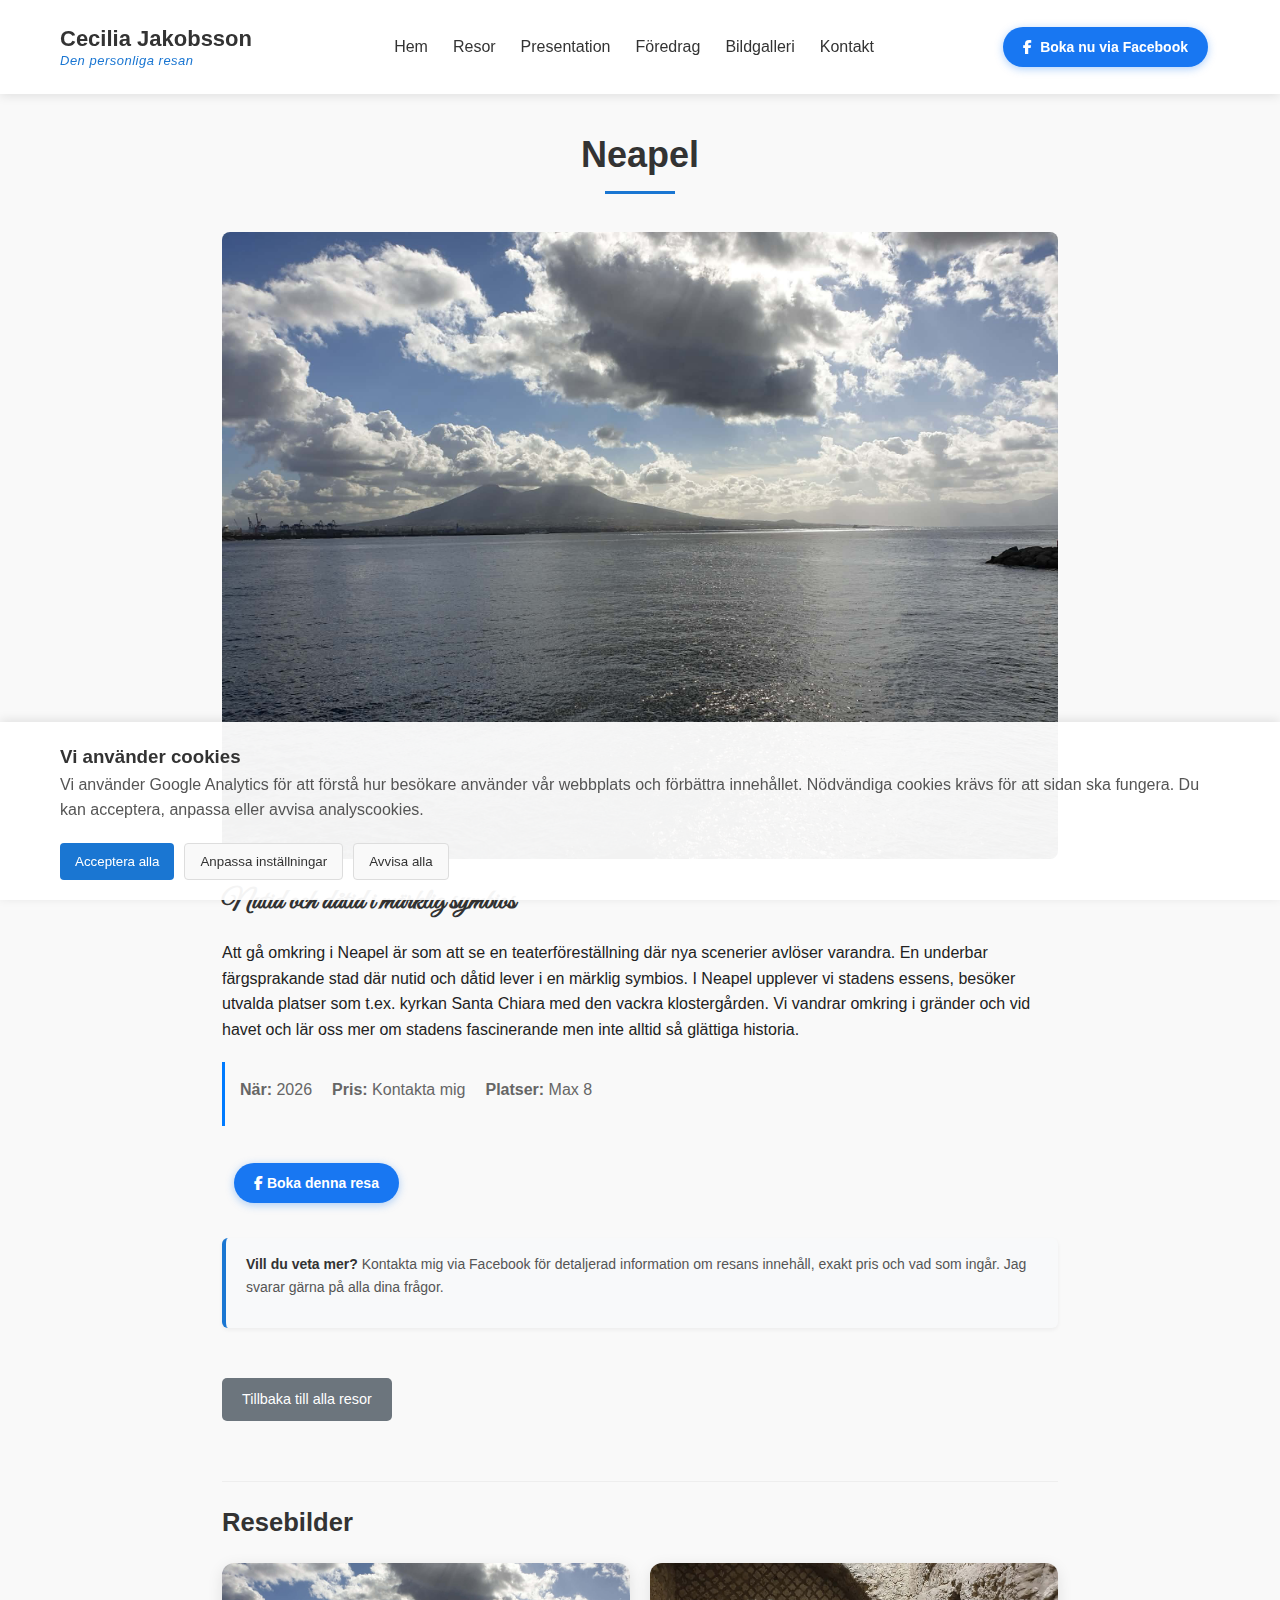
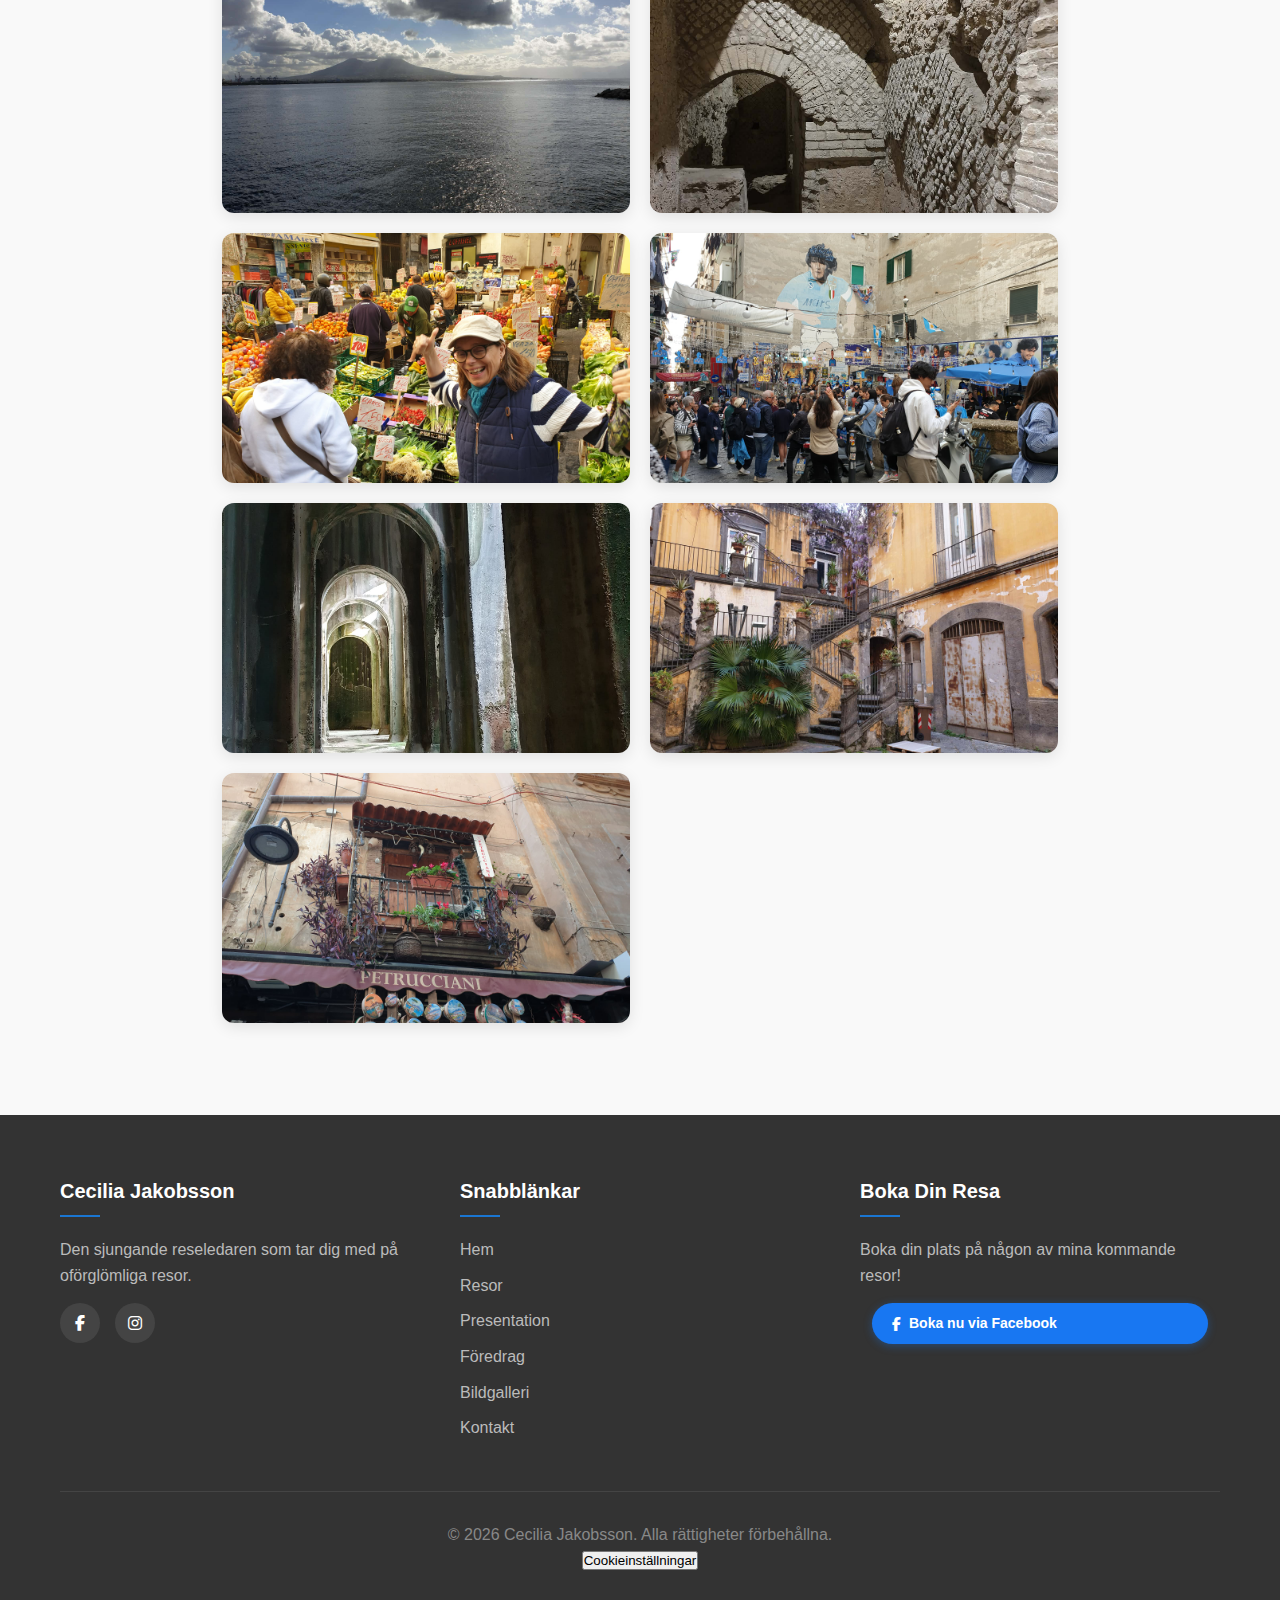
<file: napoli.html>
<!DOCTYPE html>
<html lang="sv">
<head>
  <meta charset="UTF-8">
  <base href="https://spotswoods.github.io/cecilia-jakobsson-website/">
  <script>if (window.self !== window.top) { window.top.location.replace(window.location.href); }</script>
  <meta name="viewport" content="width=device-width, initial-scale=1.0">

  <title>Neapel Resa 2026 – Personlig Guide med Cecilia Jakobsson</title>
  <meta name="description" content="Upplev Neapels färger, historia och det levande gatulivet med Cecilia Jakobsson som personlig ciceron. Kyrkan Santa Chiara, gränderna och havet. Boka din plats!">
  <meta name="robots" content="index, follow">
  <meta name="author" content="Cecilia Jakobsson">
  <meta name="keywords" content="Neapel resa 2026, Cecilia Jakobsson, personlig guide Neapel, Santa Chiara, Italien resa, kulturresa, ciceron, Kampanien">
  <link rel="canonical" href="https://ceciliajakobsson.se/napoli.html">

  <meta property="og:title" content="Neapel Resa 2026 – Personlig Guide med Cecilia Jakobsson">
  <meta property="og:description" content="Att gå omkring i Neapel är som att se en teaterföreställning. Upplev stadens essens med Cecilia Jakobsson som erfaren ciceron.">
  <meta property="og:type" content="website">
  <meta property="og:url" content="https://ceciliajakobsson.se/napoli.html">
  <meta property="og:image" content="https://ceciliajakobsson.se/assets/images/tours/tour-napoli.jpg">
  <meta property="og:image:alt" content="Neapels livliga gator och färgrika fasader">
  <meta property="og:locale" content="sv_SE">
  <meta property="og:site_name" content="Cecilia Jakobsson – Den personliga resan">

  <meta name="twitter:card" content="summary_large_image">
  <meta name="twitter:title" content="Neapel Resa 2026 – Personlig Guide med Cecilia Jakobsson">
  <meta name="twitter:description" content="Upplev Neapels färger, historia och gatulivet med erfaren ciceron. Boka din plats!">
  <meta name="twitter:image" content="https://ceciliajakobsson.se/assets/images/tours/tour-napoli.jpg">

  <script type="application/ld+json">
  {
    "@context": "https://schema.org",
    "@type": "TouristTrip",
    "name": "Neapel – Den levande teaterstaden",
    "description": "Att gå omkring i Neapel är som att se en teaterföreställning där nya scenerier avlöser varandra. En underbar färgsprakande stad där nutid och dåtid lever i en märklig symbios.",
    "url": "https://ceciliajakobsson.se/napoli.html",
    "image": "https://ceciliajakobsson.se/assets/images/tours/tour-napoli.jpg",
    "startDate": "2026-01-01",
    "touristType": "CulturalTourist",
    "offers": {
      "@type": "Offer",
      "url": "https://www.facebook.com/ceciliajakobsson.se",
      "priceCurrency": "SEK",
      "price": "Kontakta för pris",
      "availability": "https://schema.org/InStock",
      "validFrom": "2026-01-01"
    },
    "organizer": {
      "@type": "Person",
      "name": "Cecilia Jakobsson",
      "url": "https://ceciliajakobsson.se",
      "telephone": "+46703967354",
      "email": "ceciliajakobsson_250@hotmail.com"
    },
    "maximumAttendeeCapacity": 12,
    "location": {
      "@type": "Place",
      "name": "Neapel",
      "address": {
        "@type": "PostalAddress",
        "addressCountry": "IT",
        "addressRegion": "Kampanien"
      }
    }
  }
  </script>

  <script async src="https://www.googletagmanager.com/gtag/js?id=G-S7XXTKR460"></script>
  <script>
    window.dataLayer = window.dataLayer || [];
    function gtag(){dataLayer.push(arguments);}
    gtag('consent', 'default', {
      'analytics_storage': 'denied',
      'ad_storage': 'denied',
      'ad_user_data': 'denied',
      'ad_personalization': 'denied',
      'wait_for_update': 500
    });
    gtag('js', new Date());
    gtag('config', 'G-S7XXTKR460');
    // Apply stored consent immediately within the wait_for_update window
    (function() {
      try {
        var exp = 365 * 24 * 60 * 60 * 1000;
        var ts = localStorage.getItem('cookieConsentTimestamp');
        if (localStorage.getItem('cookieConsent') && ts && (Date.now() - parseInt(ts)) <= exp) {
          gtag('consent', 'update', {
            'analytics_storage': localStorage.getItem('analyticsCookies') === 'true' ? 'granted' : 'denied',
            'ad_storage': 'denied', 'ad_user_data': 'denied', 'ad_personalization': 'denied'
          });
        }
      } catch(e) {}
    })();
  </script>
  <link rel="stylesheet" href="./css/style.css">
  <link rel="stylesheet" href="https://cdnjs.cloudflare.com/ajax/libs/font-awesome/6.5.0/css/all.min.css">
</head>
<body>
  <header>
    <div class="container">
      <div class="header-content">
        <div class="logo">Cecilia Jakobsson <span>Den personliga resan</span></div>
        <nav>
          <ul>
            <li><a href="index.html">Hem</a></li>
            <li><a href="resor.html">Resor</a></li>
            <li><a href="presentation.html">Presentation</a></li>
            <li><a href="foredrag.html">Föredrag</a></li>
            <li><a href="bildgalleri.html">Bildgalleri</a></li>
            <li><a href="kontakt.html">Kontakt</a></li>
          </ul>
        </nav>
        <a href="https://www.facebook.com/ceciliajakobsson.se" target="_blank" class="book-btn">
          <i class="fab fa-facebook-f" aria-hidden="true"></i> Boka nu via Facebook
        </a>
      </div>
    </div>
  </header>

  <main class="container">
    <div class="page-title">
      <h1>Neapel</h1>
    </div>

    <div class="tour-detail-container" id="tour-detail-container">
      <!-- Tour content will be loaded dynamically -->
    </div>

    <div class="tour-image-gallery">
      <h3>Resebilder</h3>
      <section class="gallery-section">
        <div class="gallery-grid">
          <div class="gallery-item" onclick="openLightbox('./assets/images/tours/tour-napoli.jpg', 'Neapel – Utsikt över staden')" style="background-image: url('./assets/images/tours/tour-napoli.jpg');"></div>
          <div class="gallery-item" onclick="openLightbox('./assets/images/tours/napoli/napoli-1.jpg', 'Neapel – Gatuliv och färger')" style="background-image: url('./assets/images/tours/napoli/napoli-1.jpg');"></div>
          <div class="gallery-item" onclick="openLightbox('./assets/images/tours/napoli/napoli-2.jpg', 'Neapel – Historia och arkitektur')" style="background-image: url('./assets/images/tours/napoli/napoli-2.jpg');"></div>
          <div class="gallery-item" onclick="openLightbox('./assets/images/tours/napoli/napoli-3.jpg', 'Neapel – Vid havet')" style="background-image: url('./assets/images/tours/napoli/napoli-3.jpg');"></div>
          <div class="gallery-item" onclick="openLightbox('./assets/images/tours/napoli/napoli-4.jpg', 'Neapel – Gränderna i centrum')" style="background-image: url('./assets/images/tours/napoli/napoli-4.jpg');"></div>
          <div class="gallery-item" onclick="openLightbox('./assets/images/tours/napoli/napoli-5.jpg', 'Neapel – Santa Chiara och omgivningar')" style="background-image: url('./assets/images/tours/napoli/napoli-5.jpg');"></div>
          <div class="gallery-item" onclick="openLightbox('./assets/images/tours/napoli/napoli-6.jpg', 'Neapel – Stadens essens')" style="background-image: url('./assets/images/tours/napoli/napoli-6.jpg');"></div>
        </div>
      </section>

      <!-- Lightbox Modal -->
      <div id="lightbox" class="lightbox" onclick="closeLightbox()">
        <span class="lightbox-close">&times;</span>
        <img id="lightbox-img" class="lightbox-content" alt="" onclick="event.stopPropagation()">
        <div id="lightbox-caption" class="lightbox-caption" onclick="event.stopPropagation()"></div>
        <button class="lightbox-prev" onclick="event.stopPropagation(); changeLightboxImage(-1)">❮</button>
        <button class="lightbox-next" onclick="event.stopPropagation(); changeLightboxImage(1)">❯</button>
      </div>
    </div>
  </main>

  <footer>
    <div class="container">
      <div class="footer-content">
        <div class="footer-section">
          <h3>Cecilia Jakobsson</h3>
          <p>Den sjungande reseledaren som tar dig med på oförglömliga resor.</p>
          <div class="social-links">
            <a href="https://www.facebook.com/ceciliajakobsson.se" target="_blank"><i class="fab fa-facebook-f" aria-hidden="true"></i></a>
            <a href="https://instagram.com" target="_blank"><i class="fab fa-instagram" aria-hidden="true"></i></a>
          </div>
        </div>
        <div class="footer-section">
          <h3>Snabblänkar</h3>
          <ul>
            <li><a href="index.html">Hem</a></li>
            <li><a href="resor.html">Resor</a></li>
            <li><a href="presentation.html">Presentation</a></li>
            <li><a href="foredrag.html">Föredrag</a></li>
            <li><a href="bildgalleri.html">Bildgalleri</a></li>
            <li><a href="kontakt.html">Kontakt</a></li>
          </ul>
        </div>
        <div class="footer-section">
          <h3>Boka Din Resa</h3>
          <p>Boka din plats på någon av mina kommande resor!</p>
          <a href="https://m.me/ceciliajakobsson.se" target="_blank" class="book-btn">
            <i class="fab fa-facebook-f" aria-hidden="true"></i> Boka nu via Facebook
          </a>
        </div>
      </div>
      <div class="footer-bottom">
        <p>&copy; 2026 Cecilia Jakobsson. Alla rättigheter förbehållna.</p>
        <p class="cookie-settings-link"><button class="cookie-link-btn" onclick="openCookieSettings()">Cookieinställningar</button></p>
      </div>
    </div>
  </footer>

  <!-- Cookie Consent HTML -->
  <div id="cookie-consent" class="cookie-consent" style="display: none;">
    <div class="cookie-content">
      <h3>Vi använder cookies</h3>
      <p>Vi använder Google Analytics för att förstå hur besökare använder vår webbplats och förbättra innehållet. Nödvändiga cookies krävs för att sidan ska fungera. Du kan acceptera, anpassa eller avvisa analyscookies.</p>
      <div class="cookie-buttons">
        <button id="accept-all-cookies" class="cookie-btn accept-btn">Acceptera alla</button>
        <button id="customize-cookies" class="cookie-btn customize-btn">Anpassa inställningar</button>
        <button id="reject-cookies" class="cookie-btn reject-btn">Avvisa alla</button>
      </div>
    </div>

    <!-- Cookie Settings Panel (Hidden by default) -->
    <div id="cookie-settings" class="cookie-settings" style="display: none;">
      <h3>Cookie-inställningar</h3>
      <div class="cookie-option">
        <div>
          <input type="checkbox" id="necessary-cookies" checked disabled>
          <label for="necessary-cookies">Nödvändiga cookies (alltid aktiva)</label>
        </div>
        <p>Dessa cookies är nödvändiga för att webbplatsen ska fungera och kan inte stängas av.</p>
      </div>
      <div class="cookie-option">
        <div>
          <input type="checkbox" id="analytics-cookies">
          <label for="analytics-cookies">Analyscookies (Google Analytics)</label>
        </div>
        <p>Hjälper oss förstå hur besökare använder webbplatsen (t.ex. vilka sidor som besöks). Informationen är anonym och används enbart för att förbättra webbplatsen.</p>
      </div>
      <div class="cookie-buttons settings-buttons">
        <button id="save-preferences" class="cookie-btn save-btn">Spara inställningar</button>
        <button id="cancel-preferences" class="cookie-btn cancel-btn">Avbryt</button>
      </div>
    </div>
  </div>

  <!-- Cookie Consent JavaScript -->
  <script>
  document.addEventListener('DOMContentLoaded', function() {
    const consentDiv = document.getElementById('cookie-consent');
    const settingsDiv = document.getElementById('cookie-settings');
    const acceptAllBtn = document.getElementById('accept-all-cookies');
    const rejectBtn = document.getElementById('reject-cookies');
    const customizeBtn = document.getElementById('customize-cookies');
    const saveBtn = document.getElementById('save-preferences');
    const cancelBtn = document.getElementById('cancel-preferences');

    const CONSENT_EXPIRY_MS = 365 * 24 * 60 * 60 * 1000; // 12 months

    function isConsentExpired() {
      const ts = localStorage.getItem('cookieConsentTimestamp');
      return !ts || (Date.now() - parseInt(ts)) > CONSENT_EXPIRY_MS;
    }

    function saveTimestamp() {
      localStorage.setItem('cookieConsentTimestamp', Date.now().toString());
    }

    function applyConsent() {
      const granted = localStorage.getItem('analyticsCookies') === 'true' ? 'granted' : 'denied';
      if (typeof gtag === 'function') {
        gtag('consent', 'update', {
          'analytics_storage': granted,
          'ad_storage': 'denied',
          'ad_user_data': 'denied',
          'ad_personalization': 'denied'
        });
      }
    }

    // Show banner if no consent or consent has expired
    if (!localStorage.getItem('cookieConsent') || isConsentExpired()) {
      consentDiv.style.display = 'block';
    } else {
      applyConsent();
    }

    // Allow re-opening settings from footer link
    window.openCookieSettings = function() {
      const analyticsEl = document.getElementById('analytics-cookies');
      if (analyticsEl) analyticsEl.checked = localStorage.getItem('analyticsCookies') === 'true';
      document.querySelector('.cookie-content').style.display = 'none';
      settingsDiv.style.display = 'block';
      consentDiv.style.display = 'block';
    };

    if (acceptAllBtn) acceptAllBtn.addEventListener('click', function() {
      localStorage.setItem('cookieConsent', 'accepted');
      localStorage.setItem('analyticsCookies', 'true');
      saveTimestamp();
      consentDiv.style.display = 'none';
      applyConsent();
    });

    if (rejectBtn) rejectBtn.addEventListener('click', function() {
      localStorage.setItem('cookieConsent', 'rejected');
      localStorage.setItem('analyticsCookies', 'false');
      saveTimestamp();
      consentDiv.style.display = 'none';
      applyConsent();
    });

    if (customizeBtn) customizeBtn.addEventListener('click', function() {
      const analyticsEl = document.getElementById('analytics-cookies');
      if (analyticsEl) analyticsEl.checked = localStorage.getItem('analyticsCookies') === 'true';
      settingsDiv.style.display = 'block';
      document.querySelector('.cookie-content').style.display = 'none';
    });

    if (saveBtn) saveBtn.addEventListener('click', function() {
      const analyticsConsent = document.getElementById('analytics-cookies').checked;
      localStorage.setItem('cookieConsent', 'custom');
      localStorage.setItem('analyticsCookies', analyticsConsent);
      saveTimestamp();
      consentDiv.style.display = 'none';
      applyConsent();
    });

    if (cancelBtn) cancelBtn.addEventListener('click', function() {
      settingsDiv.style.display = 'none';
      document.querySelector('.cookie-content').style.display = 'block';
    });

    applyConsent();
  });
  </script>

  <script>
    // Load tour data dynamically
    fetch('tours.json')
      .then(response => response.json())
      .then(data => {
        const tour = data.tours.find(t => t.id === 3);
        if (tour) {
          const container = document.getElementById('tour-detail-container');
          container.innerHTML = `
            <img src="${tour.image}" alt="${tour.title}" class="tour-detail-image">
            <div class="tour-detail-content">
              <h3 class="tour-detail-subtitle">Nutid och dåtid i märklig symbios</h3>
              <p>${tour.long_description}</p>

              <div class="tour-meta-detail">
                <p><strong>När:</strong> ${tour.days}</p>
                <p><strong>Pris:</strong> ${tour.price}</p>
                <p><strong>Platser:</strong> ${tour.places}</p>
                ${tour.urgency_text ? `<p class="urgency-text-detail"><strong>${tour.urgency_text}</strong></p>` : ''}
              </div>

              <a href="https://m.me/ceciliajakobsson.se" target="_blank" class="book-btn tour-detail-book-btn">
                <i class="fab fa-facebook-f" aria-hidden="true"></i> Boka denna resa
              </a>

              <div class="booking-info">
                <p><strong>Vill du veta mer?</strong> Kontakta mig via Facebook för detaljerad information om resans innehåll, exakt pris och vad som ingår. Jag svarar gärna på alla dina frågor.</p>
              </div>

              <a href="resor.html" class="back-to-tours-btn">Tillbaka till alla resor</a>
            </div>
          `;
        }
      })
      .catch(error => console.error('Error loading tour data:', error));
  </script>

  <script>
    // Gallery functionality
    let currentImageIndex = 0;
    let currentImages = [];

    function openLightbox(imgSrc, caption) {
      const lightbox = document.getElementById('lightbox');
      const lightboxImg = document.getElementById('lightbox-img');
      const lightboxCaption = document.getElementById('lightbox-caption');

      lightboxImg.src = imgSrc;
      lightboxCaption.textContent = caption;
      lightbox.style.display = 'flex';

      currentImages = getAllGalleryImages();
      currentImageIndex = currentImages.findIndex(img => img.src === imgSrc);

      document.body.style.overflow = 'hidden';
    }

    function closeLightbox() {
      const lightbox = document.getElementById('lightbox');
      lightbox.style.display = 'none';
      document.body.style.overflow = 'auto';
    }

    function changeLightboxImage(direction) {
      currentImageIndex += direction;

      if (currentImageIndex >= currentImages.length) {
        currentImageIndex = 0;
      } else if (currentImageIndex < 0) {
        currentImageIndex = currentImages.length - 1;
      }

      const lightboxImg = document.getElementById('lightbox-img');
      const lightboxCaption = document.getElementById('lightbox-caption');

      lightboxImg.src = currentImages[currentImageIndex].src;
      lightboxCaption.textContent = currentImages[currentImageIndex].caption;
    }

    function getAllGalleryImages() {
      const images = [];
      document.querySelectorAll('.gallery-item').forEach(item => {
        const backgroundImage = item.style.backgroundImage;
        const src = backgroundImage.slice(5, -2);
        const caption = item.getAttribute('onclick').match(/'([^']+)'/g)[1].slice(1, -1);
        images.push({ src, caption });
      });
      return images;
    }

    document.addEventListener('keydown', function(e) {
      if (e.key === 'Escape') {
        closeLightbox();
      } else if (e.key === 'ArrowLeft') {
        changeLightboxImage(-1);
      } else if (e.key === 'ArrowRight') {
        changeLightboxImage(1);
      }
    });
  </script>

</body>
</html>
</file>
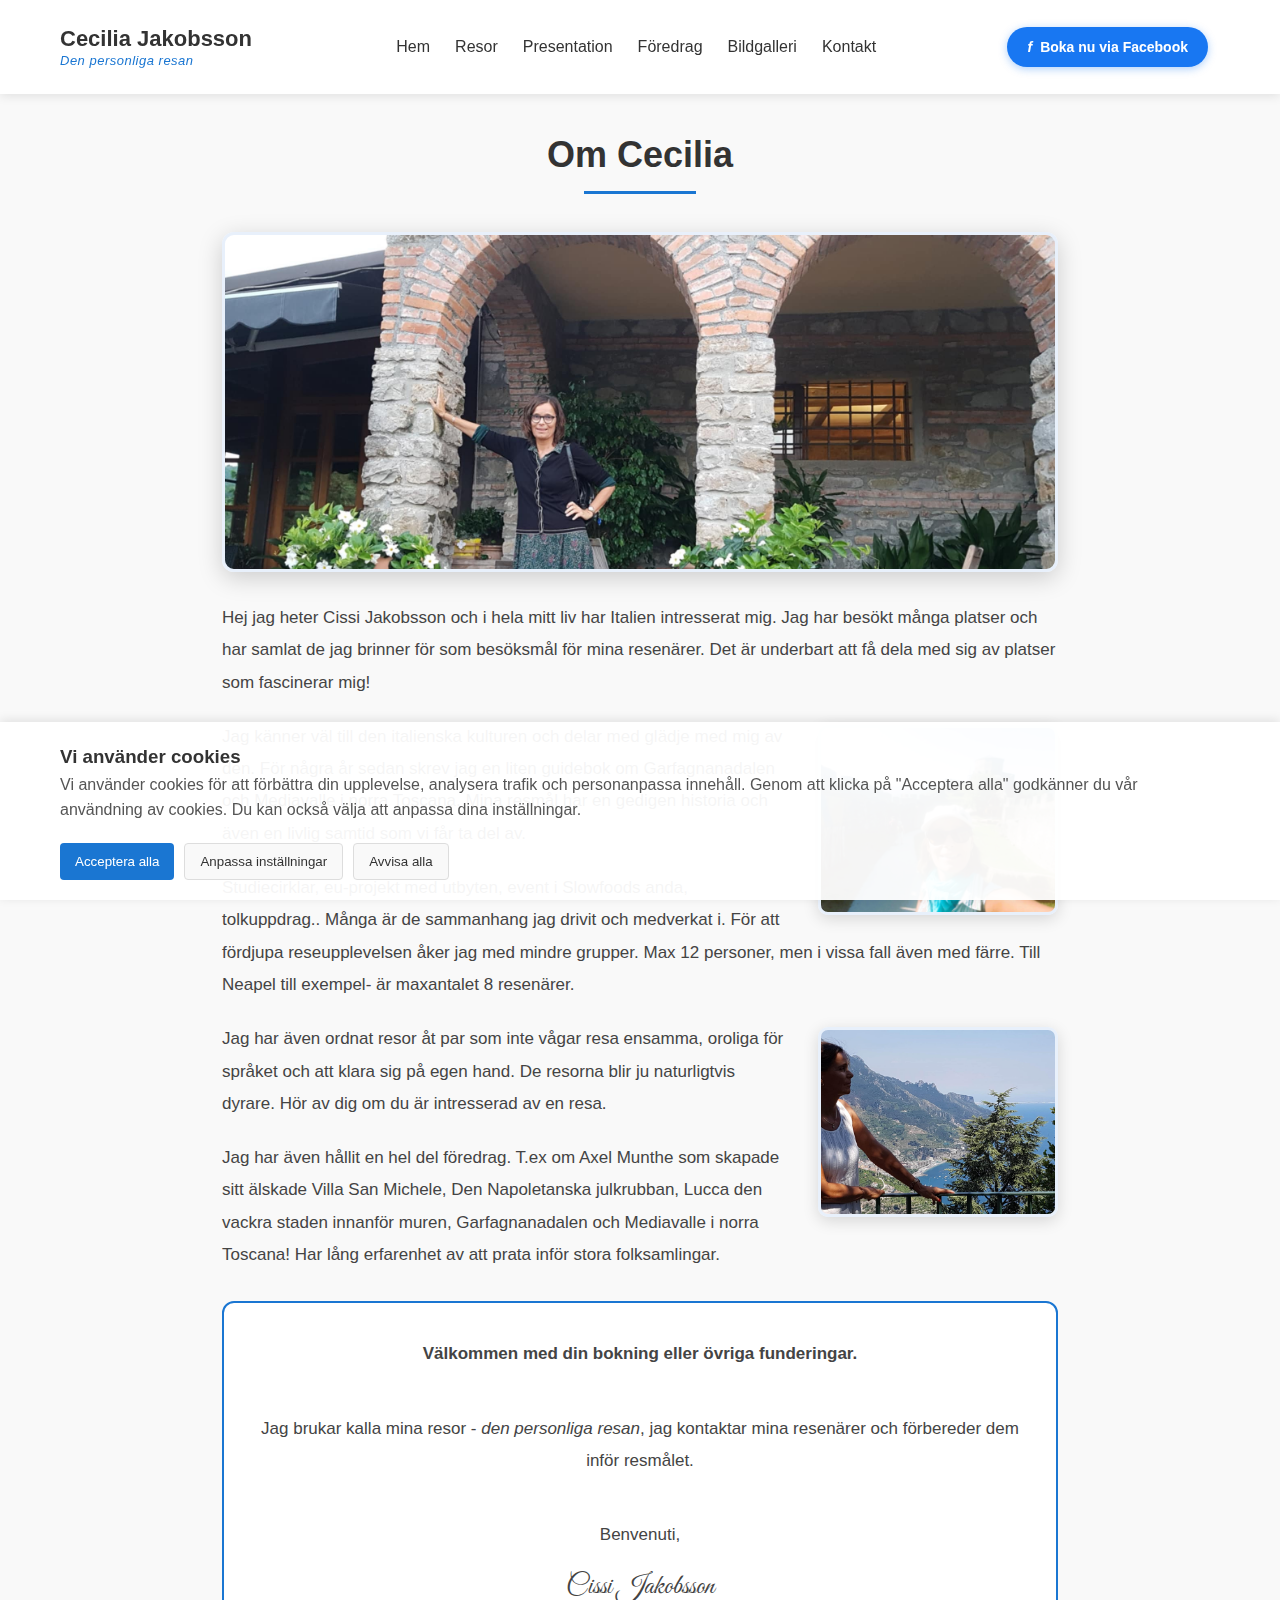
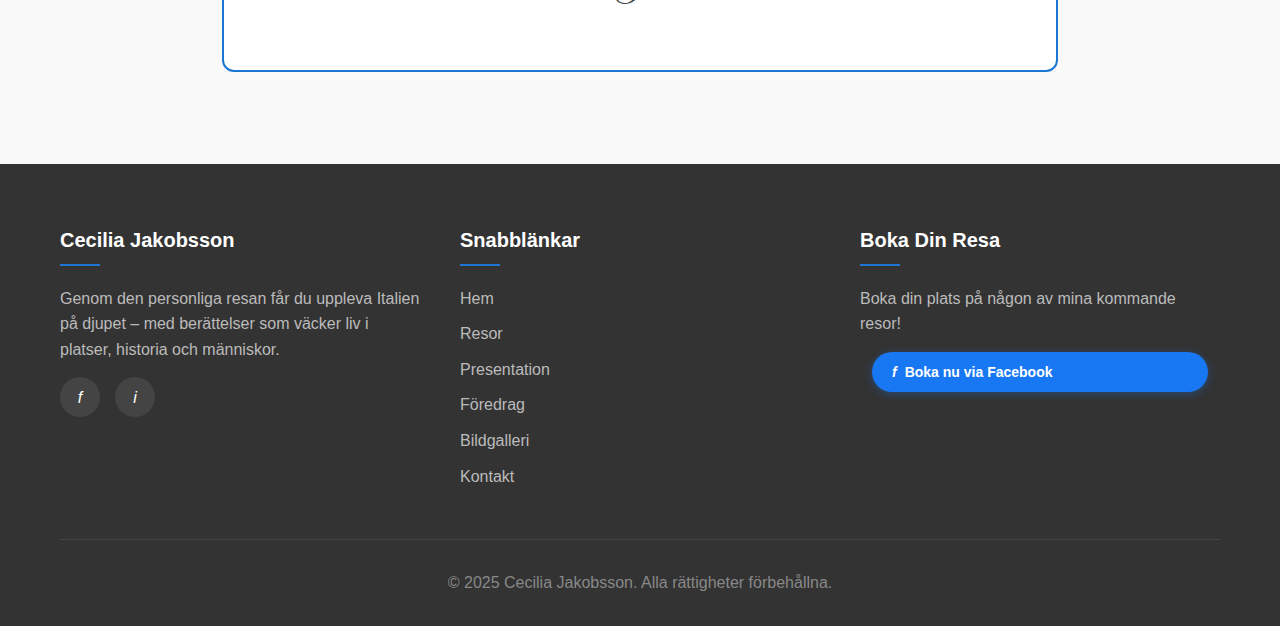
<file: presentation.html>
<!DOCTYPE html>
<html lang="sv">
<head>
  <!-- Essential Meta Tags -->
  <meta charset="UTF-8">
  <meta name="viewport" content="width=device-width, initial-scale=1.0">

  <!-- SEO Meta Tags -->
  <title>Om Cecilia Jakobsson - Erfaren Italien-Ciceron | 15+ År av Reseexpertis</title>
  <meta name="description" content="Lär känna Cecilia 'Cissi' Jakobsson, erfaren ciceron med 15+ års erfarenhet av Italien-resor. Guidebook-författare, EU-projektledare och passionerad kulturförmedlare.">
  <meta name="robots" content="index, follow">
  <link rel="canonical" href="https://ceciliajakobsson.se/presentation.html">

  <!-- Open Graph Meta Tags -->
  <meta property="og:title" content="Om Cecilia Jakobsson - Erfaren Italien-Ciceron">
  <meta property="og:description" content="Lär känna Cissi Jakobsson, erfaren ciceron med 15+ års Italien-expertis. Guidebook-författare och kulturförmedlare.">
  <meta property="og:type" content="profile">
  <meta property="og:url" content="https://ceciliajakobsson.se/presentation.html">
  <meta property="og:image" content="https://ceciliajakobsson.se/assets/images/pres/Cissi1.jpg">

  <!-- Stylesheets -->
  <link rel="stylesheet" href="./css/style.css">

  <!-- Analytics -->
  <script async src="https://www.googletagmanager.com/gtag/js?id=G-S7XXTKR460"></script>
  <script>
    window.dataLayer = window.dataLayer || [];
    function gtag(){dataLayer.push(arguments);}
    gtag('consent', 'default', {
      'analytics_storage': 'denied'
    });
    gtag('js', new Date());
    gtag('config', 'G-S7XXTKR460', { 'cookie_domain': 'none' });
  </script>
</head>
<body>
  <!-- Header -->
  <header>
    <div class="container">
      <div class="header-content">
        <div class="logo">Cecilia Jakobsson <span>Den personliga resan</span></div>
        <nav>
          <ul>
            <li><a href="index.html">Hem</a></li>
            <li><a href="resor.html">Resor</a></li>
            <li><a href="presentation.html">Presentation</a></li>
            <li><a href="foredrag.html">Föredrag</a></li>
            <li><a href="bildgalleri.html">Bildgalleri</a></li>
            <li><a href="kontakt.html">Kontakt</a></li>
          </ul>
        </nav>
        <a href="https://www.facebook.com/ceciliajakobsson.se" target="_blank" class="book-btn">
          <i>f</i> Boka nu via Facebook
        </a>
      </div>
    </div>
  </header>

  <!-- Main Content: Presentation/About information -->
  <main class="container">
    <div class="page-title">
      <h2>Om Cecilia</h2>
    </div>
    <section class="about-section">
      <div class="about-content-wrapper">
        <div class="about-text-section">
          <div class="about-img-main" style="background-image: url('./assets/images/pres/Cissi1.jpg');" alt="Cecilia Jakobsson"></div>
          <div class="about-content">
            <p>Hej jag heter Cissi Jakobsson och i hela mitt liv har Italien intresserat mig. Jag har besökt många platser och har samlat de jag brinner för som besöksmål för mina resenärer. Det är underbart att få dela med sig av platser som fascinerar mig!</p>

            <div class="about-img-inline" style="background-image: url('./assets/images/pres/Cissi2.jpg');" alt="Cissi i Italien"></div>

            <p>Jag känner väl till den italienska kulturen och delar med glädje med mig av den. För några år sedan skrev jag en liten guidebok om Garfagnanadalen och Mediavalle i norra Toscana. Mina resmål har en gedigen historia och även en livlig samtid som vi får ta del av.</p>

            <p>Studiecirklar, eu-projekt med utbyten, event i Slowfoods anda, tolkuppdrag.. Många är de sammanhang jag drivit och medverkat i. För att fördjupa reseupplevelsen åker jag med mindre grupper. Max 12 personer, men i vissa fall även med färre. Till Neapel till exempel- är maxantalet 8 resenärer.</p>

            <div class="about-img-inline" style="background-image: url('./assets/images/pres/Cissi3.jpg');" alt="Cissi med resenärer"></div>

            <p>Jag har även ordnat resor åt par som inte vågar resa ensamma, oroliga för språket och att klara sig på egen hand. De resorna blir ju naturligtvis dyrare. Hör av dig om du är intresserad av en resa.</p>

            <p>Jag har även hållit en hel del föredrag. T.ex om Axel Munthe som skapade sitt älskade Villa San Michele, Den Napoletanska julkrubban, Lucca den vackra staden innanför muren, Garfagnanadalen och Mediavalle i norra Toscana! Har lång erfarenhet av att prata inför stora folksamlingar.</p>

            <div class="personal-touch">
              <p><strong>Välkommen med din bokning eller övriga funderingar.</strong></p>
              <p>Jag brukar kalla mina resor - <em>den personliga resan</em>, jag kontaktar mina resenärer och förbereder dem inför resmålet.</p>
              <p class="signature">Benvenuti,<br><span class="name-signature">Cissi Jakobsson</span></p>
            </div>
          </div>
        </div>
      </div>
    </section>
  </main>

  <!-- Footer (same as above) -->
  <footer>
    <div class="container">
      <!-- [Footer content as in index.html] -->
      <div class="footer-content">
        <div class="footer-section">
          <h3>Cecilia Jakobsson</h3>
          <p>Genom den personliga resan får du uppleva Italien på djupet – med berättelser som väcker liv i platser, historia och människor.</p>
          <div class="social-links">
            <a href="https://www.facebook.com/ceciliajakobsson.se" target="_blank"><i>f</i></a>
            <a href="https://instagram.com" target="_blank"><i>i</i></a>
          </div>
        </div>
        <div class="footer-section">
          <h3>Snabblänkar</h3>
          <ul>
            <li><a href="index.html">Hem</a></li>
            <li><a href="resor.html">Resor</a></li>
            <li><a href="presentation.html">Presentation</a></li>
            <li><a href="foredrag.html">Föredrag</a></li>
            <li><a href="bildgalleri.html">Bildgalleri</a></li>
            <li><a href="kontakt.html">Kontakt</a></li>
          </ul>
        </div>
        <div class="footer-section">
          <h3>Boka Din Resa</h3>
          <p>Boka din plats på någon av mina kommande resor!</p>
          <a href="https://www.facebook.com/ceciliajakobsson.se" target="_blank" class="book-btn">
            <i>f</i> Boka nu via Facebook
          </a>
        </div>
      </div>
      <div class="footer-bottom">
        <p>&copy; 2025 Cecilia Jakobsson. Alla rättigheter förbehållna.</p>
      </div>
    </div>
  </footer>

  <!-- Cookie Consent HTML + JS -->
    <!-- Cookie Consent HTML -->
  <div id="cookie-consent" class="cookie-consent" style="display: none;">
    <div class="cookie-content">
      <h3>Vi använder cookies</h3>
      <p>Vi använder cookies för att förbättra din upplevelse, analysera trafik och personanpassa innehåll. Genom att klicka på "Acceptera alla" godkänner du vår användning av cookies. Du kan också välja att anpassa dina inställningar.</p>
      <div class="cookie-buttons">
        <button id="accept-all-cookies" class="cookie-btn accept-btn">Acceptera alla</button>
        <button id="customize-cookies" class="cookie-btn customize-btn">Anpassa inställningar</button>
        <button id="reject-cookies" class="cookie-btn reject-btn">Avvisa alla</button>
      </div>
    </div>
  
    <!-- Cookie Settings Panel (Hidden by default) -->
    <div id="cookie-settings" class="cookie-settings" style="display: none;">
      <h3>Cookie-inställningar</h3>
      <div class="cookie-option">
        <div>
          <input type="checkbox" id="necessary-cookies" checked disabled>
          <label for="necessary-cookies">Nödvändiga cookies</label>
        </div>
        <p>Dessa cookies är nödvändiga för att webbplatsen ska fungera och kan inte stängas av.</p>
      </div>
      <div class="cookie-option">
        <div>
          <input type="checkbox" id="analytics-cookies">
          <label for="analytics-cookies">Analys-cookies</label>
        </div>
        <p>Hjälper oss att förstå hur besökare använder webbplatsen, vilket gör att vi kan förbättra hur den fungerar.</p>
      </div>
      <div class="cookie-option">
        <div>
          <input type="checkbox" id="marketing-cookies">
          <label for="marketing-cookies">Marknadsförings-cookies</label>
        </div>
        <p>Används för att spåra besökare på webbplatser. Avsikten är att visa annonser som är relevanta och engagerande.</p>
      </div>
      <div class="cookie-buttons settings-buttons">
        <button id="save-preferences" class="cookie-btn save-btn">Spara inställningar</button>
        <button id="cancel-preferences" class="cookie-btn cancel-btn">Avbryt</button>
      </div>
    </div>
  </div>


<!-- Add this JavaScript to handle the cookie consent functionality -->
<script>
  document.addEventListener('DOMContentLoaded', function() {

    const consentDiv = document.getElementById('cookie-consent');
    const settingsDiv = document.getElementById('cookie-settings');
  
    const acceptAllBtn = document.getElementById('accept-all-cookies');
    const rejectBtn = document.getElementById('reject-cookies');
    const customizeBtn = document.getElementById('customize-cookies');
    const saveBtn = document.getElementById('save-preferences');
    const cancelBtn = document.getElementById('cancel-preferences');
    
    // Check initial consent state
    if (!localStorage.getItem('cookieConsent')) {
      consentDiv.style.display = 'block';
    } else {
      applyConsent();
    }
  
    const acceptAllCookiesHandler = () => {
      localStorage.setItem('cookieConsent', 'accepted');
      localStorage.setItem('analyticsCookies', 'true');
      localStorage.setItem('marketingCookies', 'true');
      consentDiv.style.display = 'none';
      applyConsent();
    };
  
    const rejectCookies = () => {
      localStorage.setItem('cookieConsent', 'rejected');
      localStorage.setItem('analyticsCookies', 'false');
      localStorage.setItem('marketingCookies', 'false');
      consentDiv.style.display = 'none';
      applyConsent();
    };
  
    const customizeCookies = () => {
      settingsDiv.style.display = 'block';
      document.querySelector('.cookie-content').style.display = 'none';
    };
  
    const savePreferences = () => {
      const analyticsConsent = document.getElementById('analytics-cookies').checked;
      const marketingConsent = document.getElementById('marketing-cookies').checked;
      
      localStorage.setItem('cookieConsent', 'custom');
      localStorage.setItem('analyticsCookies', analyticsConsent);
      localStorage.setItem('marketingCookies', marketingConsent);
      
      consentDiv.style.display = 'none';
      applyConsent();
    };
  
    const cancelPreferences = () => {
      settingsDiv.style.display = 'none';
      document.querySelector('.cookie-content').style.display = 'block';
    };
  
    if (acceptAllBtn) acceptAllBtn.addEventListener('click', acceptAllCookiesHandler);
    if (rejectBtn) rejectBtn.addEventListener('click', rejectCookies);
    if (customizeBtn) customizeBtn.addEventListener('click', customizeCookies);
    if (saveBtn) saveBtn.addEventListener('click', savePreferences);
    if (cancelBtn) cancelBtn.addEventListener('click', cancelPreferences);
  
    function applyConsent() {
      const analyticsConsent = localStorage.getItem('analyticsCookies') === 'true' ? 'granted' : 'denied';
      
      if (typeof gtag === 'function') {
        gtag('consent', 'update', {
          'analytics_storage': analyticsConsent
        });
      }
    }
  
    // Immediately apply consent if already set
    applyConsent();
  });
</script>
</body>
</html>
</file>
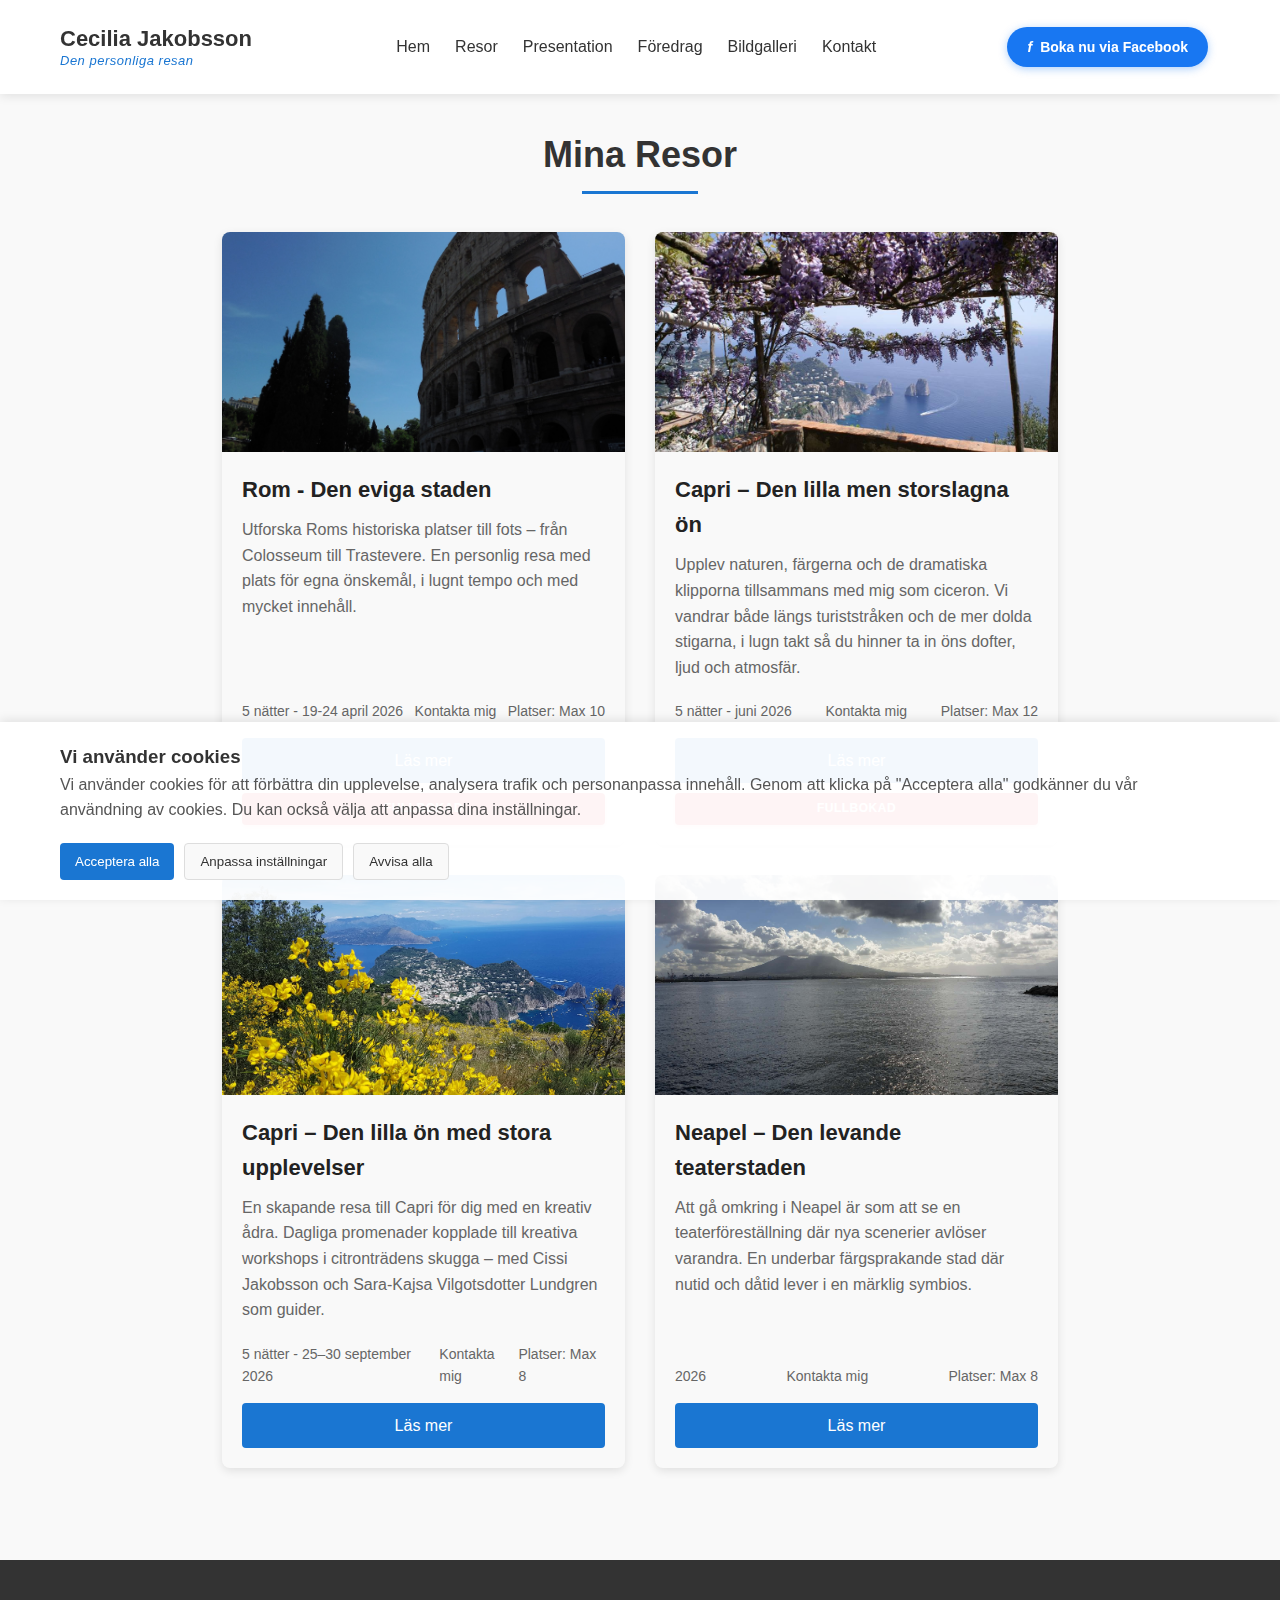
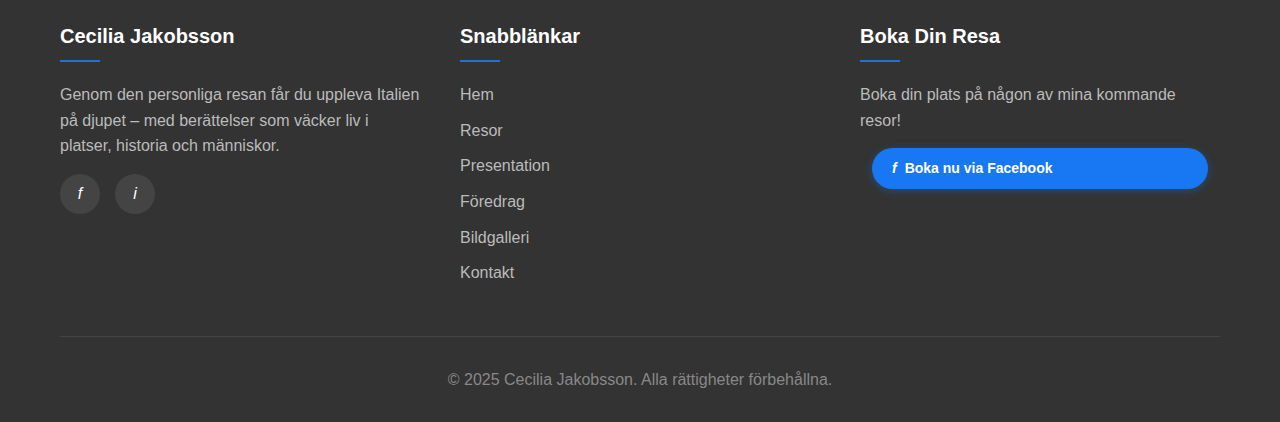
<file: resor.html>
<!DOCTYPE html>
<html lang="sv">
<head>
  <!-- Essential Meta Tags -->
  <meta charset="UTF-8">
  <meta name="viewport" content="width=device-width, initial-scale=1.0">

  <!-- SEO Meta Tags -->
  <title>Italien Resor 2026 - Capri & Rom | Personliga Smågrupper med Cecilia</title>
  <meta name="description" content="Boka dina Italien-resor 2026! Capri (juni) och Rom (april) med max 12 personer. 15+ års expertis, italienska språkkunskaper. Få platser kvar - boka nu!">
  <meta name="robots" content="index, follow">
  <link rel="canonical" href="https://ceciliajakobsson.se/resor.html">

  <!-- Open Graph Meta Tags -->
  <meta property="og:title" content="Italien Resor 2026 - Capri & Rom med Cecilia Jakobsson">
  <meta property="og:description" content="Personliga smågrupper till Italien. Capri juni 2026, Rom april 2026. Max 12 personer per resa.">
  <meta property="og:type" content="website">
  <meta property="og:url" content="https://ceciliajakobsson.se/resor.html">
  <meta property="og:image" content="https://ceciliajakobsson.se/assets/images/tours/tour-capri.jpg">

  <!-- Stylesheets -->
  <link rel="stylesheet" href="./css/style.css">

  <!-- Analytics -->
  <script async src="https://www.googletagmanager.com/gtag/js?id=G-S7XXTKR460"></script>
  <script>
    window.dataLayer = window.dataLayer || [];
    function gtag(){dataLayer.push(arguments);}
    gtag('consent', 'default', {
      'analytics_storage': 'denied'
    });
    gtag('js', new Date());
    gtag('config', 'G-S7XXTKR460', { 'cookie_domain': 'none' });
  </script>
</head>
<body>
  <!-- Header (same as index.html but update navigation links) -->
  <header>
    <div class="container">
      <div class="header-content">
        <div class="logo">Cecilia Jakobsson <span>Den personliga resan</span></div>
        <nav>
          <ul>
            <li><a href="index.html">Hem</a></li>
            <li><a href="resor.html">Resor</a></li>
            <li><a href="presentation.html">Presentation</a></li>
            <li><a href="foredrag.html">Föredrag</a></li>
            <li><a href="bildgalleri.html">Bildgalleri</a></li>
            <li><a href="kontakt.html">Kontakt</a></li>
          </ul>
        </nav>
        <a href="https://www.facebook.com/ceciliajakobsson.se" target="_blank" class="book-btn">
          <i>f</i> Boka nu via Facebook
        </a>
      </div>
    </div>
  </header>

  <!-- Main Content: List of tours -->
  <main class="container">
    <div class="page-title">
      <h2>Mina Resor</h2>
    </div>
    <div class="tours-grid" id="tours-grid">
      <!-- Tour cards will be injected here by JavaScript -->
    </div>
  </main>

  <!-- Footer (same as index.html) -->
  <footer>
    <div class="container">
      <!-- [Footer content as in index.html] -->
      <div class="footer-content">
        <div class="footer-section">
          <h3>Cecilia Jakobsson</h3>
          <p>Genom den personliga resan får du uppleva Italien på djupet – med berättelser som väcker liv i platser, historia och människor.</p>
          <div class="social-links">
            <a href="https://www.facebook.com/ceciliajakobsson.se" target="_blank"><i>f</i></a>
            <a href="https://instagram.com" target="_blank"><i>i</i></a>
          </div>
        </div>
        <div class="footer-section">
          <h3>Snabblänkar</h3>
          <ul>
            <li><a href="index.html">Hem</a></li>
            <li><a href="resor.html">Resor</a></li>
            <li><a href="presentation.html">Presentation</a></li>
            <li><a href="foredrag.html">Föredrag</a></li>
            <li><a href="bildgalleri.html">Bildgalleri</a></li>
            <li><a href="kontakt.html">Kontakt</a></li>
          </ul>
        </div>
        <div class="footer-section">
          <h3>Boka Din Resa</h3>
          <p>Boka din plats på någon av mina kommande resor!</p>
          <a href="https://m.me/ceciliajakobsson.se" target="_blank" class="book-btn">
            <i>f</i> Boka nu via Facebook
          </a>
        </div>
      </div>
      <div class="footer-bottom">
        <p>&copy; 2025 Cecilia Jakobsson. Alla rättigheter förbehållna.</p>
      </div>
    </div>
  </footer>

  <!-- Cookie Consent HTML + JS (as before) -->
    <!-- Cookie Consent HTML -->
  <div id="cookie-consent" class="cookie-consent" style="display: none;">
    <div class="cookie-content">
      <h3>Vi använder cookies</h3>
      <p>Vi använder cookies för att förbättra din upplevelse, analysera trafik och personanpassa innehåll. Genom att klicka på "Acceptera alla" godkänner du vår användning av cookies. Du kan också välja att anpassa dina inställningar.</p>
      <div class="cookie-buttons">
        <button id="accept-all-cookies" class="cookie-btn accept-btn">Acceptera alla</button>
        <button id="customize-cookies" class="cookie-btn customize-btn">Anpassa inställningar</button>
        <button id="reject-cookies" class="cookie-btn reject-btn">Avvisa alla</button>
      </div>
    </div>
  
    <!-- Cookie Settings Panel (Hidden by default) -->
    <div id="cookie-settings" class="cookie-settings" style="display: none;">
      <h3>Cookie-inställningar</h3>
      <div class="cookie-option">
        <div>
          <input type="checkbox" id="necessary-cookies" checked disabled>
          <label for="necessary-cookies">Nödvändiga cookies</label>
        </div>
        <p>Dessa cookies är nödvändiga för att webbplatsen ska fungera och kan inte stängas av.</p>
      </div>
      <div class="cookie-option">
        <div>
          <input type="checkbox" id="analytics-cookies">
          <label for="analytics-cookies">Analys-cookies</label>
        </div>
        <p>Hjälper oss att förstå hur besökare använder webbplatsen, vilket gör att vi kan förbättra hur den fungerar.</p>
      </div>
      <div class="cookie-option">
        <div>
          <input type="checkbox" id="marketing-cookies">
          <label for="marketing-cookies">Marknadsförings-cookies</label>
        </div>
        <p>Används för att spåra besökare på webbplatser. Avsikten är att visa annonser som är relevanta och engagerande.</p>
      </div>
      <div class="cookie-buttons settings-buttons">
        <button id="save-preferences" class="cookie-btn save-btn">Spara inställningar</button>
        <button id="cancel-preferences" class="cookie-btn cancel-btn">Avbryt</button>
      </div>
    </div>
  </div>

<!-- Add this JavaScript to handle the cookie consent functionality -->
<script>
  document.addEventListener('DOMContentLoaded', function() {

    const consentDiv = document.getElementById('cookie-consent');
    const settingsDiv = document.getElementById('cookie-settings');
  
    const acceptAllBtn = document.getElementById('accept-all-cookies');
    const rejectBtn = document.getElementById('reject-cookies');
    const customizeBtn = document.getElementById('customize-cookies');
    const saveBtn = document.getElementById('save-preferences');
    const cancelBtn = document.getElementById('cancel-preferences');
    
    // Check initial consent state
    if (!localStorage.getItem('cookieConsent')) {
      consentDiv.style.display = 'block';
    } else {
      applyConsent();
    }
  
    const acceptAllCookiesHandler = () => {
      localStorage.setItem('cookieConsent', 'accepted');
      localStorage.setItem('analyticsCookies', 'true');
      localStorage.setItem('marketingCookies', 'true');
      consentDiv.style.display = 'none';
      applyConsent();
    };
  
    const rejectCookies = () => {
      localStorage.setItem('cookieConsent', 'rejected');
      localStorage.setItem('analyticsCookies', 'false');
      localStorage.setItem('marketingCookies', 'false');
      consentDiv.style.display = 'none';
      applyConsent();
    };
  
    const customizeCookies = () => {
      settingsDiv.style.display = 'block';
      document.querySelector('.cookie-content').style.display = 'none';
    };
  
    const savePreferences = () => {
      const analyticsConsent = document.getElementById('analytics-cookies').checked;
      const marketingConsent = document.getElementById('marketing-cookies').checked;
      
      localStorage.setItem('cookieConsent', 'custom');
      localStorage.setItem('analyticsCookies', analyticsConsent);
      localStorage.setItem('marketingCookies', marketingConsent);
      
      consentDiv.style.display = 'none';
      applyConsent();
    };
  
    const cancelPreferences = () => {
      settingsDiv.style.display = 'none';
      document.querySelector('.cookie-content').style.display = 'block';
    };
  
    if (acceptAllBtn) acceptAllBtn.addEventListener('click', acceptAllCookiesHandler);
    if (rejectBtn) rejectBtn.addEventListener('click', rejectCookies);
    if (customizeBtn) customizeBtn.addEventListener('click', customizeCookies);
    if (saveBtn) saveBtn.addEventListener('click', savePreferences);
    if (cancelBtn) cancelBtn.addEventListener('click', cancelPreferences);
  
    function applyConsent() {
      const analyticsConsent = localStorage.getItem('analyticsCookies') === 'true' ? 'granted' : 'denied';
      
      if (typeof gtag === 'function') {
        gtag('consent', 'update', {
          'analytics_storage': analyticsConsent
        });
      }
    }
    
    // Immediately apply consent if already set
    applyConsent();
  });
  // Fetch the tours JSON file
  fetch('tours.json')
    .then(response => {
      if (!response.ok) {
        throw new Error('Network response was not ok');
      }
      return response.json();
    })
    .then(data => {
      const toursGrid = document.getElementById('tours-grid');
      // Loop through each tour and build its HTML
      data.tours.forEach(tour => {
        const tourCard = document.createElement('div');
        tourCard.className = 'tour-card';
        tourCard.innerHTML = `
          <div class="tour-img" style="background-image: url('${tour.image}');" alt="${tour.title}"></div>
          <div class="tour-content">
            <h3>${tour.title}</h3>
            <p>${tour.short_description}</p>
            <div class="tour-meta">
              <span>${tour.days}</span>
              <span>${tour.price}</span>
              <span>Platser: ${tour.places}</span>
            </div>
            <a href="${tour.link}" class="tour-btn">Läs mer</a>
            ${tour.urgency_text ? `<div class="urgency-text">${tour.urgency_text}</div>` : ''}
          </div>
        `;
        toursGrid.appendChild(tourCard);
      });
    })
    .catch(error => {
      console.error('Error loading tours:', error);
    });
</script>

</body>
</html>
</file>
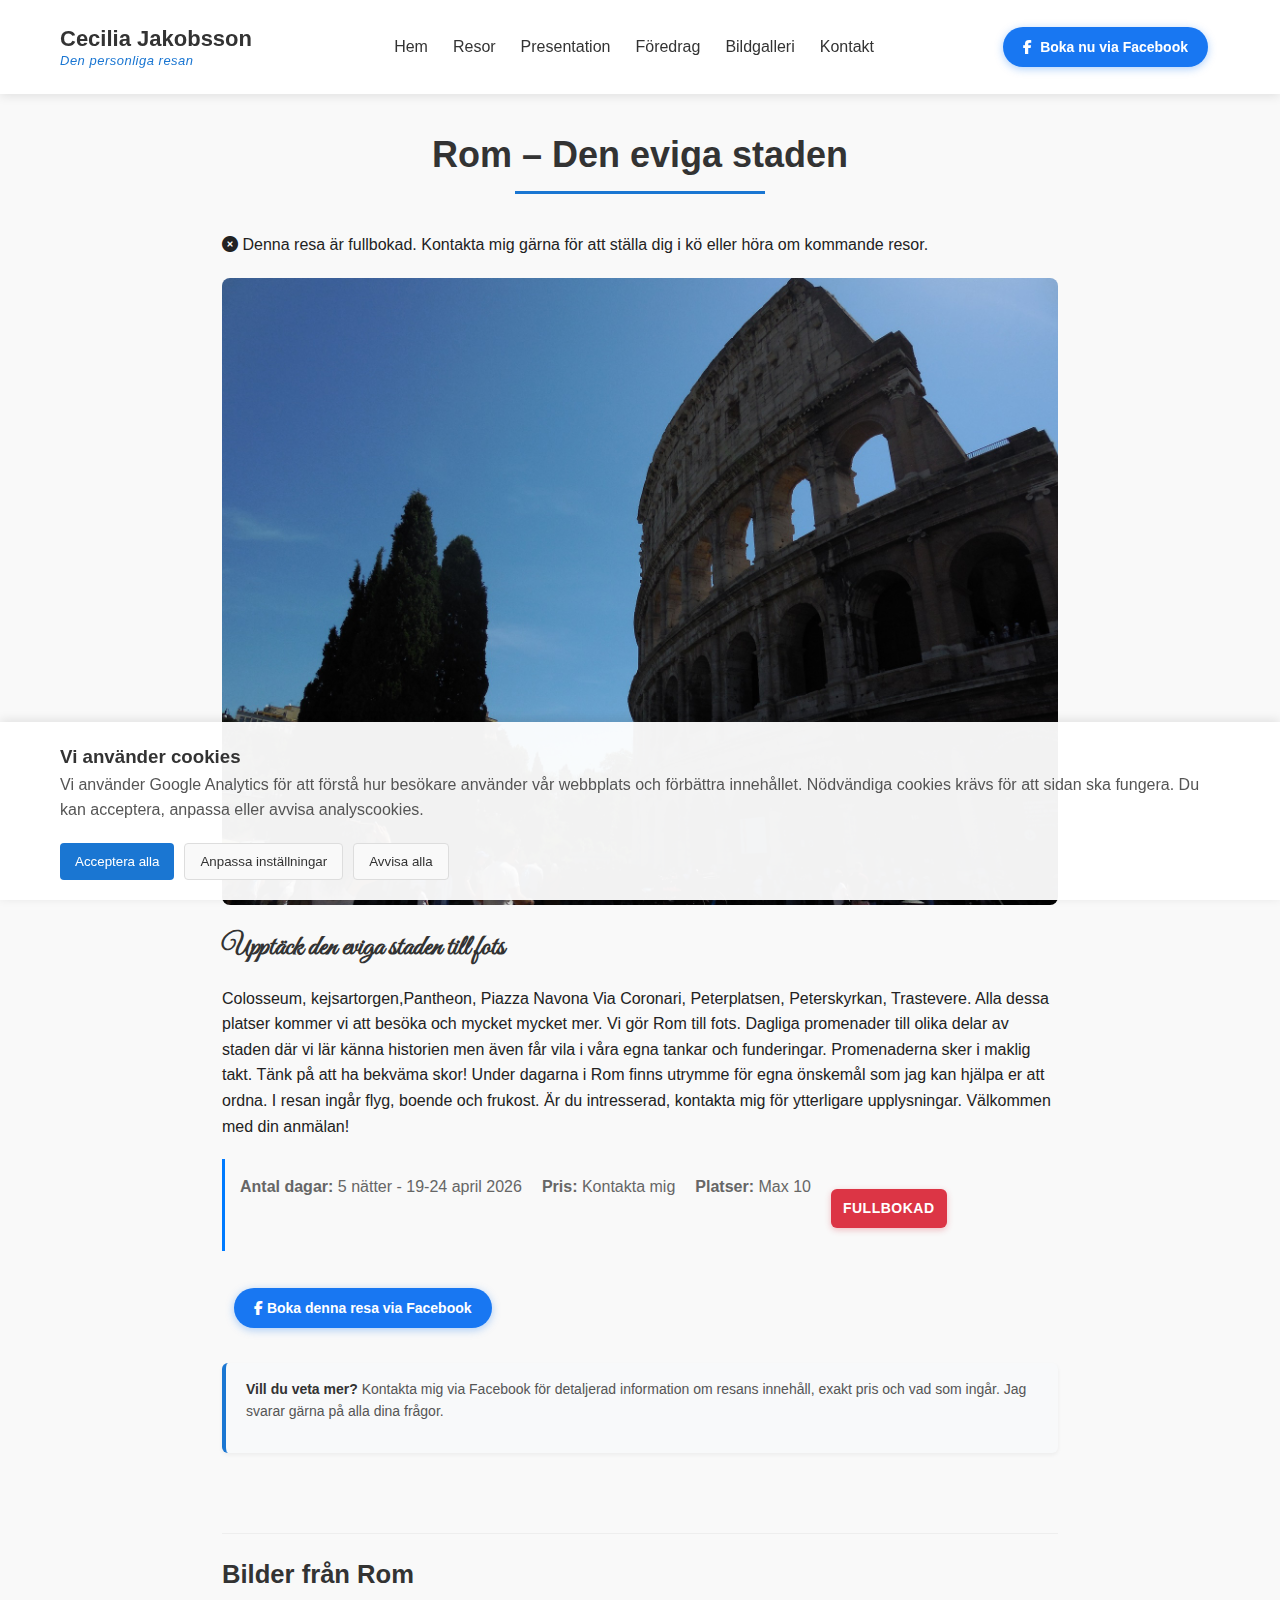
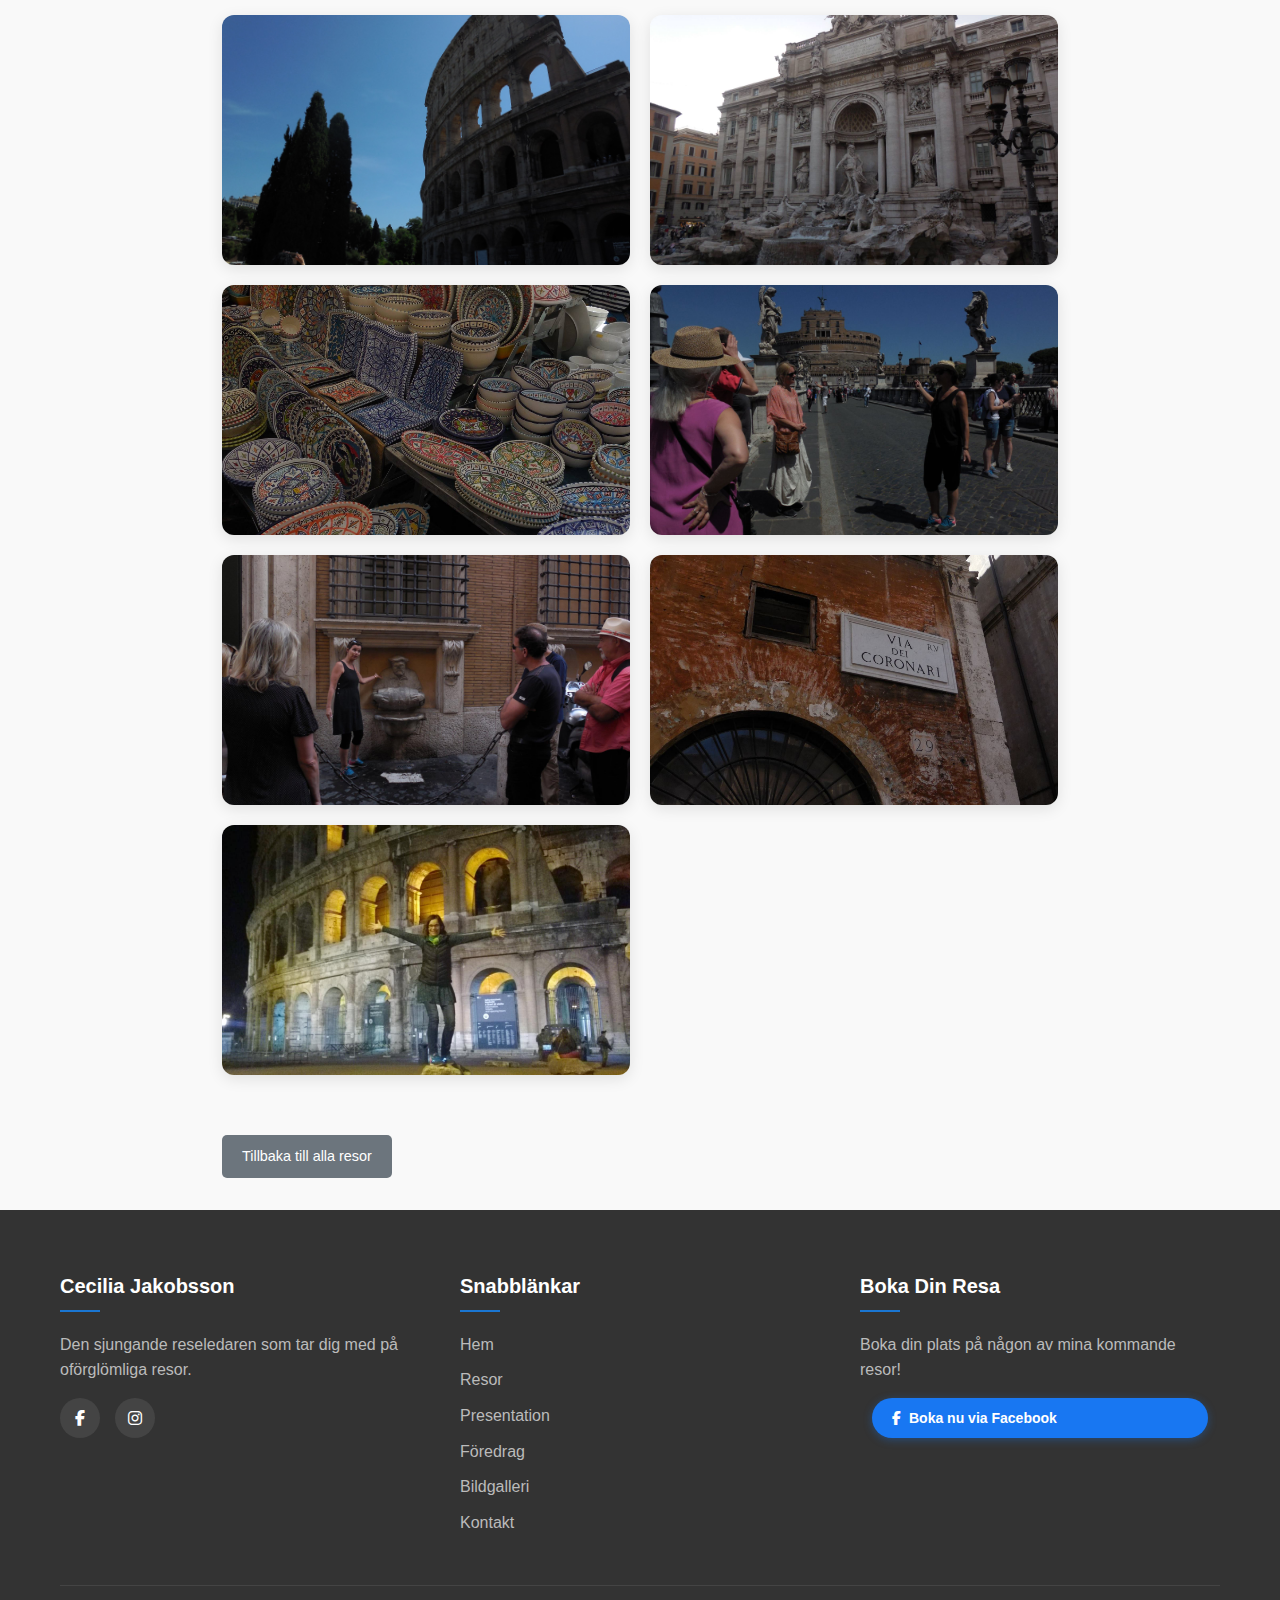
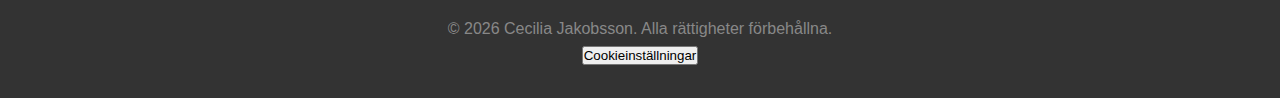
<file: rom.html>
<!DOCTYPE html>
<html lang="sv">
<head>
  <meta charset="UTF-8">
  <base href="https://spotswoods.github.io/cecilia-jakobsson-website/">
  <script>if (window.self !== window.top) { window.top.location.replace(window.location.href); }</script>
  <meta name="viewport" content="width=device-width, initial-scale=1.0">

  <title>Resa till Rom April 2026 – Den Eviga Staden med Cecilia Jakobsson</title>
  <meta name="description" content="Utforska Roms historiska platser till fots – Colosseum, Pantheon, Trastevere och Petersplatsen. Personlig resa med Cecilia Jakobsson. 19–24 april 2026 – fullbokad.">
  <meta name="robots" content="index, follow">
  <meta name="author" content="Cecilia Jakobsson">
  <meta name="keywords" content="resa Rom 2026, Cecilia Jakobsson, personlig guide Rom, Colosseum, Pantheon, Trastevere, kulturresa Italien, ciceron">
  <link rel="canonical" href="https://ceciliajakobsson.se/rom.html">

  <meta property="og:title" content="Resa till Rom April 2026 – Den Eviga Staden med Cecilia Jakobsson">
  <meta property="og:description" content="Utforska Roms historiska platser till fots – Colosseum, Pantheon, Trastevere. Personlig resa 19–24 april 2026. Fullbokad.">
  <meta property="og:type" content="website">
  <meta property="og:url" content="https://ceciliajakobsson.se/rom.html">
  <meta property="og:image" content="https://ceciliajakobsson.se/assets/images/tours/tour-rom.jpg">
  <meta property="og:image:alt" content="Colosseum i Rom vid solnedgång">
  <meta property="og:locale" content="sv_SE">
  <meta property="og:site_name" content="Cecilia Jakobsson – Den personliga resan">

  <meta name="twitter:card" content="summary_large_image">
  <meta name="twitter:title" content="Resa till Rom April 2026 – Cecilia Jakobsson">
  <meta name="twitter:description" content="Utforska Roms historiska platser till fots med personlig ciceron. 18–23 april 2026 – 4 platser kvar!">
  <meta name="twitter:image" content="https://ceciliajakobsson.se/assets/images/tours/tour-rom.jpg">

  <script type="application/ld+json">
  {
    "@context": "https://schema.org",
    "@type": "TouristTrip",
    "name": "Rom – Den eviga staden",
    "description": "Utforska Roms historiska platser till fots – från Colosseum till Trastevere. En personlig resa med plats för egna önskemål, i lugnt tempo och med mycket innehåll.",
    "url": "https://ceciliajakobsson.se/rom.html",
    "image": "https://ceciliajakobsson.se/assets/images/tours/tour-rom.jpg",
    "startDate": "2026-04-19",
    "endDate": "2026-04-24",
    "touristType": "CulturalTourist",
    "offers": {
      "@type": "Offer",
      "url": "https://www.facebook.com/ceciliajakobsson.se",
      "priceCurrency": "SEK",
      "price": "Kontakta för pris",
      "availability": "https://schema.org/SoldOut",
      "validFrom": "2026-01-01"
    },
    "organizer": {
      "@type": "Person",
      "name": "Cecilia Jakobsson",
      "url": "https://ceciliajakobsson.se",
      "telephone": "+46703967354",
      "email": "ceciliajakobsson_250@hotmail.com"
    },
    "maximumAttendeeCapacity": 10,
    "location": {
      "@type": "Place",
      "name": "Rom",
      "address": {
        "@type": "PostalAddress",
        "addressCountry": "IT",
        "addressRegion": "Lazio",
        "addressLocality": "Rom"
      }
    }
  }
  </script>

  <script async src="https://www.googletagmanager.com/gtag/js?id=G-S7XXTKR460"></script>
  <script>
    window.dataLayer = window.dataLayer || [];
    function gtag(){dataLayer.push(arguments);}
    gtag('consent', 'default', {
      'analytics_storage': 'denied',
      'ad_storage': 'denied',
      'ad_user_data': 'denied',
      'ad_personalization': 'denied',
      'wait_for_update': 500
    });
    gtag('js', new Date());
    gtag('config', 'G-S7XXTKR460');
    // Apply stored consent immediately within the wait_for_update window
    (function() {
      try {
        var exp = 365 * 24 * 60 * 60 * 1000;
        var ts = localStorage.getItem('cookieConsentTimestamp');
        if (localStorage.getItem('cookieConsent') && ts && (Date.now() - parseInt(ts)) <= exp) {
          gtag('consent', 'update', {
            'analytics_storage': localStorage.getItem('analyticsCookies') === 'true' ? 'granted' : 'denied',
            'ad_storage': 'denied', 'ad_user_data': 'denied', 'ad_personalization': 'denied'
          });
        }
      } catch(e) {}
    })();
  </script>
  <link rel="stylesheet" href="./css/style.css">
  <link rel="stylesheet" href="https://cdnjs.cloudflare.com/ajax/libs/font-awesome/6.5.0/css/all.min.css">
</head>
<body>
  <header>
    <div class="container">
      <div class="header-content">
        <div class="logo">Cecilia Jakobsson <span>Den personliga resan</span></div>
        <nav>
          <ul>
            <li><a href="index.html">Hem</a></li>
            <li><a href="resor.html">Resor</a></li>
            <li><a href="presentation.html">Presentation</a></li>
            <li><a href="foredrag.html">Föredrag</a></li>
            <li><a href="bildgalleri.html">Bildgalleri</a></li>
            <li><a href="kontakt.html">Kontakt</a></li>
          </ul>
        </nav>
        <a href="https://www.facebook.com/ceciliajakobsson.se" target="_blank" class="book-btn">
          <i class="fab fa-facebook-f" aria-hidden="true"></i> Boka nu via Facebook
        </a>
      </div>
    </div>
  </header>

  <main class="container">
    <div class="page-title">
      <h1>Rom – Den eviga staden</h1>
    </div>

    <div class="sold-out-banner">
      <i class="fas fa-times-circle" aria-hidden="true"></i>
      <span>Denna resa är fullbokad. Kontakta mig gärna för att ställa dig i kö eller höra om kommande resor.</span>
    </div>

    <div class="tour-detail-container" id="tour-detail-container">
      <!-- Tour content will be loaded dynamically -->
    </div>

        <div class="tour-image-gallery">
          <h3>Bilder från Rom</h3>
          <section class="gallery-section">
            <div class="gallery-grid">
              <div class="gallery-item" onclick="openLightbox('./assets/images/tours/tour-rom.jpg', 'Rom - Roms ikoniska Colosseum')" style="background-image: url('./assets/images/tours/tour-rom.jpg');"></div>
              <div class="gallery-item" onclick="openLightbox('./assets/images/tours/rom/rom1.jpg', 'Rom - Roms majestätiska Trevifontän')" style="background-image: url('./assets/images/tours/rom/rom1.jpg');"></div>
              <div class="gallery-item" onclick="openLightbox('./assets/images/tours/rom/rom2.jpg', 'Rom - Marknadens konstnärliga keramik')" style="background-image: url('./assets/images/tours/rom/rom2.jpg');"></div>
              <div class="gallery-item" onclick="openLightbox('./assets/images/tours/rom/rom3.jpg', 'Rom - Castel Saint-Angelo')" style="background-image: url('./assets/images/tours/rom/rom3.jpg');"></div>
              <div class="gallery-item" onclick="openLightbox('./assets/images/tours/rom/rom4.jpg', 'Rom - Fontana del Facchino')" style="background-image: url('./assets/images/tours/rom/rom4.jpg');"></div>
              <div class="gallery-item" onclick="openLightbox('./assets/images/tours/rom/Via dei Coronari.jpg', 'Via dei Coronari - Charmig gata')" style="background-image: url('./assets/images/tours/rom/Via dei Coronari.jpg');"></div>
              <div class="gallery-item" onclick="openLightbox('./assets/images/tours/rom/rom5.jpg', 'Rom - Colosseum lyser i mörkret')" style="background-image: url('./assets/images/tours/rom/rom5.jpg');"></div>
            </div>
          </section>
          
          <!-- Lightbox Modal -->
          <div id="lightbox" class="lightbox" onclick="closeLightbox()">
            <span class="lightbox-close">&times;</span>
            <img id="lightbox-img" class="lightbox-content" alt="" onclick="event.stopPropagation()">
            <div id="lightbox-caption" class="lightbox-caption" onclick="event.stopPropagation()"></div>
            <button class="lightbox-prev" onclick="event.stopPropagation(); changeLightboxImage(-1)">❮</button>
            <button class="lightbox-next" onclick="event.stopPropagation(); changeLightboxImage(1)">❯</button>
          </div>
        </div>

        <a href="resor.html" class="back-to-tours-btn">Tillbaka till alla resor</a>
      </div>
    </div>
  </main>

  <footer>
    <div class="container">
      <div class="footer-content">
        <div class="footer-section">
          <h3>Cecilia Jakobsson</h3>
          <p>Den sjungande reseledaren som tar dig med på oförglömliga resor.</p>
          <div class="social-links">
            <a href="https://www.facebook.com/ceciliajakobsson.se" target="_blank"><i class="fab fa-facebook-f" aria-hidden="true"></i></a>
            <a href="https://www.instagram.com/ceciliajakobsson.se" target="_blank"><i class="fab fa-instagram" aria-hidden="true"></i></a>
          </div>
        </div>
        <div class="footer-section">
          <h3>Snabblänkar</h3>
          <ul>
            <li><a href="index.html">Hem</a></li>
            <li><a href="resor.html">Resor</a></li>
            <li><a href="presentation.html">Presentation</a></li>
            <li><a href="foredrag.html">Föredrag</a></li>
            <li><a href="bildgalleri.html">Bildgalleri</a></li>
            <li><a href="kontakt.html">Kontakt</a></li>
          </ul>
        </div>
        <div class="footer-section">
          <h3>Boka Din Resa</h3>
          <p>Boka din plats på någon av mina kommande resor!</p>
          <a href="https://m.me/ceciliajakobsson.se" target="_blank" class="book-btn">
            <i class="fab fa-facebook-f" aria-hidden="true"></i> Boka nu via Facebook
          </a>
        </div>
      </div>
      <div class="footer-bottom">
        <p>&copy; 2026 Cecilia Jakobsson. Alla rättigheter förbehållna.</p>
        <p class="cookie-settings-link"><button class="cookie-link-btn" onclick="openCookieSettings()">Cookieinställningar</button></p>
      </div>
    </div>
  </footer>

  <!-- Cookie Consent HTML -->
  <div id="cookie-consent" class="cookie-consent" style="display: none;">
    <div class="cookie-content">
      <h3>Vi använder cookies</h3>
      <p>Vi använder Google Analytics för att förstå hur besökare använder vår webbplats och förbättra innehållet. Nödvändiga cookies krävs för att sidan ska fungera. Du kan acceptera, anpassa eller avvisa analyscookies.</p>
      <div class="cookie-buttons">
        <button id="accept-all-cookies" class="cookie-btn accept-btn">Acceptera alla</button>
        <button id="customize-cookies" class="cookie-btn customize-btn">Anpassa inställningar</button>
        <button id="reject-cookies" class="cookie-btn reject-btn">Avvisa alla</button>
      </div>
    </div>

    <!-- Cookie Settings Panel (Hidden by default) -->
    <div id="cookie-settings" class="cookie-settings" style="display: none;">
      <h3>Cookie-inställningar</h3>
      <div class="cookie-option">
        <div>
          <input type="checkbox" id="necessary-cookies" checked disabled>
          <label for="necessary-cookies">Nödvändiga cookies (alltid aktiva)</label>
        </div>
        <p>Dessa cookies är nödvändiga för att webbplatsen ska fungera och kan inte stängas av.</p>
      </div>
      <div class="cookie-option">
        <div>
          <input type="checkbox" id="analytics-cookies">
          <label for="analytics-cookies">Analyscookies (Google Analytics)</label>
        </div>
        <p>Hjälper oss förstå hur besökare använder webbplatsen (t.ex. vilka sidor som besöks). Informationen är anonym och används enbart för att förbättra webbplatsen.</p>
      </div>
      <div class="cookie-buttons settings-buttons">
        <button id="save-preferences" class="cookie-btn save-btn">Spara inställningar</button>
        <button id="cancel-preferences" class="cookie-btn cancel-btn">Avbryt</button>
      </div>
    </div>
  </div>

<!-- Cookie Consent JavaScript -->
<script>
document.addEventListener('DOMContentLoaded', function() {
  const consentDiv = document.getElementById('cookie-consent');
  const settingsDiv = document.getElementById('cookie-settings');
  const acceptAllBtn = document.getElementById('accept-all-cookies');
  const rejectBtn = document.getElementById('reject-cookies');
  const customizeBtn = document.getElementById('customize-cookies');
  const saveBtn = document.getElementById('save-preferences');
  const cancelBtn = document.getElementById('cancel-preferences');

  const CONSENT_EXPIRY_MS = 365 * 24 * 60 * 60 * 1000; // 12 months

  function isConsentExpired() {
    const ts = localStorage.getItem('cookieConsentTimestamp');
    return !ts || (Date.now() - parseInt(ts)) > CONSENT_EXPIRY_MS;
  }

  function saveTimestamp() {
    localStorage.setItem('cookieConsentTimestamp', Date.now().toString());
  }

  function applyConsent() {
    const granted = localStorage.getItem('analyticsCookies') === 'true' ? 'granted' : 'denied';
    if (typeof gtag === 'function') {
      gtag('consent', 'update', {
        'analytics_storage': granted,
        'ad_storage': 'denied',
        'ad_user_data': 'denied',
        'ad_personalization': 'denied'
      });
    }
  }

  // Show banner if no consent or consent has expired
  if (!localStorage.getItem('cookieConsent') || isConsentExpired()) {
    consentDiv.style.display = 'block';
  } else {
    applyConsent();
  }

  // Allow re-opening settings from footer link
  window.openCookieSettings = function() {
    const analyticsEl = document.getElementById('analytics-cookies');
    if (analyticsEl) analyticsEl.checked = localStorage.getItem('analyticsCookies') === 'true';
    document.querySelector('.cookie-content').style.display = 'none';
    settingsDiv.style.display = 'block';
    consentDiv.style.display = 'block';
  };

  if (acceptAllBtn) acceptAllBtn.addEventListener('click', function() {
    localStorage.setItem('cookieConsent', 'accepted');
    localStorage.setItem('analyticsCookies', 'true');
    saveTimestamp();
    consentDiv.style.display = 'none';
    applyConsent();
  });

  if (rejectBtn) rejectBtn.addEventListener('click', function() {
    localStorage.setItem('cookieConsent', 'rejected');
    localStorage.setItem('analyticsCookies', 'false');
    saveTimestamp();
    consentDiv.style.display = 'none';
    applyConsent();
  });

  if (customizeBtn) customizeBtn.addEventListener('click', function() {
    const analyticsEl = document.getElementById('analytics-cookies');
    if (analyticsEl) analyticsEl.checked = localStorage.getItem('analyticsCookies') === 'true';
    settingsDiv.style.display = 'block';
    document.querySelector('.cookie-content').style.display = 'none';
  });

  if (saveBtn) saveBtn.addEventListener('click', function() {
    const analyticsConsent = document.getElementById('analytics-cookies').checked;
    localStorage.setItem('cookieConsent', 'custom');
    localStorage.setItem('analyticsCookies', analyticsConsent);
    saveTimestamp();
    consentDiv.style.display = 'none';
    applyConsent();
  });

  if (cancelBtn) cancelBtn.addEventListener('click', function() {
    settingsDiv.style.display = 'none';
    document.querySelector('.cookie-content').style.display = 'block';
  });

  applyConsent();
});

  // Load tour data dynamically
  fetch('tours.json')
    .then(response => response.json())
    .then(data => {
      const romTour = data.tours.find(tour => tour.id === 1); // Rome tour has id 1
      if (romTour) {
        const container = document.getElementById('tour-detail-container');
        container.innerHTML = `
          <img src="${romTour.image}" alt="${romTour.title}" class="tour-detail-image">
          <div class="tour-detail-content">
            <h3 class="tour-detail-subtitle">Upptäck den eviga staden till fots</h3>
            <p>${romTour.long_description}</p>
            <div class="tour-meta-detail">
              <p><strong>Antal dagar:</strong> ${romTour.days}</p>
              <p><strong>Pris:</strong> ${romTour.price}</p>
              <p><strong>Platser:</strong> ${romTour.places}</p>
              ${romTour.urgency_text ? `<p class="urgency-text-detail"><strong>${romTour.urgency_text}</strong></p>` : ''}
            </div>
            <a href="https://www.facebook.com/ceciliajakobsson.se" target="_blank" class="book-btn tour-detail-book-btn">
                <i class="fab fa-facebook-f" aria-hidden="true"></i> Boka denna resa via Facebook
            </a>
            
            <div class="booking-info">
              <p><strong>Vill du veta mer?</strong> Kontakta mig via Facebook för detaljerad information om resans innehåll, exakt pris och vad som ingår. Jag svarar gärna på alla dina frågor.</p>
            </div>
          </div>
        `;
      }
    })
    .catch(error => console.error('Error loading tour data:', error));

  // Gallery functionality
  let currentImageIndex = 0;
  let currentImages = [];

  function openLightbox(imgSrc, caption) {
    const lightbox = document.getElementById('lightbox');
    const lightboxImg = document.getElementById('lightbox-img');
    const lightboxCaption = document.getElementById('lightbox-caption');
    
    lightboxImg.src = imgSrc;
    lightboxCaption.textContent = caption;
    lightbox.style.display = 'flex';
    
    // Build array of all images for navigation
    currentImages = getAllGalleryImages();
    currentImageIndex = currentImages.findIndex(img => img.src === imgSrc);
    
    document.body.style.overflow = 'hidden'; // Prevent background scrolling
  }

  function closeLightbox() {
    const lightbox = document.getElementById('lightbox');
    lightbox.style.display = 'none';
    document.body.style.overflow = 'auto'; // Restore scrolling
  }

  function changeLightboxImage(direction) {
    currentImageIndex += direction;
    
    if (currentImageIndex >= currentImages.length) {
      currentImageIndex = 0;
    } else if (currentImageIndex < 0) {
      currentImageIndex = currentImages.length - 1;
    }
    
    const lightboxImg = document.getElementById('lightbox-img');
    const lightboxCaption = document.getElementById('lightbox-caption');
    
    lightboxImg.src = currentImages[currentImageIndex].src;
    lightboxCaption.textContent = currentImages[currentImageIndex].caption;
  }

  function getAllGalleryImages() {
    const images = [];
    document.querySelectorAll('.gallery-item').forEach(item => {
      const backgroundImage = item.style.backgroundImage;
      const src = backgroundImage.slice(5, -2); // Remove 'url("' and '")'
      const caption = item.getAttribute('onclick').match(/'([^']+)'/g)[1].slice(1, -1);
      images.push({ src, caption });
    });
    return images;
  }

  // Close lightbox with Escape key
  document.addEventListener('keydown', function(e) {
    if (e.key === 'Escape') {
      closeLightbox();
    } else if (e.key === 'ArrowLeft') {
      changeLightboxImage(-1);
    } else if (e.key === 'ArrowRight') {
      changeLightboxImage(1);
    }
  });
  </script>
  </body>
  </html>
</file>
<file: css/style.css>
/* Google Fonts Import */
@import url('https://fonts.googleapis.com/css2?family=Great+Vibes&display=swap');

/* Global Styles */
* {
    margin: 0;
    padding: 0;
    box-sizing: border-box;
    font-family: 'Segoe UI', Tahoma, Geneva, Verdana, sans-serif;
  }
  
  body {
    background-color: #fff;
    color: #333;
    line-height: 1.6;
  }
  
  a {
    text-decoration: none;
    color: #1a76d2;
  }
  
  .container {
    width: 100%;
    max-width: 1200px;
    margin: 0 auto;
    padding: 0 20px;
  }
  
  /* Header Styles */
  header {
    background-color: #fff;
    box-shadow: 0 2px 10px rgba(0,0,0,0.1);
    position: sticky;
    top: 0;
    z-index: 100;
  }
  
  .header-content {
    display: flex;
    justify-content: space-between;
    align-items: center;
    padding: 15px 0;
  }
  
  .logo {
    font-size: 22px;
    font-weight: bold;
    color: #333;
    line-height: 1.2;
  }

  .logo span {
    color: #1a76d2;
    font-style: italic;
    font-size: 13px;
    font-weight: 400;
    display: block;
    letter-spacing: 0.5px;
  }
  
  nav ul {
    display: flex;
    list-style: none;
  }
  
  nav ul li {
    margin-left: 25px;
  }
  
  nav ul li a {
    color: #333;
    font-weight: 500;
    transition: color 0.3s;
  }
  
  nav ul li a:hover {
    color: #1a76d2;
  }
  
  .book-btn {
    background-color: #1877F2;
    color: white;
    padding: 9px 20px;
    margin: 12px;
    border-radius: 50px;
    font-weight: 600;
    font-size: 14px;
    display: flex;
    align-items: center;
    gap: 8px;
    white-space: nowrap;
    transition: background-color 0.25s, transform 0.2s, box-shadow 0.2s;
    box-shadow: 0 2px 8px rgba(24, 119, 242, 0.35);
  }

  .book-btn:hover {
    background-color: #1464d8;
    color: white;
    transform: translateY(-2px);
    box-shadow: 0 4px 14px rgba(24, 119, 242, 0.45);
  }
  
  .book-btn i {
    margin-right: 0;
  }
  
  /* Hero Section */
  .hero {
    height: 70vh;
    background-image: url('../assets/images/hero.jpg');
    background-size: cover;
    background-position: center;
    color: white;
    display: flex;
    align-items: flex-end;
    position: relative;
  }
  
  .hero::before {
    content: '';
    position: absolute;
    top: 0;
    left: 0;
    width: 100%;
    height: 100%;
    background: linear-gradient(to bottom, rgba(0,0,0,0), rgba(0,0,0,0.3));
  }
  
  .hero-content {
    position: relative;
    z-index: 2;
    padding: 40px;
    width: 100%;
  }
  
  .hero h1 {
    font-size: 42px;
    margin-bottom: 10px;
  }

  .hero-subtitle {
    font-family: 'Great Vibes', cursive;
    font-size: 32px;
    color: #fff;
    margin-bottom: 20px;
    text-shadow: 1px 1px 2px rgba(0,0,0,0.3);
  }
  
  .hero p {
    font-size: 18px;
    margin-bottom: 25px;
    max-width: 600px;
    background-color: rgba(0, 0, 0, 0.45);
    backdrop-filter: blur(4px);
    padding: 20px;
    border-radius: 8px;
  }
  
  .hero-cta {
    background-color: #1a76d2;
    color: white;
    padding: 12px 24px;
    border-radius: 4px;
    font-weight: 500;
    font-size: 18px;
    display: inline-flex;
    align-items: center;
    transition: background-color 0.3s;
  }
  
  .hero-cta:hover {
    background-color: #0d5ebd;
    color: white;
  }
  
  .hero-cta i {
    margin-right: 10px;
  }
  
  /* Main Content */
  main {
    padding: 60px 0;
  }
  
  .page-title {
    text-align: center;
    margin-bottom: 40px;
  }
  
  .page-title h1,
  .page-title h2 {
    font-size: 36px;
    color: #333;
    position: relative;
    display: inline-block;
    margin-bottom: 8px;
  }

  .page-title .subtitle {
    font-family: 'Great Vibes', cursive;
    font-size: 20px;
    color: #1a76d2;
    display: block;
    margin-top: 5px;
  }
  
  .page-title h1::after,
  .page-title h2::after {
    content: '';
    position: absolute;
    width: 60%;
    height: 3px;
    background-color: #1a76d2;
    bottom: -10px;
    left: 20%;
  }
  
  /* Tours Grid */
  .tours-grid {
    display: grid;
    grid-template-columns: repeat(auto-fill, minmax(300px, 1fr));
    gap: 30px;
    margin-bottom: 60px;
  }
  
  .tour-card {
    border-radius: 8px;
    overflow: hidden;
    box-shadow: 0 3px 10px rgba(0,0,0,0.1);
    transition: transform 0.3s;
    display: flex;
    flex-direction: column;
    height: 100%;
  }
  
  .tour-card:hover {
    transform: translateY(-5px);
  }
  
  .tour-img {
    height: 220px;
    background-size: cover;
    background-position: center;
  }
  
  .tour-content {
    padding: 20px;
    display: flex;
    flex-direction: column;
    flex-grow: 1;
  }
  
  .tour-content h3 {
    margin-bottom: 10px;
    font-size: 22px;
  }
  
  .tour-content p {
    color: #666;
    margin-bottom: 20px;
    flex-grow: 1;
  }
  
  .tour-meta {
    display: flex;
    justify-content: space-between;
    align-items: center;
    color: #666;
    font-size: 14px;
    margin-bottom: 15px;
  }
  
  .tour-btn {
    display: block;
    text-align: center;
    background-color: #1a76d2;
    color: white;
    padding: 10px;
    border-radius: 4px;
    transition: background-color 0.3s;
  }
  
  .tour-btn:hover {
    background-color: #0d5ebd;
  }
  
  /* About Section */
  .about-section {
    display: flex;
    gap: 40px;
    margin-bottom: 60px;
    align-items: center;
  }
  
  .about-img {
    flex: 1;
    height: 400px;
    background-image: url('../assets/images/cissi.jpg');
    background-size: cover;
    background-position: top center;
    border-radius: 8px;
  }
  
  .about-content {
    flex: 1;
  }
  
  .about-content h2 {
    font-family: 'Great Vibes', cursive;
    font-size: 38px;
    margin-bottom: 20px;
    color: #1a76d2;
  }
  
  /* Enhanced about section styling */
  .about-content-wrapper {
    max-width: 900px;
    margin: 0 auto;
  }

  .about-img-main {
    width: 100%;
    height: 340px;
    background-size: cover;
    background-position: center top;
    border-radius: 12px;
    margin-bottom: 30px;
    box-shadow: 0 6px 24px rgba(0,0,0,0.18);
    border: 3px solid #e8f0fb;
  }

  .about-img-inline {
    width: 240px;
    height: 190px;
    background-size: cover;
    background-position: center;
    border-radius: 10px;
    float: right;
    margin: 4px 0 20px 28px;
    box-shadow: 0 4px 16px rgba(0,0,0,0.14);
    border: 3px solid #e8f0fb;
  }

  .about-content p {
    margin-bottom: 22px;
    color: #444;
    font-size: 17px;
    line-height: 1.9;
    text-align: left;
  }

  .personal-touch {
    background-color: #fff;
    border: 2px solid #1a76d2;
    border-radius: 12px;
    padding: 25px;
    margin-top: 30px;
    text-align: center;
  }

  .personal-touch p {
    background: none;
    border: none;
    padding: 10px 0;
    box-shadow: none;
    text-align: center;
  }

  .signature {
    font-size: 20px;
    margin-top: 20px;
    color: #1a76d2;
  }

  .name-signature {
    font-family: 'Great Vibes', cursive;
    font-size: 28px;
    display: block;
    margin-top: 8px;
  }

  /* Breadcrumb Navigation */
  .breadcrumb {
    background-color: #f8f9fa;
    padding: 10px 0;
    margin-bottom: 20px;
  }

  .breadcrumb ol {
    list-style: none;
    display: flex;
    margin: 0;
    padding: 0;
    font-size: 14px;
  }

  .breadcrumb li {
    display: flex;
    align-items: center;
  }

  .breadcrumb li + li::before {
    content: "›";
    margin: 0 8px;
    color: #666;
  }

  .breadcrumb a {
    color: #1a76d2;
    text-decoration: none;
  }

  .breadcrumb a:hover {
    text-decoration: underline;
  }

  .breadcrumb .current {
    color: #666;
    font-weight: 500;
  }

  /* FAQ Section */
  .faq-section {
    margin: 60px 0;
  }

  .faq-grid {
    display: grid;
    grid-template-columns: repeat(auto-fit, minmax(280px, 1fr));
    gap: 30px;
    margin-top: 40px;
  }

  .faq-item {
    background: #fff;
    border: 1px solid #e0e0e0;
    border-radius: 8px;
    padding: 25px;
    box-shadow: 0 2px 6px rgba(0,0,0,0.05);
    transition: transform 0.2s, box-shadow 0.2s;
  }

  .faq-item:hover {
    transform: translateY(-2px);
    box-shadow: 0 4px 12px rgba(0,0,0,0.1);
  }

  .faq-item h3 {
    color: #1a76d2;
    margin-bottom: 15px;
    font-size: 18px;
    font-weight: 600;
  }

  .faq-item p {
    color: #555;
    line-height: 1.6;
    margin: 0;
  }


  /* Urgency text styling */
  .urgency-text {
    background-color: #dc3545;
    color: white;
    padding: 6px 12px;
    border-radius: 4px;
    font-size: 12px;
    font-weight: 600;
    text-transform: uppercase;
    letter-spacing: 0.5px;
    text-align: center;
    margin-top: 10px;
    box-shadow: 0 2px 4px rgba(220, 53, 69, 0.3);
  }

  .urgency-text-detail {
    background-color: #dc3545;
    color: white;
    padding: 8px 12px;
    border-radius: 6px;
    font-size: 14px;
    font-weight: 600;
    text-transform: uppercase;
    letter-spacing: 0.5px;
    text-align: center;
    margin: 15px 0;
    box-shadow: 0 2px 6px rgba(220, 53, 69, 0.3);
  }

  /* Tour detail subtitle styling */
  .tour-detail-subtitle {
    font-family: 'Great Vibes', cursive;
    font-size: 24px;
    color: #1a76d2;
    margin-bottom: 15px;
  }

  /* Booking info styling */
  .booking-info {
    background-color: #f8f9fa;
    border-left: 4px solid #1a76d2;
    padding: 15px 20px;
    margin: 20px 0;
    border-radius: 6px;
    box-shadow: 0 2px 4px rgba(0,0,0,0.05);
  }

  .booking-info p {
    margin: 0;
    color: #555;
    font-size: 14px;
    line-height: 1.6;
  }

  .booking-info strong {
    color: #333;
  }
  
  /* Gallery */
  .gallery {
    margin-bottom: 60px;
  }
  
  .gallery-grid {
    display: grid;
    grid-template-columns: repeat(4, 1fr);
    gap: 15px;
  }
  
  .gallery-item {
    height: 200px;
    background-size: cover;
    background-position: center;
    border-radius: 4px;
    cursor: pointer;
    transition: transform 0.3s;
  }
  
  .gallery-item:hover {
    transform: scale(1.03);
  }
  
  /* Contact */
  .contact-section {
    background-color: #f9f9f9;
    padding: 40px;
    border-radius: 8px;
  }
  
  .contact-booking {
    text-align: center;
    margin-bottom: 40px;
    padding-bottom: 30px;
    border-bottom: 1px solid #ddd;
  }
  
  .contact-booking h3 {
    font-size: 24px;
    margin-bottom: 15px;
  }
  
  .contact-booking p {
    margin-bottom: 20px;
    max-width: 600px;
    margin-left: auto;
    margin-right: auto;
  }
  
  .contact-details {
    display: flex;
    justify-content: space-around;
    flex-wrap: wrap;
    gap: 20px;
  }
  
  .contact-item {
    flex: 1;
    min-width: 250px;
    padding: 20px;
    background-color: white;
    border-radius: 8px;
    box-shadow: 0 2px 8px rgba(0,0,0,0.1);
    text-align: center;
    overflow-wrap: break-word;
    word-break: break-word;
  }

  .contact-item i {
    font-size: 36px;
    color: #1a76d2;
    margin-bottom: 15px;
  }

  .contact-item h4 {
    margin-bottom: 10px;
    font-size: 18px;
  }

  .contact-item a {
    color: #1a76d2;
    text-decoration: none;
  }

  .contact-item a:hover {
    text-decoration: underline;
  }

  /* Footer */
  footer {
    background-color: #333;
    color: white;
    padding: 60px 0 30px;
  }
  
  .footer-content {
    display: flex;
    justify-content: space-between;
    flex-wrap: wrap;
    gap: 40px;
    margin-bottom: 40px;
  }
  
  .footer-section {
    flex: 1;
    min-width: 250px;
  }
  
  .footer-section h3 {
    font-size: 20px;
    margin-bottom: 20px;
    position: relative;
    padding-bottom: 10px;
  }
  
  .footer-section h3::after {
    content: '';
    position: absolute;
    width: 40px;
    height: 2px;
    background-color: #1a76d2;
    bottom: 0;
    left: 0;
  }
  
  .footer-section p {
    margin-bottom: 15px;
    color: #bbb;
  }
  
  .footer-section ul {
    list-style: none;
  }
  
  .footer-section ul li {
    margin-bottom: 10px;
  }
  
  .footer-section ul li a {
    color: #bbb;
    transition: color 0.3s;
  }
  
  .footer-section ul li a:hover {
    color: white;
  }
  
  .social-links {
    display: flex;
    gap: 15px;
  }
  
  .social-links a {
    display: inline-block;
    width: 40px;
    height: 40px;
    background-color: #444;
    color: white;
    border-radius: 50%;
    display: flex;
    align-items: center;
    justify-content: center;
    transition: background-color 0.3s;
  }
  
  .social-links a:hover {
    background-color: #1a76d2;
  }
  
  .footer-bottom {
    text-align: center;
    padding-top: 30px;
    border-top: 1px solid #444;
    color: #888;
  }
  
  /* Tour Page Detail */
  .tour-detail {
    display: flex;
    gap: 30px;
  }
  
  .tour-detail-main {
    flex: 2;
  }
  
  .tour-header {
    margin-bottom: 30px;
  }
  
  .tour-header h1 {
    font-size: 36px;
    margin-bottom: 15px;
  }
  
  .tour-meta-detail {
    display: flex;
    gap: 20px;
    color: #666;
    margin-bottom: 20px;
  }
  
  .tour-meta-detail div {
    display: flex;
    align-items: center;
  }
  
  .tour-meta-detail i {
    margin-right: 8px;
    color: #1a76d2;
  }
  
  .tour-banner {
    height: 400px;
    background-image: url('/api/placeholder/1200/800');
    background-size: cover;
    background-position: center;
    border-radius: 8px;
    margin-bottom: 30px;
  }
  
  .tour-description {
    margin-bottom: 30px;
  }
  
  .tour-description h2 {
    font-size: 24px;
    margin-bottom: 15px;
    color: #333;
  }
  
  .tour-description p {
    margin-bottom: 20px;
    color: #555;
  }
  
  .tour-itinerary {
    margin-bottom: 30px;
  }
  
  .tour-itinerary h2 {
    font-size: 24px;
    margin-bottom: 20px;
  }
  
  .itinerary-item {
    display: flex;
    margin-bottom: 30px;
  }
  
  .itinerary-day {
    flex: 0 0 70px;
    font-size: 18px;
    font-weight: bold;
    color: #1a76d2;
  }
  
  .itinerary-content h3 {
    font-size: 20px;
    margin-bottom: 10px;
  }
  
  .itinerary-content p {
    color: #555;
  }
  
  .tour-booking {
    background-color: #f9f9f9;
    padding: 30px;
    border-radius: 8px;
    margin-bottom: 30px;
    text-align: center;
  }
  
  .tour-booking h2 {
    font-size: 24px;
    margin-bottom: 15px;
  }
  
  .tour-booking p {
    margin-bottom: 20px;
  }
  
  .booking-btn {
    display: inline-block;
    background-color: #1a76d2;
    color: white;
    padding: 12px 30px;
    border-radius: 4px;
    font-size: 18px;
    font-weight: 500;
    transition: background-color 0.3s;
  }
  
  .booking-btn:hover {
    background-color: #0d5ebd;
  }

  /* ── Föredrag page ─────────────────────────────── */
  .foredrag-intro {
    display: flex;
    align-items: flex-start;
    gap: 24px;
    background: linear-gradient(135deg, #eef4fc 0%, #f5f8ff 100%);
    border-left: 4px solid #1a76d2;
    border-radius: 10px;
    padding: 28px 32px;
    margin-bottom: 48px;
  }

  .foredrag-intro-icon {
    font-size: 38px;
    color: #1a76d2;
    flex-shrink: 0;
    line-height: 1;
    padding-top: 2px;
  }

  .foredrag-intro-text p {
    margin-bottom: 10px;
    font-size: 17px;
    line-height: 1.8;
    color: #444;
  }

  .foredrag-intro-text p:last-child {
    margin-bottom: 0;
  }

  .foredrag-intro-text a {
    color: #1a76d2;
    font-weight: 600;
    text-decoration: none;
  }

  .foredrag-intro-text a:hover {
    text-decoration: underline;
  }

  .foredrag-grid {
    display: grid;
    grid-template-columns: 1fr 1fr;
    gap: 28px;
    margin-bottom: 56px;
  }

  .foredrag-card {
    display: flex;
    flex-direction: column;
    background: #fff;
    border-radius: 12px;
    box-shadow: 0 3px 16px rgba(0,0,0,0.08);
    overflow: hidden;
    transition: transform 0.25s, box-shadow 0.25s;
  }

  .foredrag-card:hover {
    transform: translateY(-4px);
    box-shadow: 0 8px 28px rgba(26,118,210,0.14);
  }

  .foredrag-card-icon {
    background: linear-gradient(135deg, #1a76d2, #2d8ef0);
    color: white;
    font-size: 32px;
    padding: 26px 0;
    text-align: center;
  }

  .foredrag-card-body {
    padding: 24px 26px 28px;
    flex: 1;
  }

  .foredrag-card-title {
    font-size: 19px;
    font-weight: 700;
    color: #1a76d2;
    margin-bottom: 12px;
    line-height: 1.35;
  }

  .foredrag-card-body p {
    font-size: 16px;
    line-height: 1.75;
    color: #555;
    margin: 0;
  }

  .foredrag-cta {
    text-align: center;
    padding: 40px 20px;
    background: #f8f9fa;
    border-radius: 12px;
    margin-bottom: 60px;
  }

  .foredrag-cta p {
    font-size: 18px;
    color: #444;
    margin-bottom: 20px;
  }

  .foredrag-cta .booking-btn {
    display: inline-flex;
    align-items: center;
    gap: 8px;
    border-radius: 50px;
    font-size: 16px;
    padding: 14px 32px;
  }

  .tour-sidebar {
    flex: 1;
  }
  
  .sidebar-widget {
    background-color: #f9f9f9;
    padding: 25px;
    border-radius: 8px;
    margin-bottom: 30px;
  }
  
  .sidebar-widget h3 {
    font-size: 20px;
    margin-bottom: 15px;
    padding-bottom: 10px;
    border-bottom: 1px solid #ddd;
  }
  
  .tour-details-list {
    list-style: none;
  }
  
  .tour-details-list li {
    display: flex;
    margin-bottom: 15px;
    border-bottom: 1px dotted #ddd;
    padding-bottom: 15px;
  }
  
  .tour-details-list li:last-child {
    border-bottom: none;
  }
  
  .detail-label {
    flex: 0 0 120px;
    font-weight: 500;
  }
  
  .tour-cta-sidebar {
    background-color: #1a76d2;
    color: white;
    padding: 25px;
    border-radius: 8px;
    text-align: center;
  }
  
  .tour-cta-sidebar h3 {
    margin-bottom: 15px;
    font-size: 20px;
  }
  
  .tour-cta-sidebar p {
    margin-bottom: 20px;
  }
  
  .tour-cta-btn {
    display: block;
    background-color: white;
    color: #1a76d2;
    padding: 12px;
    border-radius: 4px;
    font-weight: 500;
    transition: background-color 0.3s;
  }
  
  .tour-cta-btn:hover {
    background-color: #f0f0f0;
  }
  
  /* Responsive Styles */
  @media (max-width: 1024px) {
    .tours-grid {
      grid-template-columns: repeat(2, 1fr);
    }
    
    .gallery-grid {
      grid-template-columns: repeat(3, 1fr);
    }
    
    .about-section {
      flex-direction: column;
    }
    
    .about-img {
      width: 100%;
    }
  }
  
  @media (max-width: 768px) {
    .container {
      padding: 0 15px;
    }

    .header-content {
      flex-direction: column;
      padding: 15px 0;
    }

    .logo {
      margin-bottom: 15px;
      font-size: 20px;
    }

    .header-content > .book-btn {
      display: none;
    }

    nav ul {
      margin-bottom: 15px;
      justify-content: center;
      flex-wrap: wrap;
    }

    nav ul li {
      margin: 5px 10px;
    }
    
    .hero {
      height: auto;
      min-height: 60vh;
    }
    
    .hero h1 {
      font-size: 28px;
    }
    
    .hero p {
      font-size: 16px;
      padding: 15px;
    }

    .hero-subtitle {
      font-size: 26px;
    }

    .about-content h2 {
      font-size: 32px;
    }
    
    .tours-grid {
      grid-template-columns: 1fr;
      gap: 20px;
    }
    
    .gallery-grid {
      grid-template-columns: repeat(2, 1fr);
    }
    
    .tour-detail {
      flex-direction: column;
    }
    
    .tour-content {
      padding: 15px;
    }
    
    .about-section {
      flex-direction: column;
    }
    
    .about-img {
      margin-bottom: 20px;
    }

    .about-img-main {
      height: 250px;
    }

    .about-img-inline {
      float: none;
      width: 100%;
      height: 200px;
      margin: 20px 0;
    }

    .personal-touch {
      padding: 20px;
    }

    .name-signature {
      font-size: 24px;
    }

    /* Föredrag – single column on tablet */
    .foredrag-grid {
      grid-template-columns: 1fr;
    }

    .foredrag-intro {
      flex-direction: column;
      gap: 16px;
      padding: 22px 20px;
    }

  }

  @media (max-width: 480px) {
    .container {
      padding: 0 10px;
    }
    
    .tours-grid {
      grid-template-columns: 1fr;
      gap: 15px;
    }
    
    .gallery-grid {
      grid-template-columns: 1fr;
    }
    
    .hero h1 {
      font-size: 24px;
    }
    
    .hero p {
      font-size: 14px;
      padding: 12px;
    }

    .hero-subtitle {
      font-size: 22px;
    }

    .about-content h2 {
      font-size: 28px;
    }

    .tour-detail-subtitle {
      font-size: 20px;
    }
    
    .contact-section {
      padding: 20px 16px;
    }

    .contact-details {
      flex-direction: column;
    }

    .contact-item {
      min-width: 0;
      width: 100%;
    }
    
    .tour-content {
      padding: 12px;
    }
    
    .tour-content h3 {
      font-size: 18px;
    }
    
    .book-btn, .tour-btn {
      padding: 10px 15px;
      font-size: 14px;
    }
    
    nav ul li a {
      font-size: 14px;
    }

    .about-img-main {
      height: 200px;
    }

    .about-img-inline {
      height: 160px;
    }

    .personal-touch {
      padding: 15px;
    }

    .name-signature {
      font-size: 22px;
    }

  }
  
  /* Cookie Consent Styles */
  .cookie-consent {
    position: fixed;
    bottom: 0;
    left: 0;
    width: 100%;
    background-color: rgba(255, 255, 255, 0.95);
    box-shadow: 0 -2px 10px rgba(0, 0, 0, 0.1);
    z-index: 1000;
    font-family: 'Segoe UI', Tahoma, Geneva, Verdana, sans-serif;
    display: none;
  }
  
  .cookie-content {
    max-width: 1200px;
    margin: 0 auto;
    padding: 20px;
  }
  
  .cookie-content h3 {
    margin-top: 0;
    color: #333;
  }
  
  .cookie-content p {
    color: #555;
    margin-bottom: 20px;
  }
  
  .cookie-buttons {
    display: flex;
    gap: 10px;
    flex-wrap: wrap;
  }
  
  .cookie-btn {
    padding: 10px 15px;
    border: none;
    border-radius: 4px;
    cursor: pointer;
    font-weight: 500;
    transition: background-color 0.3s;
  }
  
  .accept-btn {
    background-color: #1a76d2;
    color: white;
  }
  
  .accept-btn:hover {
    background-color: #0d5ebd;
  }
  
  .customize-btn {
    background-color: #f9f9f9;
    color: #333;
    border: 1px solid #ddd;
  }
  
  .customize-btn:hover {
    background-color: #f0f0f0;
  }
  
  .reject-btn {
    background-color: #f9f9f9;
    color: #333;
    border: 1px solid #ddd;
  }
  
  .reject-btn:hover {
    background-color: #f0f0f0;
  }
  
  .cookie-settings {
    max-width: 1200px;
    margin: 0 auto;
    padding: 0 20px 20px;
    display: none;
  }
  
  .cookie-option {
    margin-bottom: 15px;
    padding-bottom: 15px;
    border-bottom: 1px solid #eee;
  }
  
  .cookie-option > div {
    display: flex;
    align-items: center;
    margin-bottom: 5px;
  }
  
  .cookie-option label {
    margin-left: 10px;
    font-weight: 500;
  }
  
  .cookie-option p {
    margin: 0;
    color: #666;
    font-size: 14px;
  }
  
  .settings-buttons {
    margin-top: 20px;
  }
  
  .save-btn {
    background-color: #1a76d2;
    color: white;
  }
  
  .save-btn:hover {
    background-color: #0d5ebd;
  }
  
  .cancel-btn {
    background-color: #f9f9f9;
    color: #333;
    border: 1px solid #ddd;
  }
  
  .tour-detail-container {
  display: flex;
  flex-wrap: wrap; /* Allows items to wrap on smaller screens */
  gap: 20px; /* Space between image and text */
  margin-top: 20px;
  padding-bottom: 30px;
}

.tour-detail-image {
  flex: 1 1 400px; /* Allows image to shrink but not grow beyond 400px initially */
  max-width: 100%; /* Responsive image */
  height: auto;
  object-fit: cover; /* Ensures the image covers the area, might crop */
  border-radius: 8px; /* Optional: adds rounded corners */
}

.tour-detail-content {
  flex: 2 1 500px; /* Allows text content to take more space */
}

.tour-detail-content h3 {
  margin-top: 0; /* Remove default top margin if image is first */
  font-size: 1.8em;
  color: #333; /* Or your theme color */
}

.tour-detail-content p {
  line-height: 1.6;
  margin-bottom: 15px;
}

.tour-meta-detail {
  margin-top: 20px;
  margin-bottom: 25px;
  padding: 15px;
  background-color: #f9f9f9; /* Light background for meta details */
  border-left: 3px solid #007bff; /* Accent color - adjust as needed */
}

.tour-meta-detail p {
  margin-bottom: 8px;
}

.tour-detail-book-btn {
  display: inline-block;
  margin-right: 15px; /* Space between buttons */
  margin-bottom: 15px; /* Space below buttons on small screens */
}

.back-to-tours-btn {
  display: inline-block;
  padding: 10px 20px;
  background-color: #6c757d; /* A different color for secondary action */
  color: white;
  text-decoration: none;
  border-radius: 5px;
  font-size: 0.9em;
  transition: background-color 0.3s ease;
}

.back-to-tours-btn:hover {
  background-color: #5a6268;
}


@media (max-width: 768px) {
  .cookie-content, .cookie-settings {
    padding: 15px;
  }
  
  .cookie-buttons {
    flex-direction: column;
  }
  
  .cookie-btn {
    width: 100%;
    margin-bottom: 10px;
  }
  
}  


/* Tour Image Gallery / Swiper Styles */
.tour-image-gallery {
  margin-top: 30px;
  padding-top: 20px;
  border-top: 1px solid #eee; /* Optional separator */
  margin-bottom: 20px;
}

/* If you've removed the H3 ("Bilder från...") from your HTML, 
   this rule won't apply to anything, which is fine, or you can delete it. */
.tour-image-gallery h3 {
  font-size: 1.6em;
  color: #333;
  margin-bottom: 20px;
}

.tour-image-gallery .swiper {
  width: 100%;
  margin-left: auto;
  margin-right: auto;
}

/* Main image swiper - CRITICAL FOR SIZING THE LARGE IMAGE AREA */
.tour-image-gallery .mySwiper2 { 
  height: 65vh; /* Sets the height of the main image slider. Adjust as you like (e.g., 450px, 70vh). */
  width: 100%;
  margin-bottom: 10px; 
  border-radius: 8px; 
  background-color: #f0f0f0; /* Light background, visible if images don't fill space */
}

.tour-image-gallery .mySwiper2 .swiper-slide {
  text-align: center;
  font-size: 18px;
  background: #f0f0f0; 
  display: flex;
  justify-content: center;
  align-items: center;
}

/* How images behave inside the main slider - CRITICAL FOR IMAGE SIZING */
.tour-image-gallery .mySwiper2 .swiper-slide img {
  display: block;
  width: auto;  /* Allows image to scale based on its aspect ratio and the height of container */
  height: 100%; /* Makes the image try to fill the height of the slide */
  max-width: 100%; /* Ensures image doesn't overflow the width of the slide */
  object-fit: contain; /* This is key: Scales the image to fit within the container while maintaining aspect ratio. 
                           If you want it to fill and crop, use 'cover'. */
  border-radius: 6px; 
}

.tour-image-gallery .mySwiper2 .swiper-button-next,
.tour-image-gallery .mySwiper2 .swiper-button-prev {
  color: #0056b3; 
}
.tour-image-gallery .mySwiper2 .swiper-button-next::after,
.tour-image-gallery .mySwiper2 .swiper-button-prev::after {
  font-size: 24px; 
}

/* Thumbnail swiper - CRITICAL FOR THUMBNAIL SIZING */
.tour-image-gallery .mySwiper { 
  height: 20%; 
  max-height: 120px; /* Adjust max height of the thumbnail strip */
  box-sizing: border-box;
  padding: 10px 0;
}

.tour-image-gallery .mySwiper .swiper-slide {
  height: 100%;
  opacity: 0.6;
  cursor: pointer;
  transition: opacity 0.3s ease;
  border-radius: 4px; 
  overflow: hidden; 
}

.tour-image-gallery .mySwiper .swiper-slide:hover {
  opacity: 0.8;
}

.tour-image-gallery .mySwiper .swiper-slide-thumb-active {
  opacity: 1;
  border: 3px solid #0056b3; 
  box-sizing: border-box;
}

/* How images behave inside thumbnails - CRITICAL FOR THUMBNAIL IMAGE SIZING */
.tour-image-gallery .mySwiper .swiper-slide img {
  display: block;
  width: 100%;
  height: 100%;
  object-fit: cover; /* Ensures thumbnail images fill their space, cropping if necessary */
}

/* Ensure the back button has some top margin after the gallery */
.tour-detail-content .back-to-tours-btn {
    margin-top: 30px; 
}

/* Responsive adjustments for Swiper gallery */
@media (max-width: 768px) {
  .tour-image-gallery .mySwiper2 {
    height: 50vh; 
  }
}

@media (max-width: 480px) {
  .tour-image-gallery .mySwiper2 {
    height: 40vh; 
  }
  .tour-image-gallery .mySwiper2 .swiper-button-next::after,
  .tour-image-gallery .mySwiper2 .swiper-button-prev::after {
    font-size: 20px; 
  }
}
/* End of Tour Image Gallery / Swiper Styles */

body {
  background-color: #f9f9f9;
  font-family: 'Segoe UI', sans-serif;
  color: #222;
  line-height: 1.6;
}
main.container {
  max-width: 900px;
  margin: 0 auto;
  padding: 2rem;
}

.talk-card {
  background-color: #fff;
  border-radius: 12px;
  box-shadow: 0 4px 12px rgba(0,0,0,0.1);
  padding: 2rem;
  margin-bottom: 2rem;
  transition: transform 0.2s ease;
}
.talk-card:hover {
  transform: scale(1.01);
}
.talk-card h4 {
  margin-top: 0;
  color: #990000;
}
.talk-card p {
  color: #444;
  line-height: 1.6;
}

/* Enhanced Gallery Styles */
.gallery-section {
  margin-bottom: 60px;
}

.gallery-section-title {
  font-size: 28px;
  color: #333;
  margin-bottom: 20px;
  text-align: center;
  position: relative;
}

.gallery-section-title::after {
  content: '';
  width: 60px;
  height: 3px;
  background: #1a76d2;
  position: absolute;
  bottom: -10px;
  left: 50%;
  transform: translateX(-50%);
}

.gallery-grid {
  display: grid;
  grid-template-columns: repeat(auto-fit, minmax(300px, 1fr));
  gap: 20px;
  margin-bottom: 30px;
}

.gallery-item {
  height: 250px;
  background-size: cover;
  background-position: center;
  border-radius: 12px;
  cursor: pointer;
  transition: all 0.3s ease;
  position: relative;
  overflow: hidden;
  box-shadow: 0 4px 15px rgba(0,0,0,0.1);
}

.gallery-item:hover {
  transform: translateY(-8px);
  box-shadow: 0 8px 25px rgba(0,0,0,0.2);
}

.gallery-item::before {
  content: '';
  position: absolute;
  top: 0;
  left: 0;
  right: 0;
  bottom: 0;
  background: linear-gradient(45deg, rgba(26, 118, 210, 0.1), transparent);
  opacity: 0;
  transition: opacity 0.3s ease;
}

.gallery-item:hover::before {
  opacity: 1;
}

.show-more-container {
  text-align: center;
  margin: 30px 0;
}

.show-more-btn {
  background: #1a76d2;
  color: white;
  border: none;
  padding: 12px 30px;
  border-radius: 25px;
  cursor: pointer;
  font-size: 16px;
  transition: all 0.3s ease;
  box-shadow: 0 4px 15px rgba(26, 118, 210, 0.2);
}

.show-more-btn:hover {
  background: #1565c0;
  transform: translateY(-2px);
  box-shadow: 0 6px 20px rgba(26, 118, 210, 0.3);
}

.gallery-extra {
  animation: fadeIn 0.5s ease-in-out;
}

@keyframes fadeIn {
  from { opacity: 0; transform: translateY(20px); }
  to { opacity: 1; transform: translateY(0); }
}

/* Lightbox Styles */
.lightbox {
  display: none;
  position: fixed;
  z-index: 9999;
  left: 0;
  top: 0;
  width: 100%;
  height: 100%;
  background-color: rgba(0, 0, 0, 0.9);
  align-items: center;
  justify-content: center;
  flex-direction: column;
}

.lightbox-content {
  max-width: 90%;
  max-height: 80%;
  object-fit: contain;
  border-radius: 8px;
  box-shadow: 0 4px 20px rgba(0,0,0,0.5);
}

.lightbox-caption {
  color: white;
  text-align: center;
  padding: 15px;
  font-size: 18px;
  margin-top: 20px;
  max-width: 600px;
}

.lightbox-close {
  position: absolute;
  top: 20px;
  right: 30px;
  color: white;
  font-size: 40px;
  font-weight: bold;
  cursor: pointer;
  transition: color 0.3s ease;
}

.lightbox-close:hover {
  color: #1a76d2;
}

.lightbox-prev,
.lightbox-next {
  position: absolute;
  top: 50%;
  transform: translateY(-50%);
  background: rgba(26, 118, 210, 0.8);
  color: white;
  border: none;
  padding: 15px 20px;
  font-size: 24px;
  cursor: pointer;
  border-radius: 5px;
  transition: all 0.3s ease;
}

.lightbox-prev {
  left: 30px;
}

.lightbox-next {
  right: 30px;
}

.lightbox-prev:hover,
.lightbox-next:hover {
  background: rgba(26, 118, 210, 1);
  transform: translateY(-50%) scale(1.1);
}

/* Enhanced page title */
.page-title p {
  color: #666;
  font-size: 18px;
  margin-top: 10px;
  font-style: italic;
}

/* Responsive Gallery Adjustments */
@media (max-width: 768px) {
  .gallery-grid {
    grid-template-columns: repeat(auto-fit, minmax(250px, 1fr));
    gap: 15px;
  }
  
  .gallery-item {
    height: 200px;
  }
  
  .gallery-section-title {
    font-size: 24px;
  }
  
  .lightbox-content {
    max-width: 95%;
    max-height: 70%;
  }
  
  .lightbox-prev,
  .lightbox-next {
    padding: 10px 15px;
    font-size: 20px;
  }
  
  .lightbox-prev {
    left: 15px;
  }
  
  .lightbox-next {
    right: 15px;
  }
  
  .lightbox-close {
    right: 20px;
    font-size: 30px;
  }
}
</file>
